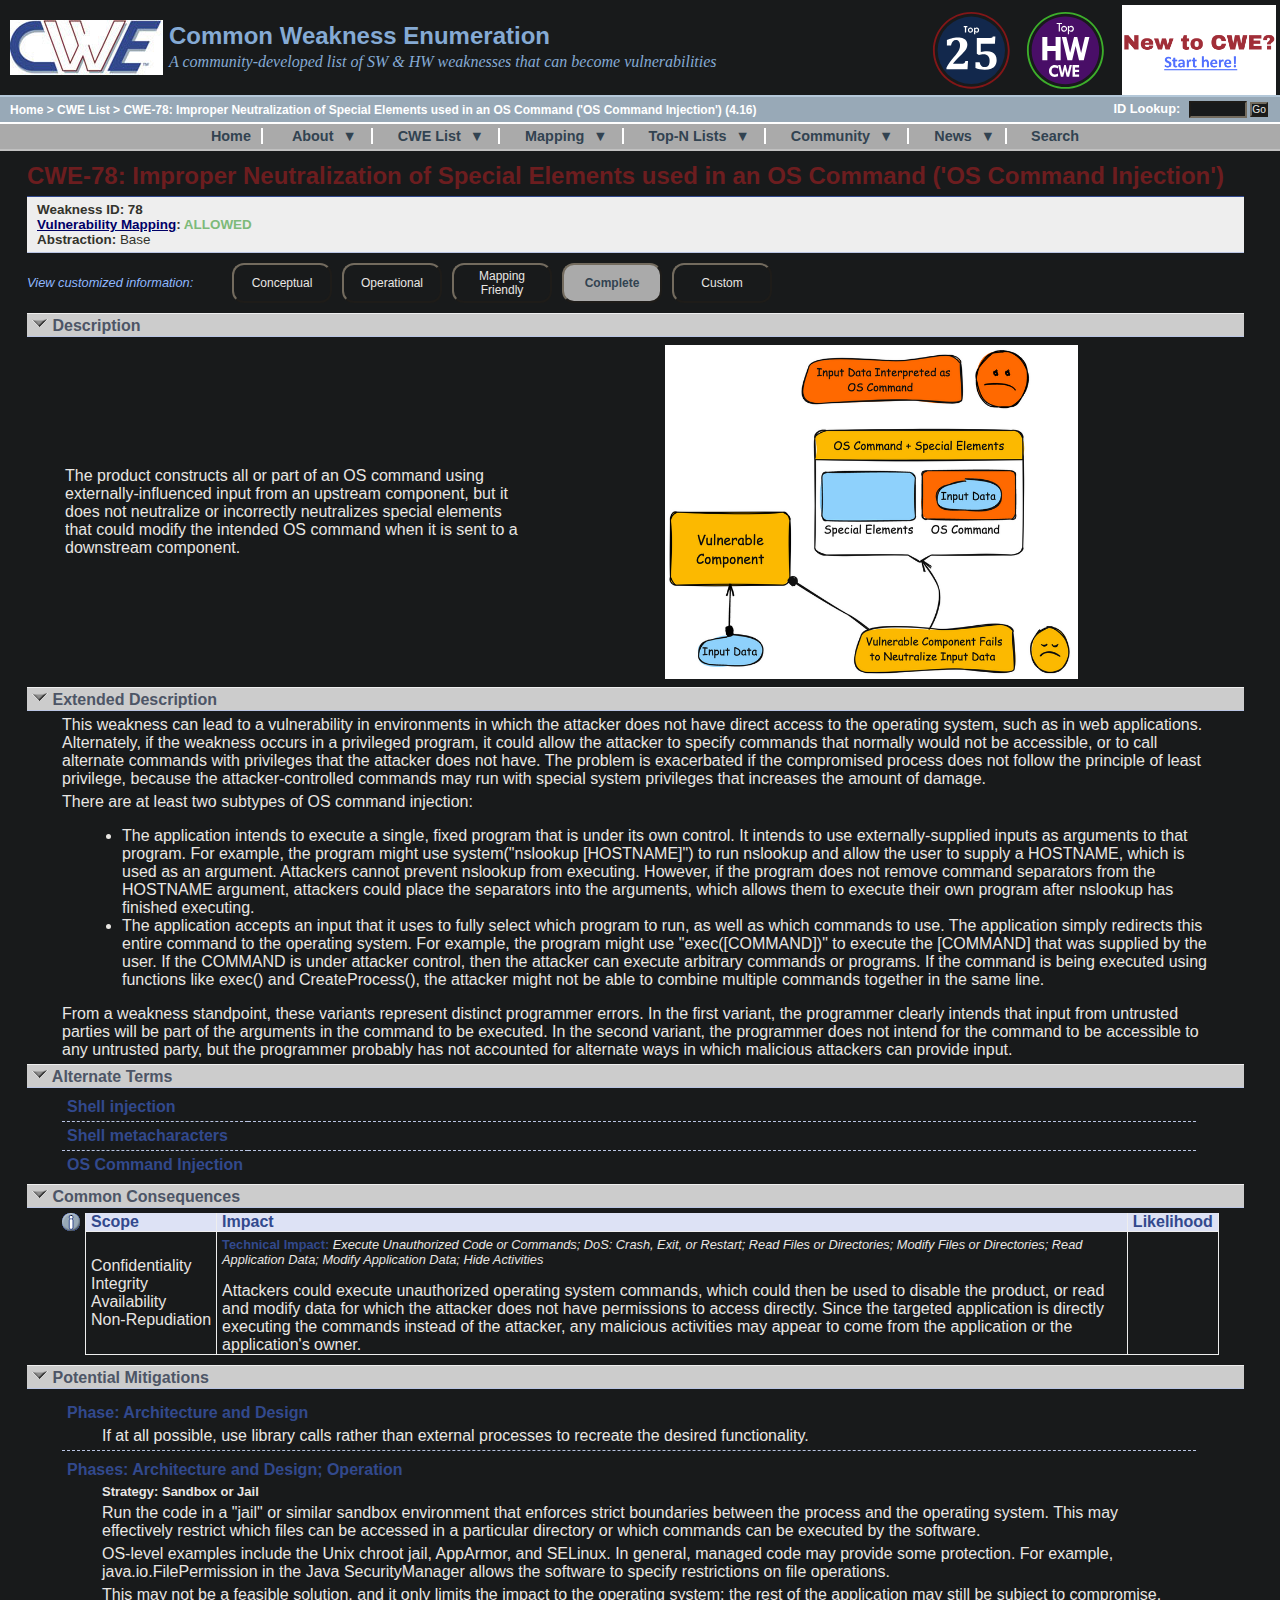
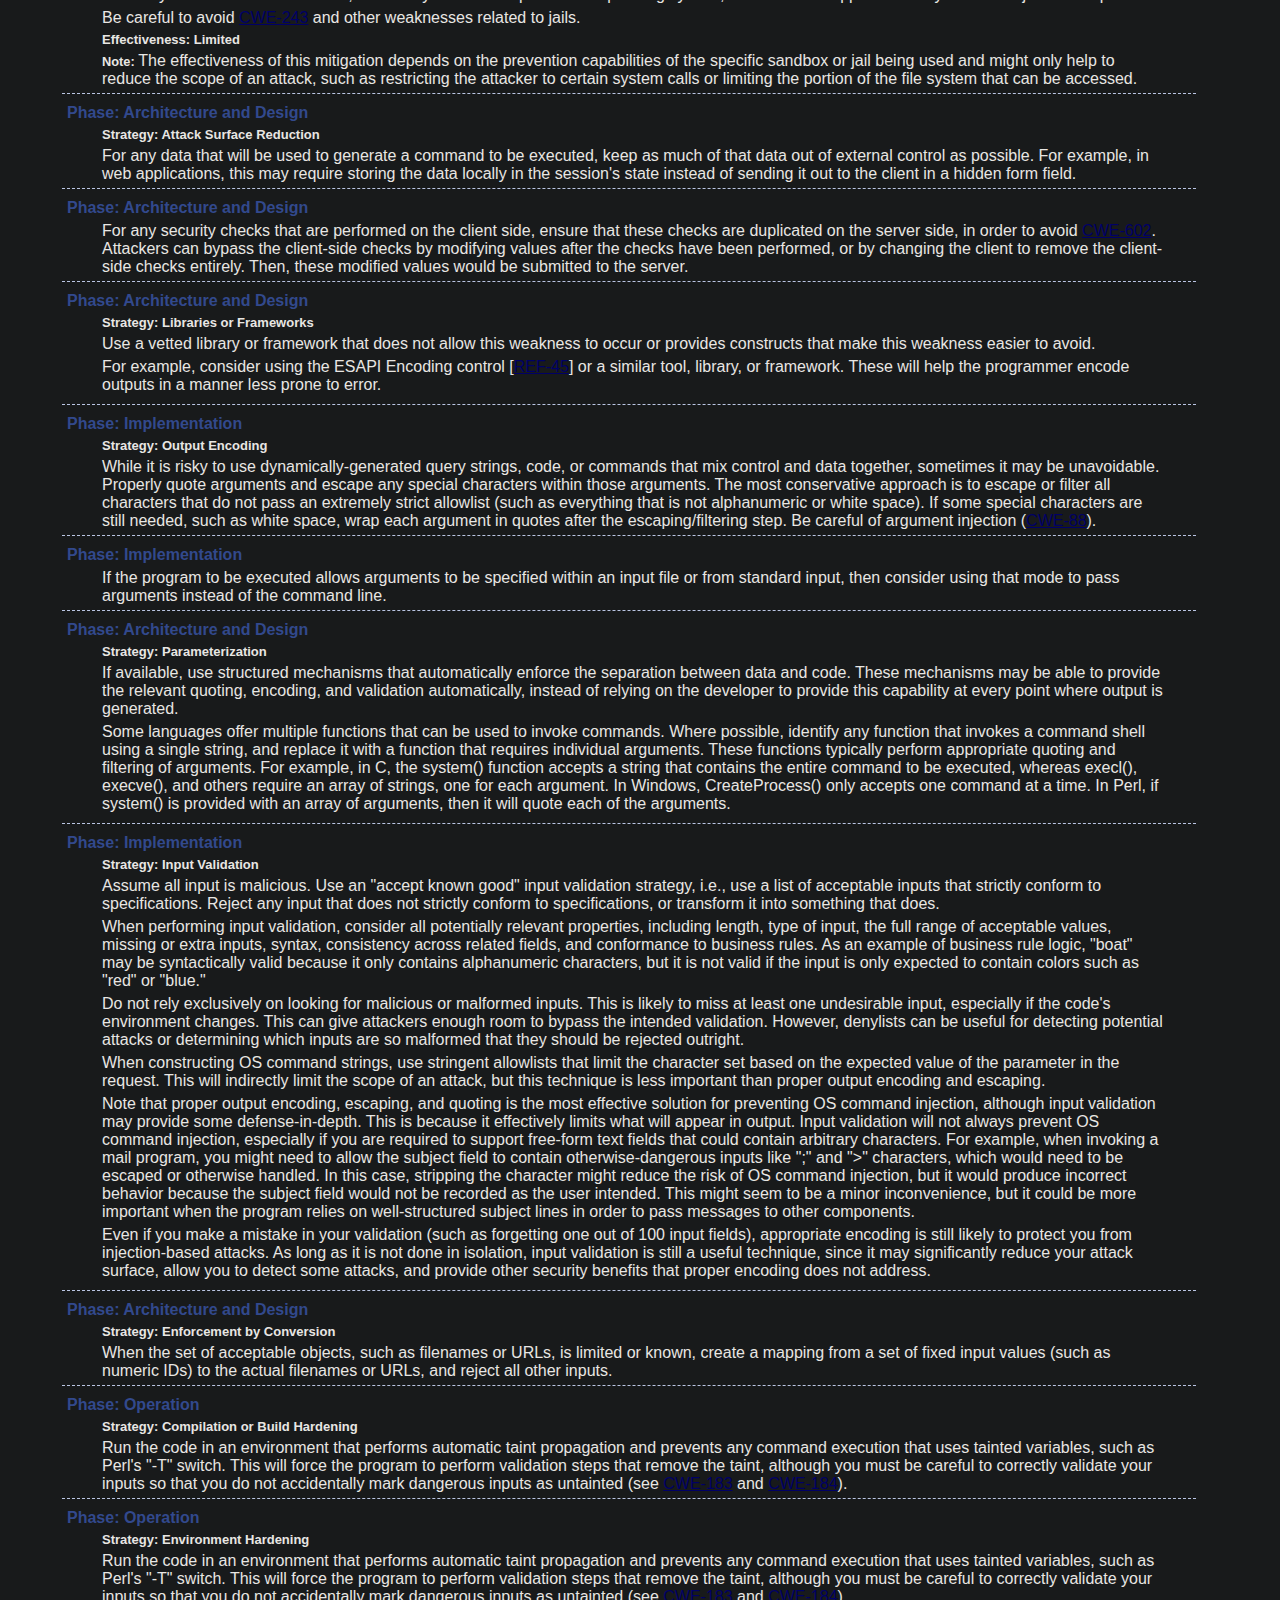
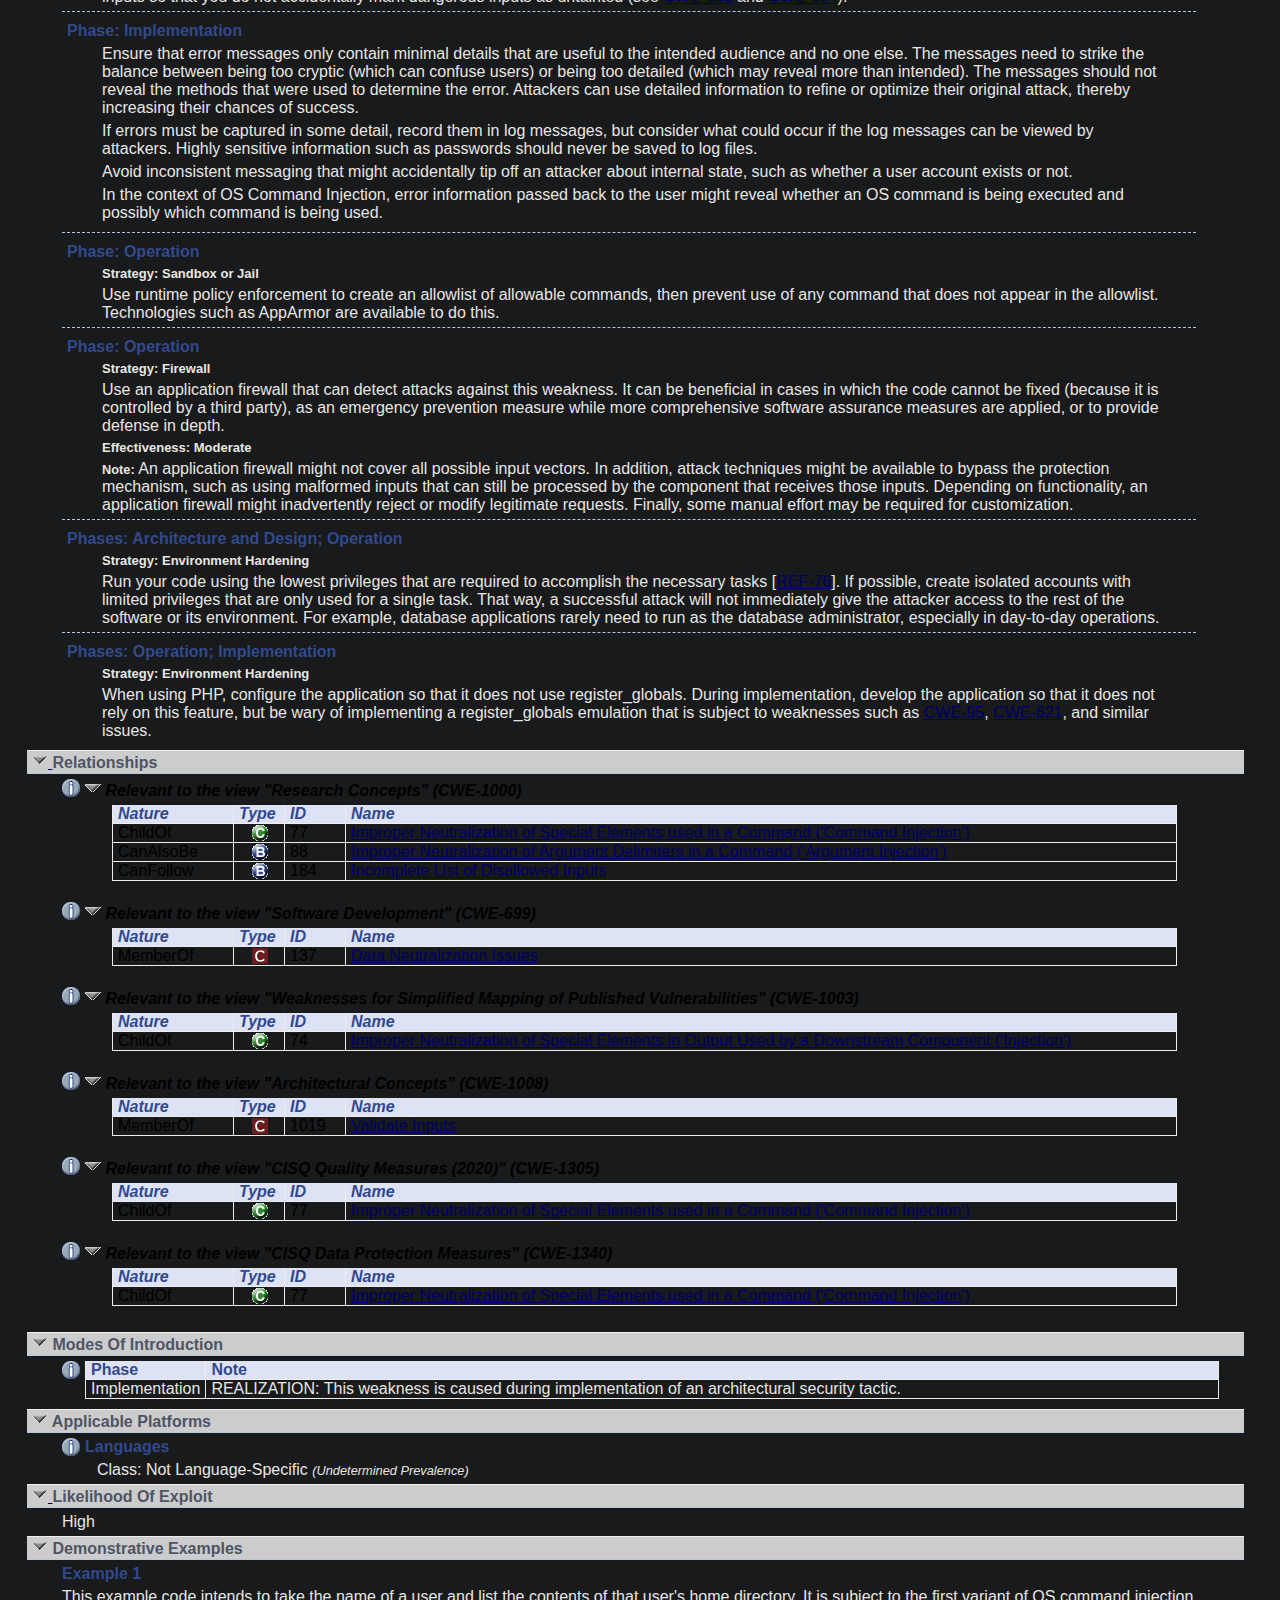
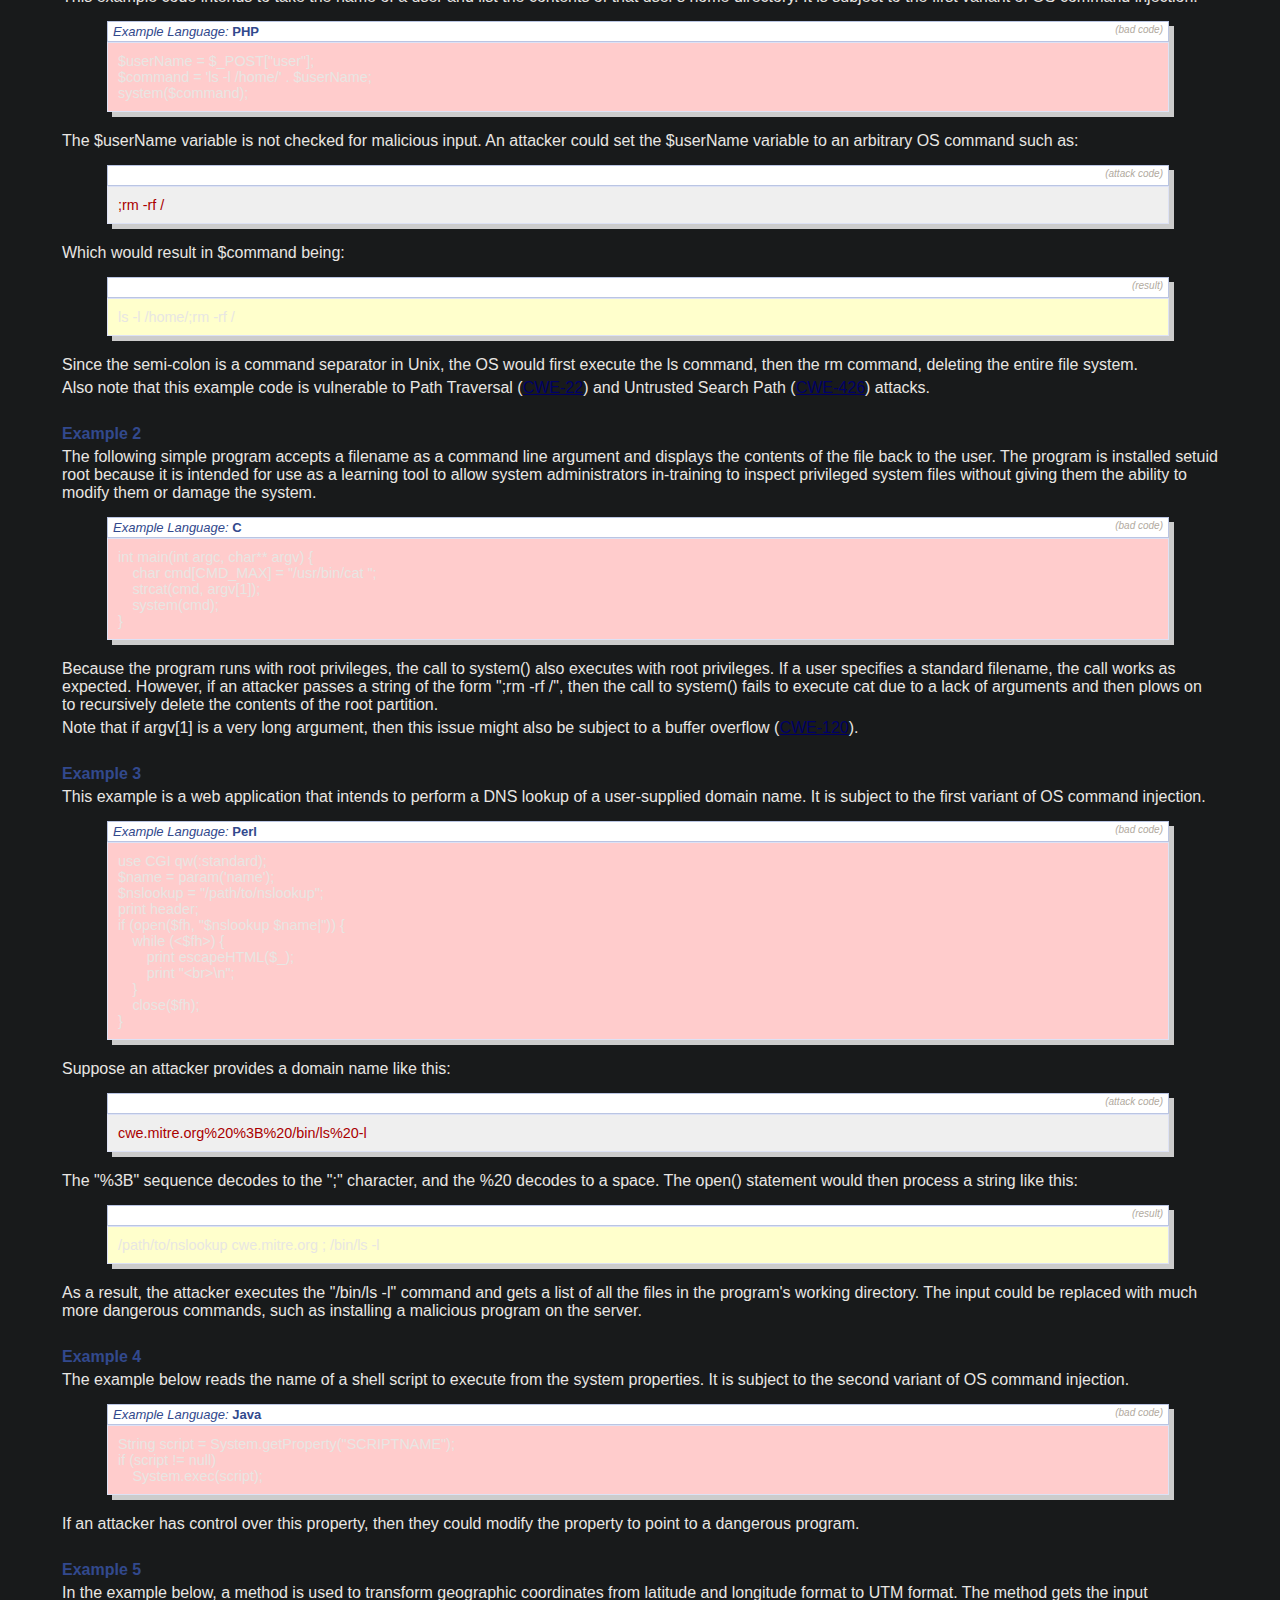
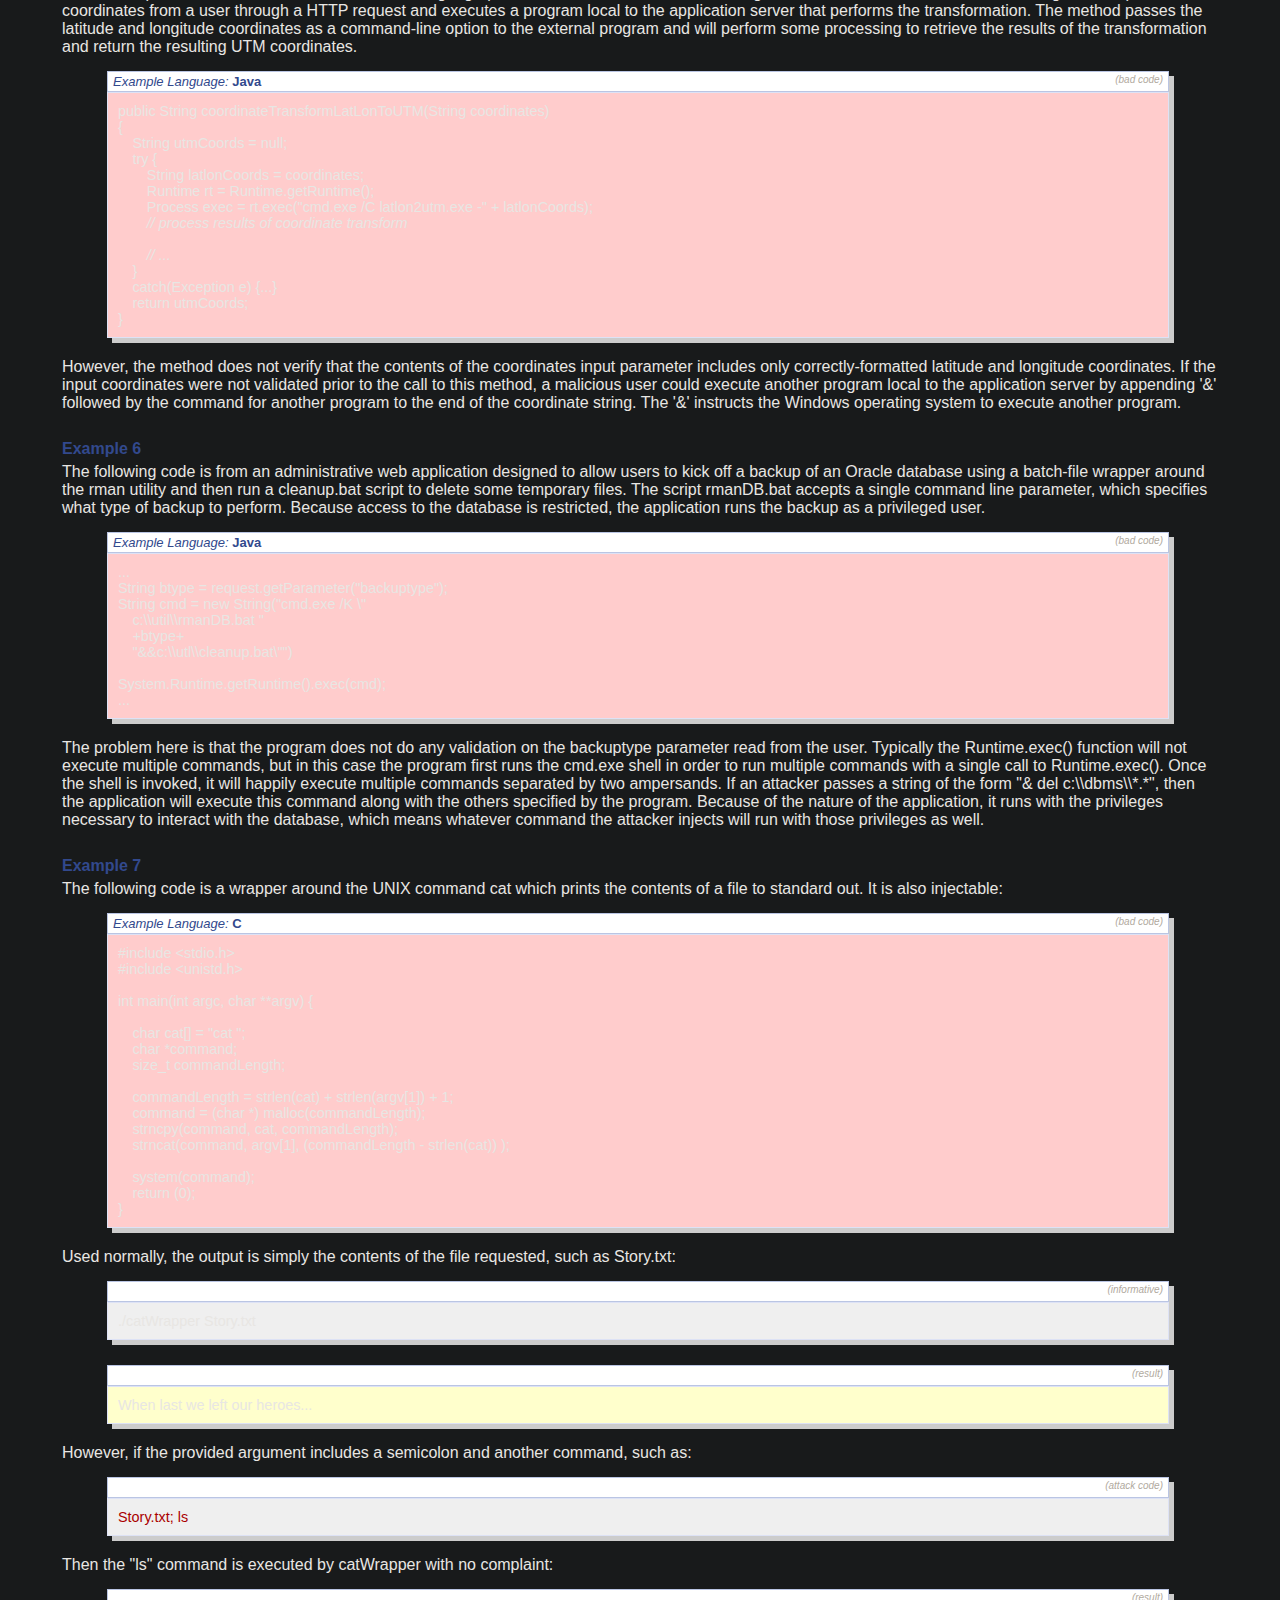
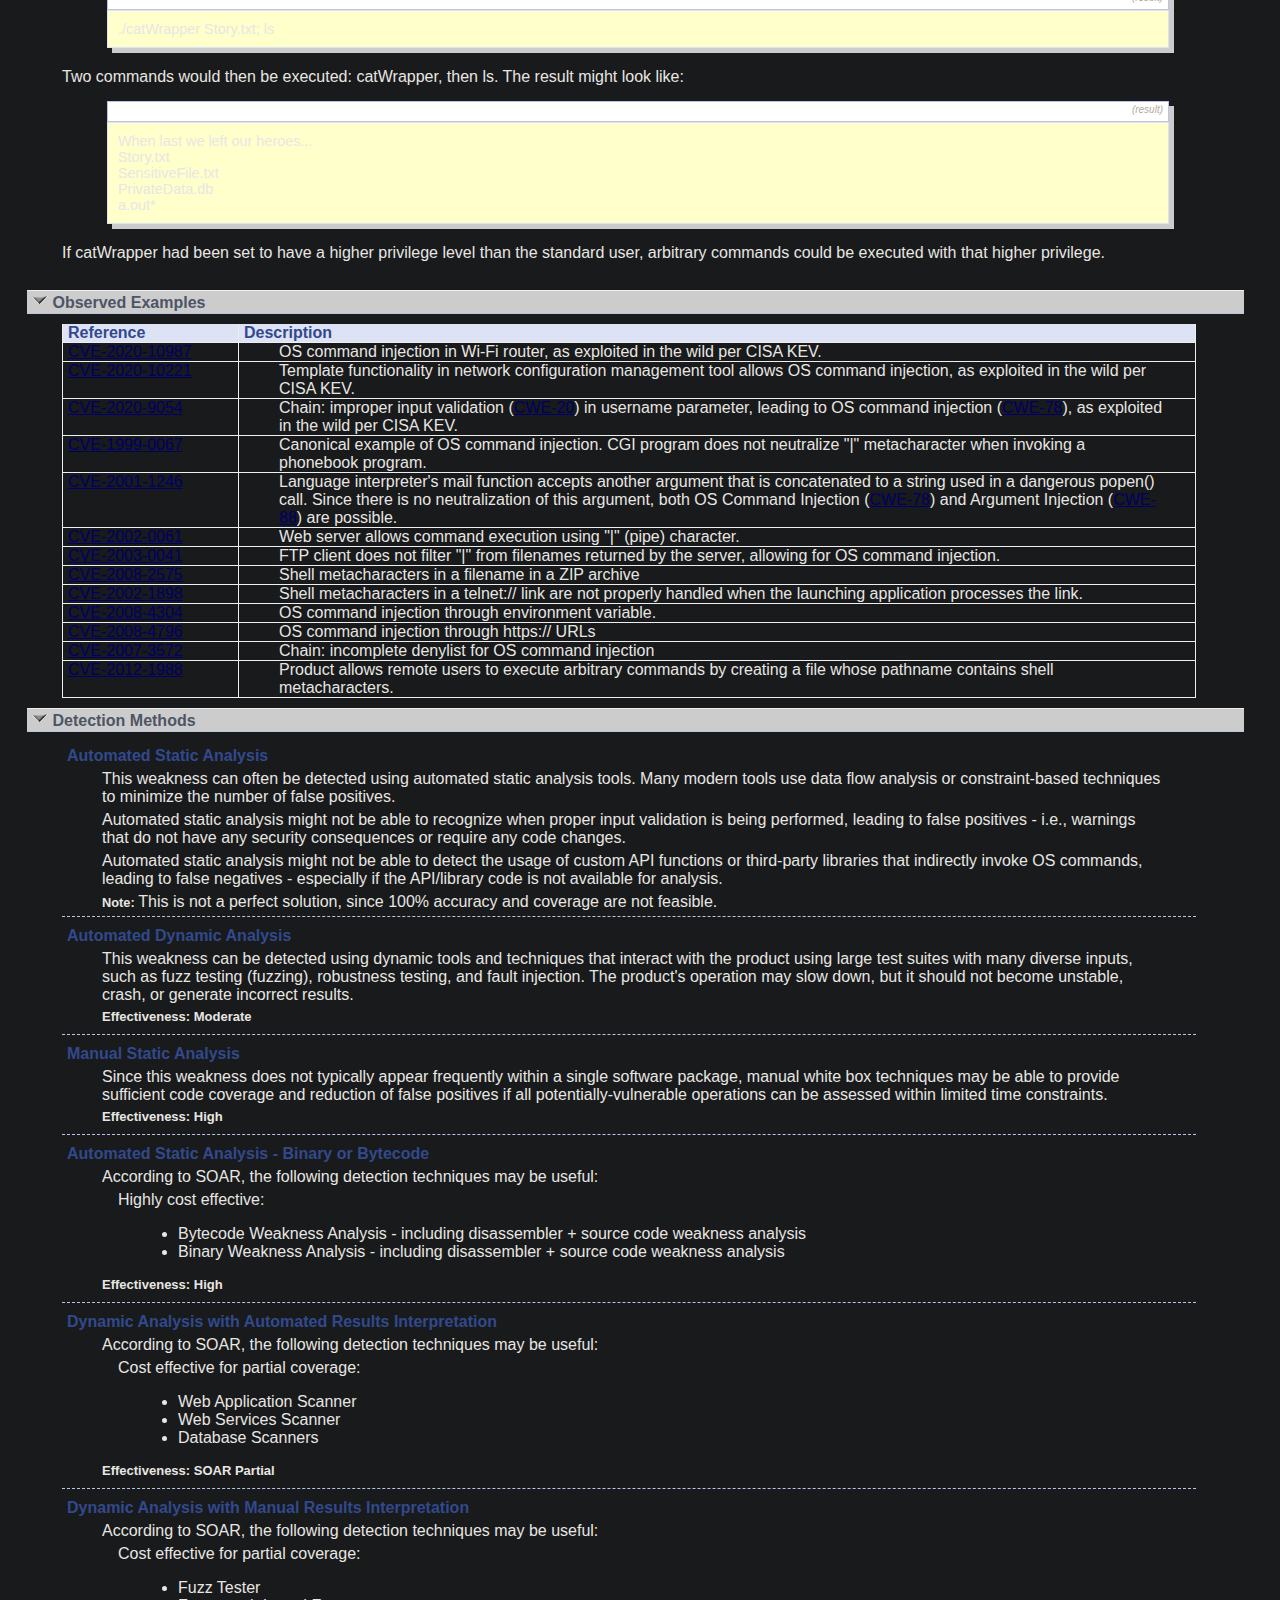
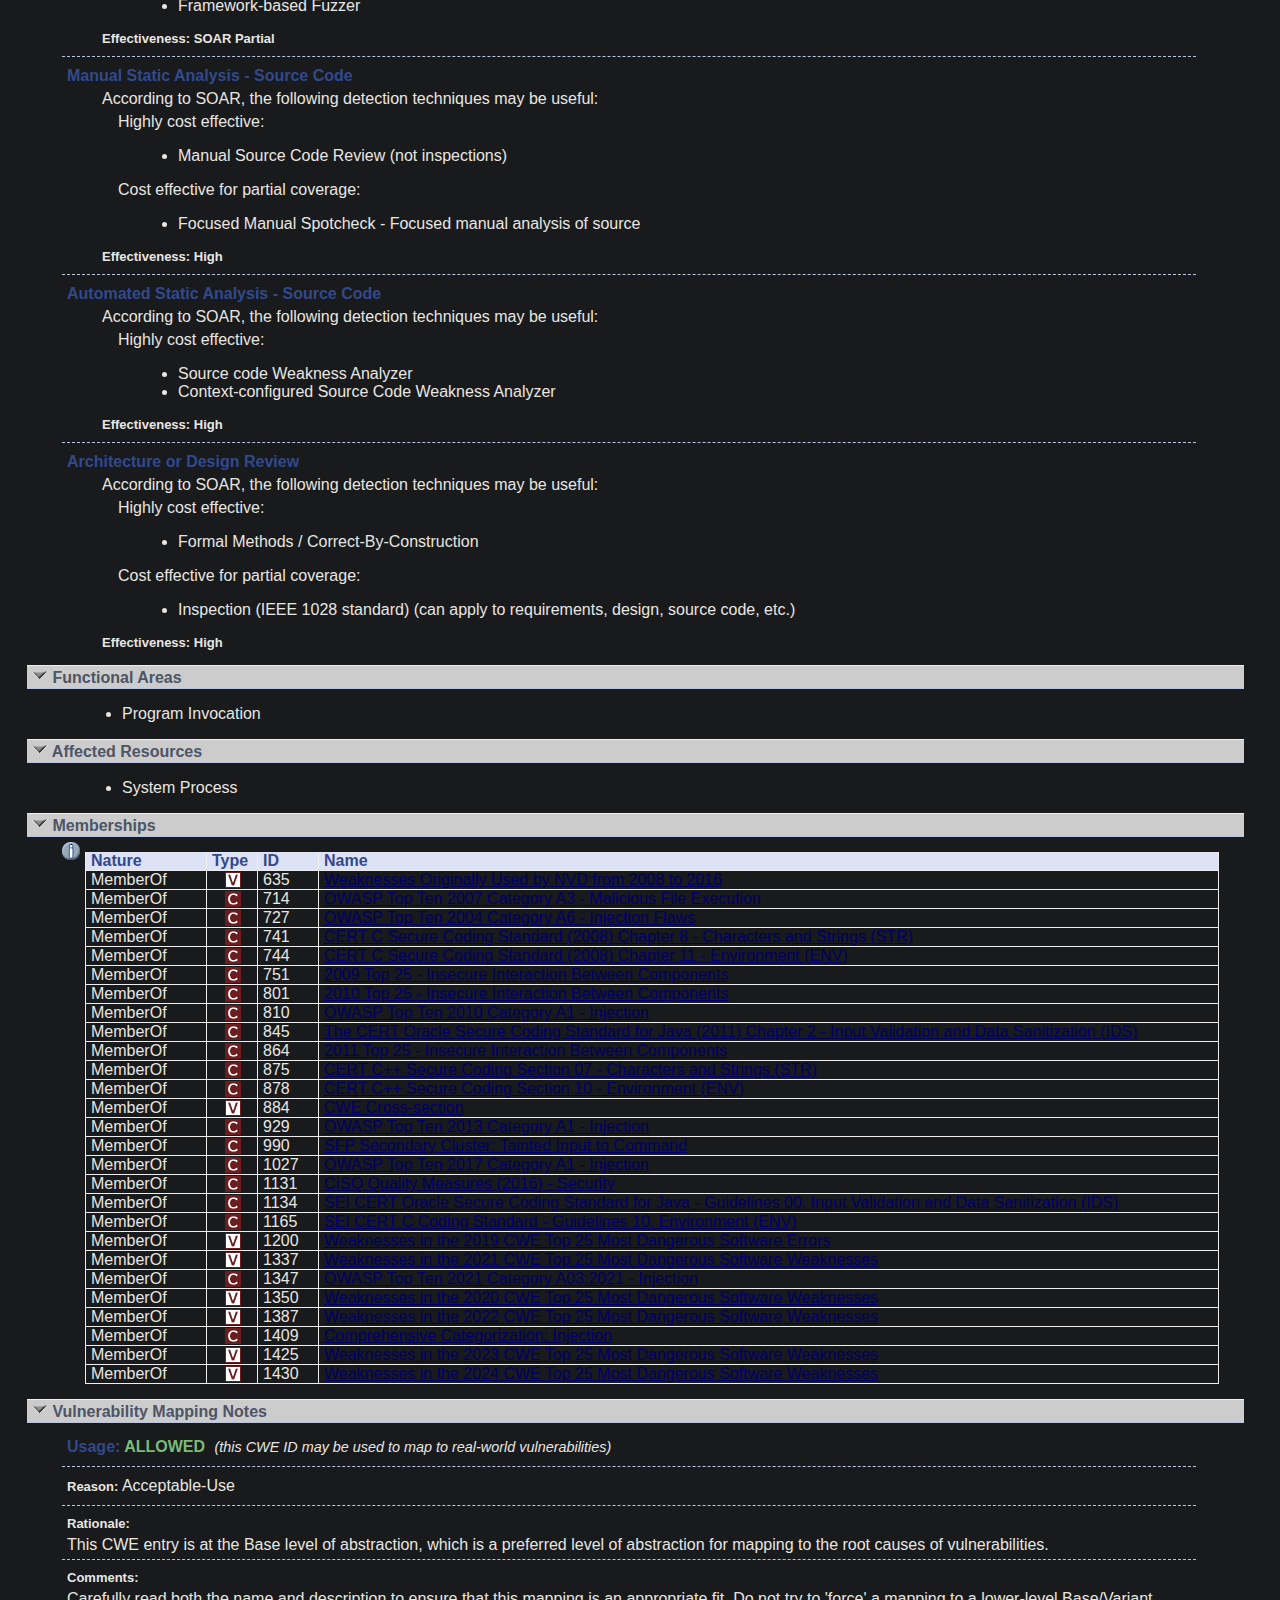
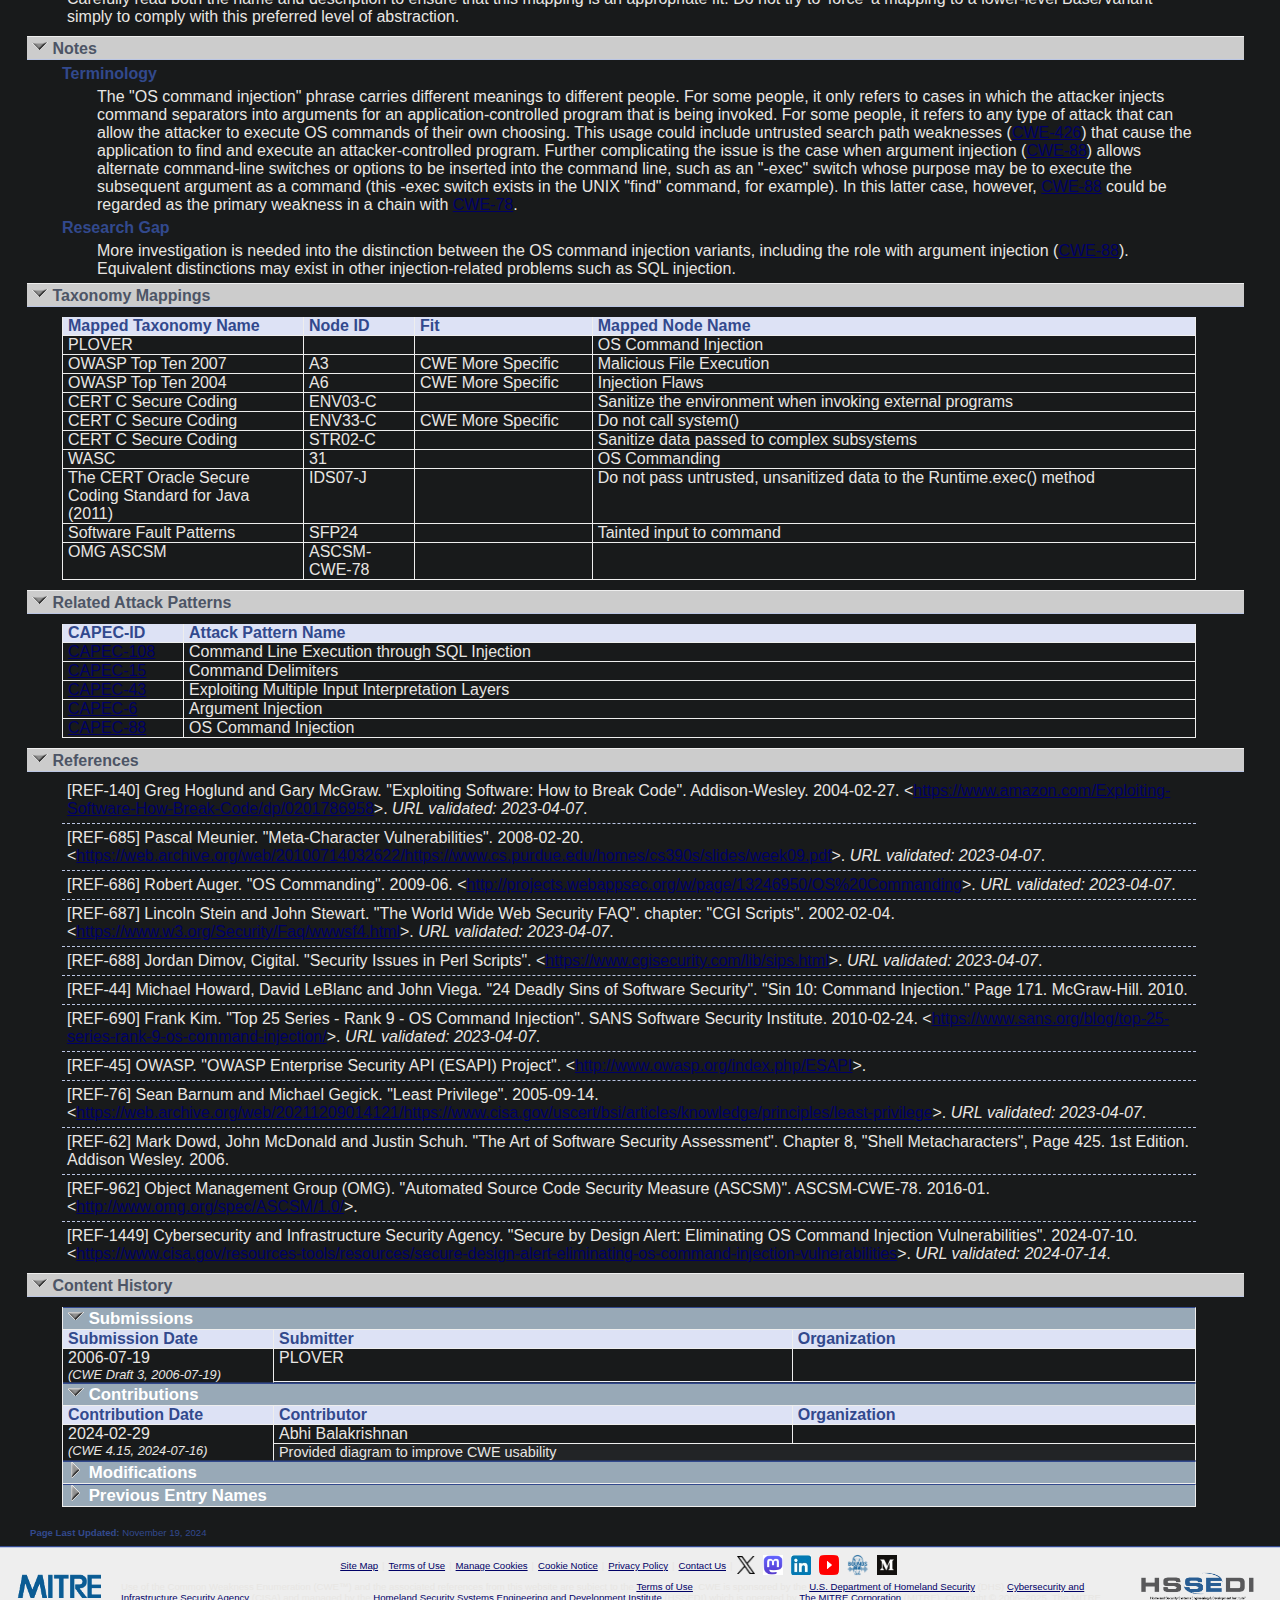
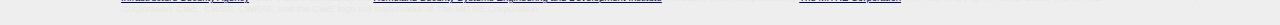
<file: CWE-78.htm>
<!DOCTYPE html PUBLIC "-//W3C//DTD XHTML 1.0 Transitional//EN" "http://www.w3.org/TR/xhtml1/DTD/xhtml1-transitional.dtd">
<!--?xml version="1.0" encoding="iso-8859-1"?-->
<html xmlns="http://www.w3.org/1999/xhtml" xml:lang="en" lang="en" data-darkreader-mode="dynamic" data-darkreader-scheme="dark" encoding="iso-8859-1" xmlns:xsi="http://www.w3.org/2001/XMLSchema-instance"><head><style class="darkreader darkreader--fallback" media="screen"></style><style class="darkreader darkreader--text" media="screen"></style><style class="darkreader darkreader--invert" media="screen">.jfk-bubble.gtx-bubble, .captcheck_answer_label > input + img, span#closed_text > img[src^="https://www.gstatic.com/images/branding/googlelogo"], span[data-href^="https://www.hcaptcha.com/"] > #icon, img.Wirisformula, a[data-testid="headerMediumLogo"]>svg, .d2l-navigation-link-image-container, .d2l-iframe-loading-container {
    filter: invert(100%) hue-rotate(180deg) contrast(90%) !important;
}</style><style class="darkreader darkreader--inline" media="screen">[data-darkreader-inline-bgcolor] {
  background-color: var(--darkreader-inline-bgcolor) !important;
}
[data-darkreader-inline-bgimage] {
  background-image: var(--darkreader-inline-bgimage) !important;
}
[data-darkreader-inline-border] {
  border-color: var(--darkreader-inline-border) !important;
}
[data-darkreader-inline-border-bottom] {
  border-bottom-color: var(--darkreader-inline-border-bottom) !important;
}
[data-darkreader-inline-border-left] {
  border-left-color: var(--darkreader-inline-border-left) !important;
}
[data-darkreader-inline-border-right] {
  border-right-color: var(--darkreader-inline-border-right) !important;
}
[data-darkreader-inline-border-top] {
  border-top-color: var(--darkreader-inline-border-top) !important;
}
[data-darkreader-inline-boxshadow] {
  box-shadow: var(--darkreader-inline-boxshadow) !important;
}
[data-darkreader-inline-color] {
  color: var(--darkreader-inline-color) !important;
}
[data-darkreader-inline-fill] {
  fill: var(--darkreader-inline-fill) !important;
}
[data-darkreader-inline-stroke] {
  stroke: var(--darkreader-inline-stroke) !important;
}
[data-darkreader-inline-outline] {
  outline-color: var(--darkreader-inline-outline) !important;
}
[data-darkreader-inline-stopcolor] {
  stop-color: var(--darkreader-inline-stopcolor) !important;
}
[data-darkreader-inline-bg] {
  background: var(--darkreader-inline-bg) !important;
}
[data-darkreader-inline-invert] {
    filter: invert(100%) hue-rotate(180deg);
}</style><style class="darkreader darkreader--variables" media="screen">:root {
   --darkreader-neutral-background: var(--darkreader-background-ffffff, #181a1b);
   --darkreader-neutral-text: var(--darkreader-text-000000, #e8e6e3);
   --darkreader-selection-background: var(--darkreader-background-0060d4, #004daa);
   --darkreader-selection-text: var(--darkreader-text-ffffff, #e8e6e3);
}</style><style class="darkreader darkreader--root-vars" media="screen"></style><style class="darkreader darkreader--user-agent" media="screen">@layer {
html {
    background-color: var(--darkreader-background-ffffff, #181a1b) !important;
}
html {
    color-scheme: dark !important;
}
iframe {
    color-scheme: dark !important;
}
html, body, input, textarea, select, button, dialog {
    background-color: var(--darkreader-background-ffffff, #181a1b);
}
html, body, input, textarea, select, button {
    border-color: var(--darkreader-border-4c4c4c, #736b5e);
    color: var(--darkreader-text-000000, #e8e6e3);
}
a {
    color: var(--darkreader-text-0040ff, #3391ff);
}
table {
    border-color: var(--darkreader-border-808080, #545b5e);
}
mark {
    color: var(--darkreader-text-000000, #e8e6e3);
}
::placeholder {
    color: var(--darkreader-text-a9a9a9, #b2aba1);
}
input:-webkit-autofill,
textarea:-webkit-autofill,
select:-webkit-autofill {
    background-color: var(--darkreader-background-faffbd, #404400) !important;
    color: var(--darkreader-text-000000, #e8e6e3) !important;
}
* {
    scrollbar-color: var(--darkreader-background-b0b0b0, #454a4d) var(--darkreader-background-f1f1f1, #202324);
}
::selection {
    background-color: var(--darkreader-background-0060d4, #004daa) !important;
    color: var(--darkreader-text-ffffff, #e8e6e3) !important;
}
::-moz-selection {
    background-color: var(--darkreader-background-0060d4, #004daa) !important;
    color: var(--darkreader-text-ffffff, #e8e6e3) !important;
}
}</style>
	<meta http-equiv="content-type" content="text/html; charset=UTF-8">
	<meta name="description" content="Common Weakness Enumeration (CWE) is a list of software weaknesses.">
	<meta http-equiv="X-UA-Compatible" content="IE=Edge">
	<link rel="shortcut icon" href="https://cwe.mitre.org/favicon.ico">
	<link href="CWE-78_fichiers/main.css" rel="stylesheet" type="text/css"><style class="darkreader darkreader--sync" media="screen"></style>
	<link href="CWE-78_fichiers/custom.css" rel="stylesheet" type="text/css"><style class="darkreader darkreader--sync" media="screen"></style>
	<!--[if IE]>
	<link rel="stylesheet" type="text/css" href="/css/ie.css?version=1.7" />
	<![endif]-->
	
	<script src="CWE-78_fichiers/custom_filter.js" language="JavaScript" type="text/javascript"></script><meta name="darkreader" content="7070a126b5b94e5f8c18284046c275cd"><style class="darkreader darkreader--override" media="screen">.vimvixen-hint {
    background-color: var(--darkreader-background-ffd76e, #684b00) !important;
    border-color: var(--darkreader-background-c59d00, #9e7e00) !important;
    color: var(--darkreader-text-302505, #d7d4cf) !important;
}
#vimvixen-console-frame {
    color-scheme: light !important;
}
::placeholder {
    opacity: 0.5 !important;
}
#edge-translate-panel-body,
.MuiTypography-body1,
.nfe-quote-text {
    color: var(--darkreader-neutral-text) !important;
}
gr-main-header {
    background-color: var(--darkreader-background-add8e6, #1b4958) !important;
}
.tou-z65h9k,
.tou-mignzq,
.tou-1b6i2ox,
.tou-lnqlqk {
    background-color: var(--darkreader-neutral-background) !important;
}
.tou-75mvi {
    background-color: var(--darkreader-background-cfecf5, #0f3a47) !important;
}
.tou-ta9e87,
.tou-1w3fhi0,
.tou-1b8t2us,
.tou-py7lfi,
.tou-1lpmd9d,
.tou-1frrtv8,
.tou-17ezmgn {
    background-color: var(--darkreader-background-f5f5f5, #1e2021) !important;
}
.tou-uknfeu {
    background-color: var(--darkreader-background-faedda, #432c09) !important;
}
.tou-6i3zyv {
    background-color: var(--darkreader-background-85c3d8, #245d70) !important;
}
div.mermaid-viewer-control-panel .btn {
    background-color: var(--darkreader-neutral-background);
    fill: var(--darkreader-neutral-text);
}
svg g rect.er {
    fill: var(--darkreader-neutral-background) !important;
}
svg g rect.er.entityBox {
    fill: var(--darkreader-neutral-background) !important;
}
svg g rect.er.attributeBoxOdd {
    fill: var(--darkreader-neutral-background) !important;
}
svg g rect.er.attributeBoxEven {
    fill: var(--darkreader-selection-background);
    fill-opacity: 0.8 !important;
}
svg rect.er.relationshipLabelBox {
    fill: var(--darkreader-neutral-background) !important;
}
svg g g.nodes rect,
svg g g.nodes polygon {
    fill: var(--darkreader-neutral-background) !important;
}
svg g rect.task {
    fill: var(--darkreader-selection-background) !important;
}
svg line.messageLine0,
svg line.messageLine1 {
    stroke: var(--darkreader-neutral-text) !important;
}
div.mermaid .actor {
    fill: var(--darkreader-neutral-background) !important;
}
mitid-authenticators-code-app > .code-app-container {
    background-color: white !important;
    padding-top: 1rem;
}
iframe#unpaywall[src$="unpaywall.html"] {
    color-scheme: light !important;
}
select option {
    background-color: var(--darkreader-neutral-background) !important;
}
body#tumblr {
    --darkreader-bg--secondary-accent: 31, 32, 34 !important;
    --darkreader-bg--white: 23, 23, 23 !important;
    --darkreader-text--black: 228, 224, 218 !important;
}
:host {
    --d2l-border-color: var(--darkreader-bg--d2l-color-gypsum) !important;
    --d2l-button-icon-background-color-hover: var(--darkreader-bg--d2l-color-gypsum) !important;
    --d2l-color-ferrite: var(--darkreader-neutral-text) !important;
    --d2l-color-sylvite: var(--darkreader-bg--d2l-color-sylvite) !important;
    --d2l-dropdown-background-color: var(--darkreader-neutral-background) !important;
    --d2l-dropdown-border-color: var(--darkreader-border--d2l-color-mica) !important;
    --d2l-input-backgroud-color: var(--darkreader-neutral-background) !important;
    --d2l-menu-border-color: var(--darkreader-bg--d2l-color-gypsum) !important;
    --d2l-tooltip-background-color: var(--darkreader-neutral-background) !important;
    --d2l-tooltip-border-color: var(--darkreader-bg--d2l-color-gypsum) !important;
}
:host([_floating]) .d2l-floating-buttons-container {
    background-color: var(--darkreader-neutral-background) !important;
    border-top-color: var(--darkreader-border--d2l-color-mica) !important;
    opacity: 0.88 !important;
}
d2l-card {
    background: var(--darkreader-neutral-background) !important;
    border-color: var(--darkreader-border--d2l-color-gypsum) !important;
}
d2l-dropdown-content > div,
d2l-menu-item {
    background-color: var(--darkreader-neutral-background) !important;
    border-radius: 10px !important;
}
d2l-empty-state-simple {
    border-color: var(--darkreader-bg--d2l-color-gypsum) !important;
}
.d2l-button-filter > ul > li > a.vui-button {
    border-color: var(--darkreader-border--d2l-color-mica) !important;
}
.d2l-label-text:has(.d2l-button-subtle-content):hover,
.d2l-label-text:has(.d2l-button-subtle-content):focus,
.d2l-label-text:has(.d2l-button-subtle-content):active {
    background-color: var(--darkreader-bg--d2l-color-gypsum) !important;
}
.d2l-navigation-centerer {
    color: inherit !important;
}
.d2l-tabs-layout {
    border-color: var(--darkreader-border--d2l-color-gypsum) !important;
}
.d2l-input,
.d2l-calendar-date,
.d2l-htmleditor-container {
    background-color: var(--darkreader-neutral-background) !important;
}
.d2l-collapsible-panel {
    border: 1px solid var(--darkreader-border--d2l-color-mica) !important;
    border-radius: 0.4rem !important;
}
.d2l-collapsible-panel-divider {
    border-bottom: 1px solid var(--darkreader-border--d2l-color-mica) !important;
}
.d2l-w2d-flex {
    border-bottom: 2px solid var(--darkreader-border--d2l-color-mica) !important;
}
.d2l-collapsible-panel scrolled,
.d2l-collapsible-panel-header,
.d2l-w2d-collection-fixed {
    background-color: var(--darkreader-neutral-background) !important;
}
.d2l-loading-spinner-bg {
    fill: var(--darkreader-bg--d2l-color-gypsum) !important;
}
.d2l-loading-spinner-bg-stroke {
    stroke: var(--darkreader-border--d2l-color-mica) !important;
}
.d2l-loading-spinner-wrapper svg path,
.d2l-loading-spinner-wrapper svg circle {
    fill: var(--darkreader-neutral-background) !important;
}
embed[type="application/pdf"] { filter: invert(100%) contrast(90%); }</style>
	<script src="CWE-78_fichiers/browserheight.js" language="JavaScript" type="text/javascript"></script>
	<script src="CWE-78_fichiers/jquery.js" language="JavaScript" type="text/javascript"></script>               	
    	<script src="CWE-78_fichiers/cwe_minimizer.js" language="JavaScript" type="text/javascript"></script>
	<script src="CWE-78_fichiers/cookie.js" language="JavaScript" type="text/javascript"></script>               	
	<script src="CWE-78_fichiers/includeglossarydef.js" language="JavaScript" type="text/javascript"></script>
	<link href="CWE-78_fichiers/print.css" rel="stylesheet" media="print" type="text/css">
	<link href="CWE-78_fichiers/complete.css" rel="stylesheet" type="text/css"><style class="darkreader darkreader--sync" media="screen"></style>
	<noscript>
	<style type="text/css">
		#script { visibility:collapse; visibility:hidden; font-size:0px; height:0px; width:0px  }
		#noscript { visibility:visible; font-size:inherit;  height:inherit; width:inherit}
	</style>
	</noscript>
	<title>CWE -

    CWE-78: Improper Neutralization of Special Elements used in an OS Command ('OS Command Injection') (4.16)
    </title>
</head>
<body onload="onloadCookie()" style="">
<a name="top" id="top"></a>
	<div id="MastHead" style="width:100%">
	
	        <div style="width:60%;float:left;padding-top:15px;padding-left:10px;padding-bottom:2px;">
	                <a href="https://cwe.mitre.org/index.html" style="color: rgb(50, 73, 141); text-decoration: none; --darkreader-inline-color: var(--darkreader-text-32498d, #85a9d4);" data-darkreader-inline-color="">
	                <img src="CWE-78_fichiers/cwe_logo.jpg" width="153" height="55" style="float: left; border: 0px; margin-right: 6px; --darkreader-inline-border-top: currentcolor; --darkreader-inline-border-right: currentcolor; --darkreader-inline-border-bottom: currentcolor; --darkreader-inline-border-left: currentcolor;" alt="CWE" data-darkreader-inline-border-top="" data-darkreader-inline-border-right="" data-darkreader-inline-border-bottom="" data-darkreader-inline-border-left="">
	                <h1 style="color: rgb(49, 74, 141); font-size: 1.5em; font-family: &quot;Verdana&quot;, sans-serif; margin: 0.1em auto; --darkreader-inline-color: var(--darkreader-text-314a8d, #85aad4);" data-darkreader-inline-color="">Common Weakness Enumeration</h1>
	                <p style="color: rgb(49, 74, 141); font-family: &quot;Times New Roman&quot;; font-style: italic; font-size: 1em; margin: 0.1em auto 0px; --darkreader-inline-color: var(--darkreader-text-314a8d, #85aad4);" data-darkreader-inline-color="">A community-developed list of SW &amp; HW weaknesses that can become vulnerabilities</p>
	                </a>
	        </div>
	<div style="float:right;padding-top:0px;text-align:right;padding-left:8px;padding-right:4px;padding-bottom:0px;"><a href="https://cwe.mitre.org/about/new_to_cwe.html" title="New to CWE click here logo"><img src="CWE-78_fichiers/new_to_cwe_click_here.png" height="90" border="0" alt="New to CWE? click here!" style="text-align:center"></a></div>
	<div style="float:right;padding-top:0px;text-align:right;padding-left:0px;padding-right:4px;padding-bottom:0px;"><a href="https://cwe.mitre.org/scoring/lists/2021_CWE_MIHW.html" title="CWE Most Important Hardware Weaknesses"> <img src="CWE-78_fichiers/mihw_logo.svg" width="90" border="0" alt="CWE Most Important Hardware Weaknesses" style="vertical-align:bottom"></a></div>
	<div style="float:right;padding-top:0px;text-align:right;padding-left:0px;padding-right:4px;padding-bottom:0px;"><a href="https://cwe.mitre.org/top25/" title="CWE Top 25"><img src="CWE-78_fichiers/cwe_top_25_logo_simple.svg" width="90" border="0" alt="CWE Top 25 Most Dangerous Weaknesses" style="vertical-align:bottom"></a></div>
	
	</div><!--End Masthead div-->


<div id="HeaderBar" class="noprint">
<table width="100%" border="0" cellpadding="0" cellspacing="0">  
	<tbody><tr> 
		<td width="100%" align="left" style="padding-left:10px; font-size:75%;"> 
                <a href="https://cwe.mitre.org/">Home</a>  &gt;  <a href="https://cwe.mitre.org/data/index.html">CWE List</a>  &gt;  

    CWE-78: Improper Neutralization of Special Elements used in an OS Command ('OS Command Injection') (4.16)
    		&nbsp;
		</td>
		<td align="right" nowrap="nowrap" style="padding-right:12px">
		<!-- Begin /includes/search_cwe_id.html -->
<div class="noprint">
  <form action="/cgi-bin/jumpmenu.cgi" align="right" style="padding:0px; margin:0px">
	ID <label for="id" style="padding-right:5px">Lookup:</label>
    <input id="id" name="id" type="text" style="width:50px; font-size:80%" maxlength="10">
	<input value="Go" style="padding: 0px; font-size:80%" type="submit">
  </form>
</div>
<!-- End /includes/search_cwe_id.html --> 
		</td>
	</tr>
</tbody></table>
</div> <!--//HeaderBar-->
<div class="yesprint">
<hr width="100%" size="1" style="clear: both; --darkreader-inline-color: var(--darkreader-text-000000, #e8e6e3);" color="#000000" data-darkreader-inline-color="">
</div>

<div class="topnav">
<ul>
<li><a href="https://cwe.mitre.org/index.html">Home</a></li>
<li>
        <div class="dropdown">
          <a href="https://cwe.mitre.org/about/index.html"><button class="dropbtn">About</button> ▼</a>
          <div class="dropdown-content">
            <a href="https://cwe.mitre.org/about/index.html">About</a>
            <a href="https://cwe.mitre.org/about/new_to_cwe.html">New to CWE</a>                
            <a href="https://cwe.mitre.org/about/user_stories.html">User Stories</a>
            <a href="https://cwe.mitre.org/about/cwe_videos.html">Videos</a>            
            <a href="https://cwe.mitre.org/about/history.html">History</a>                                                          
            <a href="https://cwe.mitre.org/about/documents.html">Documents</a>
            <a href="https://cwe.mitre.org/about/faq.html">FAQs</a>
            <a href="https://cwe.mitre.org/documents/glossary/index.html">Glossary</a> 

          </div>
        </div>
</li>
<li>
        <div class="dropdown">
          <a href="https://cwe.mitre.org/data/index.html"><button class="dropbtn">CWE List</button> ▼</a>
          <div class="dropdown-content">
            <a href="https://cwe.mitre.org/data/index.html">Latest Version</a>
            <a href="https://cwe.mitre.org/data/downloads.html">Downloads</a>
            <a href="https://github.com/CWE-CAPEC/REST-API-wg/blob/main/Quick%20Start.md" target="_blank" rel="noopener noreferrer">REST API</a>            
            <a href="https://cwe.mitre.org/data/reports.html">Reports</a>
            <a href="https://cwe.mitre.org/data/pdfs.html">Visualizations</a>
            <a href="https://cwe.mitre.org/data/archive.html">Archive</a>
          </div>
        </div>
</li>
<li>
        <div class="dropdown">
          <a href="https://cwe.mitre.org/documents/cwe_usage/guidance.html"><button class="dropbtn">Mapping</button> ▼</a>
          <div class="dropdown-content">
            <a href="https://cwe.mitre.org/documents/cwe_usage/guidance.html">Root Cause Mapping Guidance</a>
            <a href="https://cwe.mitre.org/documents/cwe_usage/quick_tips.html">Root Cause Mapping Quick Tips</a>
            <a href="https://cwe.mitre.org/documents/cwe_usage/mapping_examples.html">Root Cause Mapping Examples</a>
          </div>
        </div>
</li>
<li>
        <div class="dropdown">
          <a href="https://cwe.mitre.org/scoring/index.html#top_n_lists"><button class="dropbtn">Top-N Lists</button> ▼</a>
          <div class="dropdown-content">
            <a href="https://cwe.mitre.org/top25/">Top 25 Software</a>
            <a href="https://cwe.mitre.org/scoring/lists/2021_CWE_MIHW.html">Top Hardware</a>     
            <a href="https://cwe.mitre.org/top25/archive/2023/2023_kev_list.html">Top 10 KEV Weaknesses</a>         
          </div>
        </div>
</li>
<li>
        <div class="dropdown">
          <a href="https://cwe.mitre.org/community/index.html"><button class="dropbtn">Community</button> ▼</a>
          <div class="dropdown-content">
            <a href="https://cwe.mitre.org/community/index.html">Community</a>
            <a href="https://cwe.mitre.org/community/working_groups.html">Working Groups &amp; Special Interest Groups</a>  
            <a href="https://cwe.mitre.org/community/board.html">Board</a>
            <a href="https://cwe.mitre.org/community/board.html#boardarchives">Board Meeting Minutes</a>     
            <a href="https://cwe.mitre.org/community/registration.html">CWE Discussion List</a>
            <a target="_blank" href="https://www.mail-archive.com/cwe-research-list@mitre.org/">CWE Discussion Archives</a>
            <a href="https://cwe.mitre.org/community/submissions/overview.html">Contribute Weakness Content to CWE</a>
          </div>
        </div>
</li>
<li>
        <div class="dropdown">
          <a href="https://cwe.mitre.org/news/"><button class="dropbtn">News</button> ▼</a>
          <div class="dropdown-content">
            <a href="https://cwe.mitre.org/news/">Current News</a>
            <a href="https://x.com/CweCapec" target="_blank" rel="noopener noreferrer">X-Twitter <img src="CWE-78_fichiers/x-logo-black.png" width="12" height="12" style="position:relative; vertical-align:bottom; padding-left:3px; top:-1px" title="X-Twitter"></a>
            <a href="https://mastodon.social/@CWE_Program" target="_blank" rel="noopener noreferrer">Mastodon <img src="CWE-78_fichiers/mastodon-logo.png" width="14" height="14" style="position:relative; vertical-align:bottom; padding-left:3px; top:-1px" title="X (formerly Twitter)"></a>
            <a href="https://www.linkedin.com/showcase/cve-cwe-capec" target="_blank" rel="noopener noreferrer">LinkedIn <img src="CWE-78_fichiers/linkedin_sm.jpg" width="14" height="14" style="position:relative; vertical-align:bottom; padding-left:3px; top:-1px" title="LinkedIn"></a>
			      <a href="https://www.youtube.com/channel/UCpY9VIpRmFK4ebD6orssifA" target="_blank" rel="noopener noreferrer">YouTube <img src="CWE-78_fichiers/youtube.png" width="14" height="14" style="position:relative; vertical-align:bottom; padding-left:3px; top:-1px" alt="YouTube"></a>
            <a href="https://cwe.mitre.org/news/podcast.html">Podcast <img src="CWE-78_fichiers/out_of_bounds_read_logo.png" width="16" height="16" style="position:relative; vertical-align:bottom; padding-left:3px; top:-1px" alt="Out of Bounds Read Podcast"></a>     
			      <a href="https://medium.com/@CWE_CAPEC" target="_blank" rel="noopener noreferrer">Medium <img src="CWE-78_fichiers/medium_sm.png" width="14" height="14" style="position:relative; vertical-align:bottom; padding-left:3px; top:-1px" alt="Medium"></a>          
            <a href="https://cwe.mitre.org/news/archives/index.html">News Archive</a>
        </div> 
</div></li>

<li style="border-color: rgb(170, 170, 170); --darkreader-inline-border-top: var(--darkreader-border-aaaaaa, #484e51); --darkreader-inline-border-right: var(--darkreader-border-aaaaaa, #484e51); --darkreader-inline-border-bottom: var(--darkreader-border-aaaaaa, #484e51); --darkreader-inline-border-left: var(--darkreader-border-aaaaaa, #484e51);" data-darkreader-inline-border-top="" data-darkreader-inline-border-right="" data-darkreader-inline-border-bottom="" data-darkreader-inline-border-left=""><a href="https://cwe.mitre.org/find/index.html">Search</a></li>
</ul>

</div>

<table width="100%" border="0" cellspacing="0" cellpadding="0" id="MainPane">
  <tbody><tr>
	<!-- begin left side menu -->
    <td valign="top" rowspan="2" id="LeftPane">
	<!--include virtual="/includes/leftsidemenu.html" Removed 11212016--> 
	<script type="text/javascript">browserheight();</script><div style="height:1032px; width:1px" id="PageSpacer" class="noprint"></div>
	</td>
	<!-- end left side menu -->
    <td style="height:1px"></td>
	<!-- begin right column -->
	<td valign="top" align="center" rowspan="2" nowrap="nowrap" id="RightPane">

    	</td>
	<!-- end right side menu -->
  </tr>
  <tr>
	<!-- begin content pane -->
    <td valign="top" width="100%" id="Contentpane">
	
	<!--Glossary tags-->
	
<div id="styled_popup" name="styled_popup" style="display:none; position:fixed; top:300; height:auto; width:300px; z-index:1000">
<table width="300" cellpadding="0" cellspacing="0" border="0" style="border: 1px solid rgb(50, 73, 141); --darkreader-inline-border-top: var(--darkreader-border-32498d, #344c92); --darkreader-inline-border-right: var(--darkreader-border-32498d, #344c92); --darkreader-inline-border-bottom: var(--darkreader-border-32498d, #344c92); --darkreader-inline-border-left: var(--darkreader-border-32498d, #344c92);" data-darkreader-inline-border-top="" data-darkreader-inline-border-right="" data-darkreader-inline-border-bottom="" data-darkreader-inline-border-left="">
<tbody><tr style="background-color: rgb(50, 73, 141); color: rgb(255, 255, 255); --darkreader-inline-bgcolor: var(--darkreader-background-32498d, #283a71); --darkreader-inline-color: var(--darkreader-text-ffffff, #e8e6e3);" data-darkreader-inline-bgcolor="" data-darkreader-inline-color="">
<td width="100%" style="padding: 1px 5px; border-bottom: 1px solid rgb(0, 0, 0); --darkreader-inline-border-bottom: var(--darkreader-border-000000, #8c8273);" data-darkreader-inline-border-bottom=""><div width="100%" style="font-weight:bold;">CWE Glossary Definition</div></td>
<td nowrap="nowrap" style="padding: 1px; border-bottom: 1px solid rgb(0, 0, 0); --darkreader-inline-border-bottom: var(--darkreader-border-000000, #8c8273);" valign="top" data-darkreader-inline-border-bottom=""><a href="javascript:styledPopupClose();"><img src="CWE-78_fichiers/close.gif" border="0" alt="x"></a></td>
</tr>
<tr><td colspan="2" style="background: rgb(255, 255, 204) url(&quot;/images/layout/ylgradient.jpg&quot;); padding: 5px; --darkreader-inline-bgcolor: var(--darkreader-background-ffffcc, #3d3d00);" valign="top" data-darkreader-inline-bgcolor="">
<div id="output" style="max-height:400px; overflow-y:auto"></div>
</td></tr>
</tbody></table>
</div>

    <script src="CWE-78_fichiers/nav.js" language="JavaScript" type="text/javascript"></script>
    <noscript>
      <style>div.collapseblock { display:inline} </style>
    </noscript>
<!-- Start main content -->

<!-- Copyright (c) 2006-2024, The MITRE Corporation. CWE and the CWE logo are trademarks of The MITRE Corporation. -->
<a xmlns:xhtml="http://www.w3.org/1999/xhtml" name="78"></a>
<div style="overflow:auto;">
        <h2 style="display:inline; margin:0px 0px 2px 0px; vertical-align: text-bottom">CWE-78: Improper Neutralization of Special Elements used in an OS Command ('OS Command Injection')</h2>
        <div style="text-align:right; margin:5px 0px 0px 5px; padding-bottom:1px; white-space:nowrap;"></div>
    </div>
    <div xmlns:xhtml="http://www.w3.org/1999/xhtml" id="CWEDefinition" class="Weakness">
        <div class="title">
        <div class="status">
            <table cellpadding="0" cellspacing="0" border="0" width="100%">
                <tbody>
                    <tr>
                        <td valign="top" align="left" width="33%" nowrap="nowrap">
                            <div style="font-weight:bold">
                                Weakness ID: 78
                                
                            </div><span>

                            
                                <span style="font-weight:bold">
                                    <a href="#Vulnerability_Mapping_Notes_78">Vulnerability Mapping</a>:<span class="tool">
                                        <span style="color: rgb(78, 143, 74); --darkreader-inline-color: var(--darkreader-text-4e8f4a, #7dba79);" data-darkreader-inline-color="">ALLOWED</span>
                                        <span class="tip">This CWE ID may be used to map to real-world vulnerabilities</span>
                                    </span>
                                    
                                </span>
                                <br>
                            
                            
                                <span class="tool">Abstraction:
                                    <span style="font-weight:normal">Base</span>
                                    <span class="tip">Base - a weakness 
that is still mostly independent of a resource or technology, but with 
sufficient details to provide specific methods for detection and 
prevention. Base level weaknesses typically describe issues in terms of 2
 or 3 of the following dimensions: behavior, property, technology, 
language, and resource.</span>
                                </span>
                            
                            

                            </span>

                        </td>
                    </tr>
                </tbody>
            </table>
        </div>
    </div>


    <div id="Filter_Menu" style="padding-bottom:10px;">
    <div style="min-width:580px;display:inline-flex;" class="filterButtonList">
	<div style="font-size: 80%; color: rgb(0, 0, 102); font-style: italic; display: inline; height: 40px; line-height: 40px; min-width: 200px; --darkreader-inline-color: var(--darkreader-text-000066, #8fb8ff);" data-darkreader-inline-color="">View customized information: </div>
	<span class="tool">
		<button id="ConceptualButton" type="button" onclick="selectButtonSkin('conceptual');">Conceptual</button>
		<span class="filter-tip">For users who are interested in more notional
 aspects of a weakness. Example: educators, technical writers, and 
project/program managers.</span>
	</span>
	<span class="tool">
		<button id="OperationalButton" type="button" onclick="selectButtonSkin('operational');">Operational</button>
        	<span class="filter-tip">For users who are concerned with the 
practical application and details about the nature of a weakness and how
 to prevent it from happening. Example: tool developers, security 
researchers, pen-testers, incident response analysts.</span>
	</span>
	<span class="tool">
		<button id="MappingFriendlyButton" type="button" onclick="selectButtonSkin('mappingfriendly');">Mapping Friendly</button>
        	<span class="filter-tip">For users who are mapping an issue to 
CWE/CAPEC IDs, i.e., finding the most appropriate CWE for a specific 
issue (e.g., a CVE record).  Example: tool developers, security 
researchers.</span>
	</span>
	<span class="tool">
		<button id="CompleteButton" type="button" onclick="selectButtonSkin('complete');">Complete</button>	
        	<span class="filter-tip">For users who wish to see all available information for the CWE/CAPEC entry.</span>
	</span>
	<span class="tool">
		<button id="CustomButton" type="button" onclick="openCustomFilterModal();">Custom</button>
        	<span class="filter-tip">For users who want to customize what details are displayed.</span>
	</span>
</div>

<!-- The Modal -->
<div id="customFilterModal" class="custom-filter-modal">
  <!-- Modal content -->
  <div class="custom-filter-modal-content">
    <span class="close" onclick="cancelCustomFilter();">×</span>
    <br>
    <h2 id="customFilterHeader" class="custom-filter-header">Edit Custom Filter</h2>
    <div id="customFilterCategories" class="custom-filter-categories">
        <button class="modalFilterButton" onclick="selectCategory('conceptual')" title="For users who are interested in more notional aspects of a weakness. Example: educators, technical writers, and project/program managers.">Conceptual</button>
        <button class="modalFilterButton" onclick="selectCategory('operational')" title="For users who are concerned with the practical application and details about the nature of a weakness and how to prevent it from happening. Example: tool developers, security researchers, pen-testers, incident response analysts.">Operational</button>
        <button class="modalFilterButton" onclick="selectCategory('mappingfriendly')" title="For users who are mapping an issue to CWE/CAPEC IDs, i.e., finding the most appropriate CWE for a specific issue (e.g., a CVE record).  Example: tool developers, security researchers.">Mapping Friendly</button>
        <button class="modalFilterButton" onclick="selectCategory('complete')" title="For users who wish to see all available information for the CWE/CAPEC entry">Select All</button>
    </div>
    <div id="customFilterMainBox" class="custom-filter-main-box">
        <div id="customFilterLeftBox">
        </div>
        <div id="customFilterRightBox">
        </div>
    </div>
    <br>
    <div id="customFilterButtons" class="custom-filter-buttons">
        <button class="modalFilterButton" onclick="defaultCustomFilter()" title="Reset the selected elements to the current custom filter setting.">Reset</button>
	<button class="modalFilterButton" onclick="clearCustomFilter();" title="Clear all the selected elements so that nothing is selected.">Clear</button>
        <button class="modalFilterButton" onclick="submitCustomFilter();" title="Submit your changes for the custom filter">Submit</button>
        <button class="modalFilterButton" onclick="cancelCustomFilter();" title="Cancel all changes made to the custom filter">Cancel</button>
    </div>
  </div>

</div>

<style>
div.filterButtonList button {
	height:25px;
	border-radius:10px;
	width: 150px; 
	margin-left:15px;
	margin-right:15px;
}

/* The Modal (background) */
.custom-filter-modal {
  display: none; /* Hidden by default */
  position: fixed; /* Stay in place */
  z-index: 1; /* Sit on top */
  padding-top: 100px; /* Location of the box */
  left: 0;
  top: 0;
  width: 100%; /* Full width */
  height: 100%; /* Full height */
  overflow: auto; /* Enable scroll if needed */
  background-color: rgb(0,0,0); /* Fallback color */
  background-color: rgba(0,0,0,0.4); /* Black w/ opacity */
  z-index: 9999;
}

/* Modal Content */
.custom-filter-modal-content {
  background-color: #fefefe;
  margin: auto;
  padding: 20px;
  border: 1px solid #888;
  width: 800px;
  min-width: 800px;
  border-radius: 25px;	
}

/* The Close Button */
.close {
  color: #aaaaaa;
  float: right;
  font-size: 28px;
  font-weight: bold;
}

.close:hover,
.close:focus {
  color: #000;
  text-decoration: none;
  cursor: pointer;
}

.custom-filter-header, 
.custom-filter-categories,
.custom-filter-main-box,
.custom-filter-buttons {
    padding: 0px;
    display: flex;
    align-items: center;
    justify-content: center;
}

#customFilterLeftBox {
    float: left;
    width: 250px;
    min-width: 250px;
    padding: 10px;
    display: inline-block;
}

#customFilterRightBox {
    float: right;
    width: 250px;
    min-width: 250px;
    padding: 10px;
    display: inline-block;
}

.modalFilterButton {
        height:25px !important;
        border-radius:12px !important;
        width: 150px !important;
        margin-left:10px !important;
        margin-right:10px !important;
}
</style><style class="darkreader darkreader--sync" media="screen"></style>

<script> 

// When the user clicks anywhere outside of the modal, close it
var modal = document.getElementById("customFilterModal");
window.onclick = function(event) {
  if (event.target == document.getElementById("customFilterModal")) {
	modal.style.display = "none";
	document.getElementById("customFilterLeftBox").innerHTML = "";
        document.getElementById("customFilterRightBox").innerHTML = "";
  }
}
</script>

    </div>





    
    
        
        
    

    
    
<div id="Description">
    <div class="heading" id="Description_78">
        <span>
            <a href="javascript:toggleblocksOC('78_Description');">
                <img id="ocimg_78_Description" src="CWE-78_fichiers/head_more.gif" border="0" alt="+"></a>
        </span>Description
    </div>
    <div name="oc_78_Description" id="oc_78_Description" class="expandblock">
        <div class="detail">
            <div class="indent"><table>
                <tbody>
                    <tr>
                        <td style="width:40%">The product constructs all
 or part of an OS command using externally-influenced input from an 
upstream component, but it does not neutralize or incorrectly 
neutralizes special elements that could modify the intended OS command 
when it is sent to a downstream component.</td>
                        <td style="width:60%">
                            <a class="cweimg" href="https://cwe.mitre.org/data/images/CWE-78-Diagram.png" target="_blank" rel="noopener noreferrer">
                                <img src="CWE-78_fichiers/CWE-78-Diagram.png" alt="Diagram for CWE-78">
                            </a>
                        </td>
                    </tr>
                </tbody>
            </table></div>
        </div>
    </div>
</div>

    

    
    
<div id="Extended_Description">
    <div class="heading" id="Extended_Description_78">
        <span>
            <a href="javascript:toggleblocksOC('78_Extended_Description');">
                <img id="ocimg_78_Extended_Description" src="CWE-78_fichiers/head_more.gif" border="0" alt="+"></a>
        </span>Extended Description
    </div>
    <div name="oc_78_Extended_Description" id="oc_78_Extended_Description" class="expandblock">
        <div class="detail">
            <div class="indent">
                
		   <p>This weakness can lead to a vulnerability in environments in 
which the attacker does not have direct access to the operating system, 
such as in web applications. Alternately, if the weakness occurs in a 
privileged program, it could allow the attacker to specify commands that
 normally would not be accessible, or to call alternate commands with 
privileges that the attacker does not have. The problem is exacerbated 
if the compromised process does not follow the principle of least 
privilege, because the attacker-controlled commands may run with special
 system privileges that increases the amount of damage.</p>
            <p>There are at least two subtypes of OS command injection:</p>
               <ul>
				 <li>The application intends to execute a single, fixed program that
 is under its own control. It intends to use externally-supplied inputs 
as arguments to that program. For example, the program might use 
system("nslookup [HOSTNAME]") to run nslookup and allow the user to 
supply a HOSTNAME, which is used as an argument. Attackers cannot 
prevent nslookup from executing. However, if the program does not remove
 command separators from the HOSTNAME argument, attackers could place 
the separators into the arguments, which allows them to execute their 
own program after nslookup has finished executing.</li>
				 <li>The application accepts an input that it uses to fully select 
which program to run, as well as which commands to use. The application 
simply redirects this entire command to the operating system. For 
example, the program might use "exec([COMMAND])" to execute the 
[COMMAND] that was supplied by the user. If the COMMAND is under 
attacker control, then the attacker can execute arbitrary commands or 
programs. If the command is being executed using functions like exec() 
and CreateProcess(), the attacker might not be able to combine multiple 
commands together in the same line.</li>
               </ul>
            <p>From a weakness standpoint, these variants represent 
distinct programmer errors. In the first variant, the programmer clearly
 intends that input from untrusted parties will be part of the arguments
 in the command to be executed. In the second variant, the programmer 
does not intend for the command to be accessible to any untrusted party,
 but the programmer probably has not accounted for alternate ways in 
which malicious attackers can provide input.</p>
         
            </div>
        </div>
    </div>
</div>

    

    
    
<div id="Alternate_Terms">
    <div class="heading" id="Alternate_Terms_78">
        <span>
            <a href="javascript:toggleblocksOC('78_Alternate_Terms');">
                <img id="ocimg_78_Alternate_Terms" src="CWE-78_fichiers/head_more.gif" border="0" alt="+"></a>
        </span>Alternate Terms
    </div>
    <div name="oc_78_Alternate_Terms" id="oc_78_Alternate_Terms" class="expandblock">
        <div class="detail">
            <div class="indent">
                <div id="Grouped">
                    <table width="98%" cellpadding="0" cellspacing="0" border="0" class="Detail">
                            
                                
                                <tbody><tr>
                                    <th valign="top" nowrap="nowrap">
                                        Shell injection
                                    </th>
                                    <td valign="top" width="100%">
                                        
                                    </td>  
                                </tr>
                                
                                <tr>
                                    <th valign="top" nowrap="nowrap">
                                        Shell metacharacters
                                    </th>
                                    <td valign="top" width="100%">
                                        
                                    </td>  
                                </tr>
                                
                                <tr>
                                    <th valign="top" nowrap="nowrap">
                                        OS Command Injection
                                    </th>
                                    <td valign="top" width="100%">
                                        
                                    </td>  
                                </tr>
                                
                                                  
                    </tbody></table>
                </div>
            </div>
        </div>
    </div>
</div>

    

    
    
<div id="Common_Consequences">
    <div class="heading" id="Common_Consequences_78"><span><a href="javascript:toggleblocksOC('78_Common_Consequences');"><img id="ocimg_78_Common_Consequences" src="CWE-78_fichiers/head_more.gif" border="0" alt="+"></a>
        </span>Common Consequences</div>
    <div name="oc_78_Common_Consequences" id="oc_78_Common_Consequences" class="expandblock">
        <div class="tabledetail">
            <div class="indent"><span class="section tool"><img src="CWE-78_fichiers/dictionary.gif" alt="Section Help"><span class="tip">This table specifies different individual consequences
                        associated with the weakness. The Scope identifies the application security area that is
                        violated, while the Impact describes the negative technical impact that arises if an
                        adversary succeeds in exploiting this weakness. The Likelihood provides information about
                        how likely the specific consequence is expected to be seen relative to the other
                        consequences in the list. For example, there may be high likelihood that a weakness will be
                        exploited to achieve a certain impact, but a low likelihood that it will be exploited to
                        achieve a different impact.</span></span>
                <table width="98%" cellpadding="0" cellspacing="0" border="0" id="Detail">
                    <tbody><tr>
                        <th valign="middle" width="135px" nowrap="nowrap">Scope</th>
                        <th valign="middle">Impact</th>
                        <th valign="middle" width="100px" nowrap="nowrap">Likelihood</th>
                    </tr>    
                            
                        
                        <tr>
                            
                            
                            <td valign="middle" nowrap="nowrap">Confidentiality<br>Integrity<br>Availability<br>Non-Repudiation</td>
                            
                            <td valign="middle" width="100%">
                                <div style="padding-top:5px">
                                    <p class="smaller" style="font-weight:normal">
                                        
                                        
                                        <span class="subheading">Technical Impact: </span><i>Execute
 Unauthorized Code or Commands; DoS: Crash, Exit, or Restart; Read Files
 or Directories; Modify Files or Directories; Read Application Data; 
Modify Application Data; Hide Activities</i>
                                        
                                    </p>
                                </div>
                                <div style="padding-top:5px">Attackers 
could execute unauthorized operating system commands, which could then 
be used to disable the product, or read and modify data for which the 
attacker does not have permissions to access directly. Since the 
targeted application is directly executing the commands instead of the 
attacker, any malicious activities may appear to come from the 
application or the application's owner.</div>    
                            </td>
                            <td valign="middle" nowrap="nowrap"></td>
                        </tr>
                        
                                   
                </tbody></table>
            </div>
        </div>
    </div>
</div>

    

    
    
<div id="Potential_Mitigations">
    <div class="heading" id="Potential_Mitigations_78"><span><a href="javascript:toggleblocksOC('78_Potential_Mitigations');"><img id="ocimg_78_Potential_Mitigations" src="CWE-78_fichiers/head_more.gif" border="0" alt="+"></a>
        </span>Potential Mitigations</div>
    <div name="oc_78_Potential_Mitigations" id="oc_78_Potential_Mitigations" class="expandblock">
        <div class="detail">
            <div class="indent">
                <div id="Grouped">
                    <table width="98%" cellpadding="0" cellspacing="0" border="0" class="Detail">
                        
                            
                                <tbody><tr>
                                    <td valign="top">
                                        
                                            
                                            <p class="subheading">Phase: Architecture and Design</p>
                                            
                                        
                                                          
                                        <div class="indent">If at all possible, use library calls rather than external processes to recreate the desired functionality.</div>
                                        
                                        
                                    </td>
                                </tr>
                            
                                <tr>
                                    <td valign="top">
                                        
                                            
                                            <p class="subheading">Phases: Architecture and Design; Operation</p>
                                            
                                        
                                        
                                            <div class="indent">
                                                <p class="suboptheading">Strategy: Sandbox or Jail</p>
                                            </div>
                                                          
                                        <div class="indent">
                  <p>Run the code in a "jail" or similar sandbox 
environment that enforces strict boundaries between the process and the 
operating system. This may effectively restrict which files can be 
accessed in a particular directory or which commands can be executed by 
the software.</p>
                  <p>OS-level examples include the Unix chroot jail, 
AppArmor, and SELinux. In general, managed code may provide some 
protection. For example, java.io.FilePermission in the Java 
SecurityManager allows the software to specify restrictions on file 
operations.</p>
                  <p>This may not be a feasible solution, and it only 
limits the impact to the operating system; the rest of the application 
may still be subject to compromise.</p>
                  <p>Be careful to avoid <a href="https://cwe.mitre.org/data/definitions/243.html">CWE-243</a> and other weaknesses related to jails.</p>
               </div>
                                        
                                            <div class="indent">
                                                <p class="suboptheading">Effectiveness: Limited</p>
                                            </div>
                                        
                                        
                                            <div class="indent"><b><span class="smaller">Note: </span></b>
                                            The effectiveness of this 
mitigation depends on the prevention capabilities of the specific 
sandbox or jail being used and might only help to reduce the scope of an
 attack, such as restricting the attacker to certain system calls or 
limiting the portion of the file system that can be accessed.
                                        
                                    </div></td>
                                </tr>
                            
                                <tr>
                                    <td valign="top">
                                        
                                            
                                            <p class="subheading">Phase: Architecture and Design</p>
                                            
                                        
                                        
                                            <div class="indent">
                                                <p class="suboptheading">Strategy: Attack Surface Reduction</p>
                                            </div>
                                                          
                                        <div class="indent">For any data
 that will be used to generate a command to be executed, keep as much of
 that data out of external control as possible. For example, in web 
applications, this may require storing the data locally in the session's
 state instead of sending it out to the client in a hidden form field.</div>
                                        
                                        
                                    </td>
                                </tr>
                            
                                <tr>
                                    <td valign="top">
                                        
                                            
                                            <p class="subheading">Phase: Architecture and Design</p>
                                            
                                        
                                                          
                                        <div class="indent">For any 
security checks that are performed on the client side, ensure that these
 checks are duplicated on the server side, in order to avoid <a href="https://cwe.mitre.org/data/definitions/602.html">CWE-602</a>.
 Attackers can bypass the client-side checks by modifying values after 
the checks have been performed, or by changing the client to remove the 
client-side checks entirely. Then, these modified values would be 
submitted to the server.</div>
                                        
                                        
                                    </td>
                                </tr>
                            
                                <tr>
                                    <td valign="top">
                                        
                                            
                                            <p class="subheading">Phase: Architecture and Design</p>
                                            
                                        
                                        
                                            <div class="indent">
                                                <p class="suboptheading">Strategy: Libraries or Frameworks</p>
                                            </div>
                                                          
                                        <div class="indent">
                  <p>Use a vetted library or framework that does not 
allow this weakness to occur or provides constructs that make this 
weakness easier to avoid.</p>
                  <p>For example, consider using the ESAPI Encoding control [<a href="#REF-45_78">REF-45</a>] or a similar tool, library, or framework. These will help the programmer encode outputs in a manner less prone to error.</p>
               </div>
                                        
                                        
                                    </td>
                                </tr>
                            
                                <tr>
                                    <td valign="top">
                                        
                                            
                                            <p class="subheading">Phase: Implementation</p>
                                            
                                        
                                        
                                            <div class="indent">
                                                <p class="suboptheading">Strategy: Output Encoding</p>
                                            </div>
                                                          
                                        <div class="indent">While it is 
risky to use dynamically-generated query strings, code, or commands that
 mix control and data together, sometimes it may be unavoidable. 
Properly quote arguments and escape any special characters within those 
arguments. The most conservative approach is to escape or filter all 
characters that do not pass an extremely strict allowlist (such as 
everything that is not alphanumeric or white space). If some special 
characters are still needed, such as white space, wrap each argument in 
quotes after the escaping/filtering step. Be careful of argument 
injection (<a href="https://cwe.mitre.org/data/definitions/88.html">CWE-88</a>).</div>
                                        
                                        
                                    </td>
                                </tr>
                            
                                <tr>
                                    <td valign="top">
                                        
                                            
                                            <p class="subheading">Phase: Implementation</p>
                                            
                                        
                                                          
                                        <div class="indent">If the 
program to be executed allows arguments to be specified within an input 
file or from standard input, then consider using that mode to pass 
arguments instead of the command line.</div>
                                        
                                        
                                    </td>
                                </tr>
                            
                                <tr>
                                    <td valign="top">
                                        
                                            
                                            <p class="subheading">Phase: Architecture and Design</p>
                                            
                                        
                                        
                                            <div class="indent">
                                                <p class="suboptheading">Strategy: Parameterization</p>
                                            </div>
                                                          
                                        <div class="indent">
                  <p>If available, use structured mechanisms that 
automatically enforce the separation between data and code. These 
mechanisms may be able to provide the relevant quoting, encoding, and 
validation automatically, instead of relying on the developer to provide
 this capability at every point where output is generated.</p>
                  <p>Some languages offer multiple functions that can be
 used to invoke commands. Where possible, identify any function that 
invokes a command shell using a single string, and replace it with a 
function that requires individual arguments. These functions typically 
perform appropriate quoting and filtering of arguments. For example, in 
C, the system() function accepts a string that contains the entire 
command to be executed, whereas execl(), execve(), and others require an
 array of strings, one for each argument. In Windows, CreateProcess() 
only accepts one command at a time. In Perl, if system() is provided 
with an array of arguments, then it will quote each of the arguments.</p>
               </div>
                                        
                                        
                                    </td>
                                </tr>
                            
                                <tr>
                                    <td valign="top">
                                        
                                            
                                            <p class="subheading">Phase: Implementation</p>
                                            
                                        
                                        
                                            <div class="indent">
                                                <p class="suboptheading">Strategy: Input Validation</p>
                                            </div>
                                                          
                                        <div class="indent">
                  <p>Assume all input is malicious. Use an "accept known
 good" input validation strategy, i.e., use a list of acceptable inputs 
that strictly conform to specifications. Reject any input that does not 
strictly conform to specifications, or transform it into something that 
does.</p>
                  <p>When performing input validation, consider all 
potentially relevant properties, including length, type of input, the 
full range of acceptable values, missing or extra inputs, syntax, 
consistency across related fields, and conformance to business rules. As
 an example of business rule logic, "boat" may be syntactically valid 
because it only contains alphanumeric characters, but it is not valid if
 the input is only expected to contain colors such as "red" or "blue."</p>
                  <p>Do not rely exclusively on looking for malicious or
 malformed inputs.  This is likely to miss at least one undesirable 
input, especially if the code's environment changes. This can give 
attackers enough room to bypass the intended validation. However, 
denylists can be useful for detecting potential attacks or determining 
which inputs are so malformed that they should be rejected outright.</p>
                  <p>When constructing OS command strings, use stringent
 allowlists that limit the character set based on the expected value of 
the parameter in the request. This will indirectly limit the scope of an
 attack, but this technique is less important than proper output 
encoding and escaping.</p>
                  <p>Note that proper output encoding, escaping, and 
quoting is the most effective solution for preventing OS command 
injection, although input validation may provide some defense-in-depth. 
This is because it effectively limits what will appear in output. Input 
validation will not always prevent OS command injection, especially if 
you are required to support free-form text fields that could contain 
arbitrary characters. For example, when invoking a mail program, you 
might need to allow the subject field to contain otherwise-dangerous 
inputs like ";" and "&gt;" characters, which would need to be escaped or
 otherwise handled. In this case, stripping the character might reduce 
the risk of OS command injection, but it would produce incorrect 
behavior because the subject field would not be recorded as the user 
intended. This might seem to be a minor inconvenience, but it could be 
more important when the program relies on well-structured subject lines 
in order to pass messages to other components.</p>
                  <p>Even if you make a mistake in your validation (such
 as forgetting one out of 100 input fields), appropriate encoding is 
still likely to protect you from injection-based attacks. As long as it 
is not done in isolation, input validation is still a useful technique, 
since it may significantly reduce your attack surface, allow you to 
detect some attacks, and provide other security benefits that proper 
encoding does not address.</p>
               </div>
                                        
                                        
                                    </td>
                                </tr>
                            
                                <tr>
                                    <td valign="top">
                                        
                                            
                                            <p class="subheading">Phase: Architecture and Design</p>
                                            
                                        
                                        
                                            <div class="indent">
                                                <p class="suboptheading">Strategy: Enforcement by Conversion</p>
                                            </div>
                                                          
                                        <div class="indent">When the set
 of acceptable objects, such as filenames or URLs, is limited or known, 
create a mapping from a set of fixed input values (such as numeric IDs) 
to the actual filenames or URLs, and reject all other inputs.</div>
                                        
                                        
                                    </td>
                                </tr>
                            
                                <tr>
                                    <td valign="top">
                                        
                                            
                                            <p class="subheading">Phase: Operation</p>
                                            
                                        
                                        
                                            <div class="indent">
                                                <p class="suboptheading">Strategy: Compilation or Build Hardening</p>
                                            </div>
                                                          
                                        <div class="indent">Run the code
 in an environment that performs automatic taint propagation and 
prevents any command execution that uses tainted variables, such as 
Perl's "-T" switch. This will force the program to perform validation 
steps that remove the taint, although you must be careful to correctly 
validate your inputs so that you do not accidentally mark dangerous 
inputs as untainted (see <a href="https://cwe.mitre.org/data/definitions/183.html">CWE-183</a> and <a href="https://cwe.mitre.org/data/definitions/184.html">CWE-184</a>).</div>
                                        
                                        
                                    </td>
                                </tr>
                            
                                <tr>
                                    <td valign="top">
                                        
                                            
                                            <p class="subheading">Phase: Operation</p>
                                            
                                        
                                        
                                            <div class="indent">
                                                <p class="suboptheading">Strategy: Environment Hardening</p>
                                            </div>
                                                          
                                        <div class="indent">Run the code
 in an environment that performs automatic taint propagation and 
prevents any command execution that uses tainted variables, such as 
Perl's "-T" switch. This will force the program to perform validation 
steps that remove the taint, although you must be careful to correctly 
validate your inputs so that you do not accidentally mark dangerous 
inputs as untainted (see <a href="https://cwe.mitre.org/data/definitions/183.html">CWE-183</a> and <a href="https://cwe.mitre.org/data/definitions/184.html">CWE-184</a>).</div>
                                        
                                        
                                    </td>
                                </tr>
                            
                                <tr>
                                    <td valign="top">
                                        
                                            
                                            <p class="subheading">Phase: Implementation</p>
                                            
                                        
                                                          
                                        <div class="indent">
                  <p>Ensure that error messages only contain minimal 
details that are useful to the intended audience and no one else. The 
messages need to strike the balance between being too cryptic (which can
 confuse users) or being too detailed (which may reveal more than 
intended). The messages should not reveal the methods that were used to 
determine the error. Attackers can use detailed information to refine or
 optimize their original attack, thereby increasing their chances of 
success.</p>
                  <p>If errors must be captured in some detail, record 
them in log messages, but consider what could occur if the log messages 
can be viewed by attackers. Highly sensitive information such as 
passwords should never be saved to log files.</p>
		  <p>Avoid inconsistent messaging that might accidentally tip off an 
attacker about internal state, such as whether a user account exists or 
not.</p>
                  <p>In the context of OS Command Injection, error 
information passed back to the user might reveal whether an OS command 
is being executed and possibly which command is being used.</p>
               </div>
                                        
                                        
                                    </td>
                                </tr>
                            
                                <tr>
                                    <td valign="top">
                                        
                                            
                                            <p class="subheading">Phase: Operation</p>
                                            
                                        
                                        
                                            <div class="indent">
                                                <p class="suboptheading">Strategy: Sandbox or Jail</p>
                                            </div>
                                                          
                                        <div class="indent">Use runtime 
policy enforcement to create an allowlist of allowable commands, then 
prevent use of any command that does not appear in the allowlist. 
Technologies such as AppArmor are available to do this.</div>
                                        
                                        
                                    </td>
                                </tr>
                            
                                <tr>
                                    <td valign="top">
                                        
                                            
                                            <p class="subheading">Phase: Operation</p>
                                            
                                        
                                        
                                            <div class="indent">
                                                <p class="suboptheading">Strategy: Firewall</p>
                                            </div>
                                                          
                                        <div class="indent">Use an 
application firewall that can detect attacks against this weakness. It 
can be beneficial in cases in which the code cannot be fixed (because it
 is controlled by a third party), as an emergency prevention measure 
while more comprehensive software assurance measures are applied, or to 
provide defense in depth.</div>
                                        
                                            <div class="indent">
                                                <p class="suboptheading">Effectiveness: Moderate</p>
                                            </div>
                                        
                                        
                                            <div class="indent"><b><span class="smaller">Note: </span></b>
                                            An application firewall 
might not cover all possible input vectors. In addition, attack 
techniques might be available to bypass the protection mechanism, such 
as using malformed inputs that can still be processed by the component 
that receives those inputs. Depending on functionality, an application 
firewall might inadvertently reject or modify legitimate requests. 
Finally, some manual effort may be required for customization.
                                        
                                    </div></td>
                                </tr>
                            
                                <tr>
                                    <td valign="top">
                                        
                                            
                                            <p class="subheading">Phases: Architecture and Design; Operation</p>
                                            
                                        
                                        
                                            <div class="indent">
                                                <p class="suboptheading">Strategy: Environment Hardening</p>
                                            </div>
                                                          
                                        <div class="indent">Run your code using the lowest privileges that are required to accomplish the necessary tasks [<a href="#REF-76_78">REF-76</a>].
 If possible, create isolated accounts with limited privileges that are 
only used for a single task. That way, a successful attack will not 
immediately give the attacker access to the rest of the software or its 
environment. For example, database applications rarely need to run as 
the database administrator, especially in day-to-day operations.</div>
                                        
                                        
                                    </td>
                                </tr>
                            
                                <tr>
                                    <td valign="top">
                                        
                                            
                                            <p class="subheading">Phases: Operation; Implementation</p>
                                            
                                        
                                        
                                            <div class="indent">
                                                <p class="suboptheading">Strategy: Environment Hardening</p>
                                            </div>
                                                          
                                        <div class="indent">When using 
PHP, configure the application so that it does not use register_globals.
 During implementation, develop the application so that it does not rely
 on this feature, but be wary of implementing a register_globals 
emulation that is subject to weaknesses such as <a href="https://cwe.mitre.org/data/definitions/95.html">CWE-95</a>, <a href="https://cwe.mitre.org/data/definitions/621.html">CWE-621</a>, and similar issues.</div>
                                        
                                        
                                    </td>
                                </tr>
                            
                        
                    </tbody></table>
                </div>
            </div>
        </div>
    </div>
</div>

    

    
        
        
    

    
        






    
        
    
    
    

    
    
    

    
    
    

    
        
    
    
    

    
        
    
    
    

    
        
    
    
    

    
        
    
    
    

    
        
    
    
    


<div id="Relationships">
    <div class="heading" id="Relationships_78">
        <span>
            <a href="javascript:toggleblocksOC('78_Relationships');">
                <img id="ocimg_78_Relationships" src="CWE-78_fichiers/head_more.gif" border="0" alt="+">
            </a>
        </span>
        Relationships
    </div>
    <div name="oc_78_Relationships" id="oc_78_Relationships" class="expandblock"> 
        <div class="detail">
            <div class="indent">
                
                    
                    <span class="section tool">
                        <img src="CWE-78_fichiers/dictionary.gif" alt="Section Help">
                        <span class="tip">This table shows the weaknesses and high level categories that are related to this
                            weakness. These relationships are defined as ChildOf, ParentOf, MemberOf and give insight to
                            similar items that may exist at higher and lower levels of abstraction. In addition,
                            relationships such as PeerOf and CanAlsoBe are defined to show similar weaknesses that the user
                            may want to explore.</span>
                    </span>
                    <div id="relevant_table">
                        <div class="reltable">
                            <span><a href="javascript:toggleblocksOC('78_1000_relevant_table');">
                                <img id="ocimg_78_1000_relevant_table" src="CWE-78_fichiers/head_more.gif" border="0" alt="+"></a>
                            </span>Relevant to the view "Research Concepts" (CWE-1000)
                            <div name="oc_78_1000_relevant_table" id="oc_78_1000_relevant_table" class="expandblock">
                                <div class="tabledetail">
                                    <div class="indent">
                                        <div xmlns:saxon="http://saxon.sf.net/" xmlns:xalan="http://xml.apache.org/xalan" class="tabledetail">
                                            <table width="98%" cellpadding="0" cellspacing="0" border="0" id="Detail">
                                                <tbody><tr>
                                                    <th valign="top" width="110px">Nature</th>
                                                    <th valign="top" width="40px">Type</th>
                                                    <th valign="top" width="50px">ID</th>
                                                    <th valign="top">Name</th>
                                                </tr>
                                                </tbody><tbody>
                                                    
                                                    
                                                    
                                                        
                                                             
                                                    <tr class="primary Weakness">
                                                        <td valign="top">ChildOf</td> 
                                                        <td valign="top" nowrap="nowrap" class="right" align="center" style="padding-top:1px">
                                                            <span class="tool"><img src="CWE-78_fichiers/class.gif" alt="Class" class="icon">
                                                                <span class="tip">Class
 - a weakness that is described in a very abstract fashion, typically 
independent of any specific language or technology. More specific than a
 Pillar Weakness, but more general than a Base Weakness. Class level 
weaknesses typically describe issues in terms of 1 or 2 of the following
 dimensions: behavior, property, and resource.</span>
                                                            </span>
                                                        </td>
                                                        <td valign="top">
                                                            77
                                                        </td>
                                                        <td valign="top">
                                                            
                                                            <a href="https://cwe.mitre.org/data/definitions/77.html" target="_blank" rel="noopener noreferrer">Improper Neutralization of Special Elements used in a Command ('Command Injection')</a>
                                                            
                                                        </td>
                                                    </tr>
                                                    
                                                    
                                                    
                                                        
                                                             
                                                    <tr class="primary Weakness">
                                                        <td valign="top">CanAlsoBe</td> 
                                                        <td valign="top" nowrap="nowrap" class="right" align="center" style="padding-top:1px">
                                                            <span class="tool"><img src="CWE-78_fichiers/base.gif" alt="Base" class="icon">
                                                                <span class="tip">Base
 - a weakness that is still mostly independent of a resource or 
technology, but with sufficient details to provide specific methods for 
detection and prevention. Base level weaknesses typically describe 
issues in terms of 2 or 3 of the following dimensions: behavior, 
property, technology, language, and resource.</span>
                                                            </span>
                                                        </td>
                                                        <td valign="top">
                                                            88
                                                        </td>
                                                        <td valign="top">
                                                            
                                                            <a href="https://cwe.mitre.org/data/definitions/88.html" target="_blank" rel="noopener noreferrer">Improper Neutralization of Argument Delimiters in a Command ('Argument Injection')</a>
                                                            
                                                        </td>
                                                    </tr>
                                                    
                                                    
                                                    
                                                        
                                                             
                                                    <tr class="primary Weakness">
                                                        <td valign="top">CanFollow</td> 
                                                        <td valign="top" nowrap="nowrap" class="right" align="center" style="padding-top:1px">
                                                            <span class="tool"><img src="CWE-78_fichiers/base.gif" alt="Base" class="icon">
                                                                <span class="tip">Base
 - a weakness that is still mostly independent of a resource or 
technology, but with sufficient details to provide specific methods for 
detection and prevention. Base level weaknesses typically describe 
issues in terms of 2 or 3 of the following dimensions: behavior, 
property, technology, language, and resource.</span>
                                                            </span>
                                                        </td>
                                                        <td valign="top">
                                                            184
                                                        </td>
                                                        <td valign="top">
                                                            
                                                            <a href="https://cwe.mitre.org/data/definitions/184.html" target="_blank" rel="noopener noreferrer">Incomplete List of Disallowed Inputs</a>
                                                            
                                                        </td>
                                                    </tr>
                                                    
                                                </tbody>
                                            </table>
                                        </div>
                                    </div>
                                </div>
                            </div>
                        </div>
                    </div>
                
                    
                    <span class="section tool">
                        <img src="CWE-78_fichiers/dictionary.gif" alt="Section Help">
                        <span class="tip">This table shows the weaknesses and high level categories that are related to this
                            weakness. These relationships are defined as ChildOf, ParentOf, MemberOf and give insight to
                            similar items that may exist at higher and lower levels of abstraction. In addition,
                            relationships such as PeerOf and CanAlsoBe are defined to show similar weaknesses that the user
                            may want to explore.</span>
                    </span>
                    <div id="relevant_table">
                        <div class="reltable">
                            <span><a href="javascript:toggleblocksOC('78_699_relevant_table');">
                                <img id="ocimg_78_699_relevant_table" src="CWE-78_fichiers/head_more.gif" border="0" alt="+"></a>
                            </span>Relevant to the view "Software Development" (CWE-699)
                            <div name="oc_78_699_relevant_table" id="oc_78_699_relevant_table" class="expandblock">
                                <div class="tabledetail">
                                    <div class="indent">
                                        <div xmlns:saxon="http://saxon.sf.net/" xmlns:xalan="http://xml.apache.org/xalan" class="tabledetail">
                                            <table width="98%" cellpadding="0" cellspacing="0" border="0" id="Detail">
                                                <tbody><tr>
                                                    <th valign="top" width="110px">Nature</th>
                                                    <th valign="top" width="40px">Type</th>
                                                    <th valign="top" width="50px">ID</th>
                                                    <th valign="top">Name</th>
                                                </tr>
                                                </tbody><tbody>
                                                    
                                                    
                                                    
                                                        
                                                             
                                                    <tr class="primary Category">
                                                        <td valign="top">MemberOf</td> 
                                                        <td valign="top" nowrap="nowrap" class="right" align="center" style="padding-top:1px">
                                                            <span class="tool"><img src="CWE-78_fichiers/category.gif" alt="Category" class="icon">
                                                                <span class="tip">Category - a CWE entry that contains a set of other entries that share a common characteristic.</span>
                                                            </span>
                                                        </td>
                                                        <td valign="top">
                                                            137
                                                        </td>
                                                        <td valign="top">
                                                            
                                                            <a href="https://cwe.mitre.org/data/definitions/137.html" target="_blank" rel="noopener noreferrer">Data Neutralization Issues</a>
                                                            
                                                        </td>
                                                    </tr>
                                                    
                                                </tbody>
                                            </table>
                                        </div>
                                    </div>
                                </div>
                            </div>
                        </div>
                    </div>
                
                    
                    <span class="section tool">
                        <img src="CWE-78_fichiers/dictionary.gif" alt="Section Help">
                        <span class="tip">This table shows the weaknesses and high level categories that are related to this
                            weakness. These relationships are defined as ChildOf, ParentOf, MemberOf and give insight to
                            similar items that may exist at higher and lower levels of abstraction. In addition,
                            relationships such as PeerOf and CanAlsoBe are defined to show similar weaknesses that the user
                            may want to explore.</span>
                    </span>
                    <div id="relevant_table">
                        <div class="reltable">
                            <span><a href="javascript:toggleblocksOC('78_1003_relevant_table');">
                                <img id="ocimg_78_1003_relevant_table" src="CWE-78_fichiers/head_more.gif" border="0" alt="+"></a>
                            </span>Relevant to the view "Weaknesses for Simplified Mapping of Published Vulnerabilities" (CWE-1003)
                            <div name="oc_78_1003_relevant_table" id="oc_78_1003_relevant_table" class="expandblock">
                                <div class="tabledetail">
                                    <div class="indent">
                                        <div xmlns:saxon="http://saxon.sf.net/" xmlns:xalan="http://xml.apache.org/xalan" class="tabledetail">
                                            <table width="98%" cellpadding="0" cellspacing="0" border="0" id="Detail">
                                                <tbody><tr>
                                                    <th valign="top" width="110px">Nature</th>
                                                    <th valign="top" width="40px">Type</th>
                                                    <th valign="top" width="50px">ID</th>
                                                    <th valign="top">Name</th>
                                                </tr>
                                                </tbody><tbody>
                                                    
                                                    
                                                    
                                                        
                                                             
                                                    <tr class="primary Weakness">
                                                        <td valign="top">ChildOf</td> 
                                                        <td valign="top" nowrap="nowrap" class="right" align="center" style="padding-top:1px">
                                                            <span class="tool"><img src="CWE-78_fichiers/class.gif" alt="Class" class="icon">
                                                                <span class="tip">Class
 - a weakness that is described in a very abstract fashion, typically 
independent of any specific language or technology. More specific than a
 Pillar Weakness, but more general than a Base Weakness. Class level 
weaknesses typically describe issues in terms of 1 or 2 of the following
 dimensions: behavior, property, and resource.</span>
                                                            </span>
                                                        </td>
                                                        <td valign="top">
                                                            74
                                                        </td>
                                                        <td valign="top">
                                                            
                                                            <a href="https://cwe.mitre.org/data/definitions/74.html" target="_blank" rel="noopener noreferrer">Improper Neutralization of Special Elements in Output Used by a Downstream Component ('Injection')</a>
                                                            
                                                        </td>
                                                    </tr>
                                                    
                                                </tbody>
                                            </table>
                                        </div>
                                    </div>
                                </div>
                            </div>
                        </div>
                    </div>
                
                    
                    <span class="section tool">
                        <img src="CWE-78_fichiers/dictionary.gif" alt="Section Help">
                        <span class="tip">This table shows the weaknesses and high level categories that are related to this
                            weakness. These relationships are defined as ChildOf, ParentOf, MemberOf and give insight to
                            similar items that may exist at higher and lower levels of abstraction. In addition,
                            relationships such as PeerOf and CanAlsoBe are defined to show similar weaknesses that the user
                            may want to explore.</span>
                    </span>
                    <div id="relevant_table">
                        <div class="reltable">
                            <span><a href="javascript:toggleblocksOC('78_1008_relevant_table');">
                                <img id="ocimg_78_1008_relevant_table" src="CWE-78_fichiers/head_more.gif" border="0" alt="+"></a>
                            </span>Relevant to the view "Architectural Concepts" (CWE-1008)
                            <div name="oc_78_1008_relevant_table" id="oc_78_1008_relevant_table" class="expandblock">
                                <div class="tabledetail">
                                    <div class="indent">
                                        <div xmlns:saxon="http://saxon.sf.net/" xmlns:xalan="http://xml.apache.org/xalan" class="tabledetail">
                                            <table width="98%" cellpadding="0" cellspacing="0" border="0" id="Detail">
                                                <tbody><tr>
                                                    <th valign="top" width="110px">Nature</th>
                                                    <th valign="top" width="40px">Type</th>
                                                    <th valign="top" width="50px">ID</th>
                                                    <th valign="top">Name</th>
                                                </tr>
                                                </tbody><tbody>
                                                    
                                                    
                                                    
                                                        
                                                             
                                                    <tr class="primary Category">
                                                        <td valign="top">MemberOf</td> 
                                                        <td valign="top" nowrap="nowrap" class="right" align="center" style="padding-top:1px">
                                                            <span class="tool"><img src="CWE-78_fichiers/category.gif" alt="Category" class="icon">
                                                                <span class="tip">Category - a CWE entry that contains a set of other entries that share a common characteristic.</span>
                                                            </span>
                                                        </td>
                                                        <td valign="top">
                                                            1019
                                                        </td>
                                                        <td valign="top">
                                                            
                                                            <a href="https://cwe.mitre.org/data/definitions/1019.html" target="_blank" rel="noopener noreferrer">Validate Inputs</a>
                                                            
                                                        </td>
                                                    </tr>
                                                    
                                                </tbody>
                                            </table>
                                        </div>
                                    </div>
                                </div>
                            </div>
                        </div>
                    </div>
                
                    
                    <span class="section tool">
                        <img src="CWE-78_fichiers/dictionary.gif" alt="Section Help">
                        <span class="tip">This table shows the weaknesses and high level categories that are related to this
                            weakness. These relationships are defined as ChildOf, ParentOf, MemberOf and give insight to
                            similar items that may exist at higher and lower levels of abstraction. In addition,
                            relationships such as PeerOf and CanAlsoBe are defined to show similar weaknesses that the user
                            may want to explore.</span>
                    </span>
                    <div id="relevant_table">
                        <div class="reltable">
                            <span><a href="javascript:toggleblocksOC('78_1305_relevant_table');">
                                <img id="ocimg_78_1305_relevant_table" src="CWE-78_fichiers/head_more.gif" border="0" alt="+"></a>
                            </span>Relevant to the view "CISQ Quality Measures (2020)" (CWE-1305)
                            <div name="oc_78_1305_relevant_table" id="oc_78_1305_relevant_table" class="expandblock">
                                <div class="tabledetail">
                                    <div class="indent">
                                        <div xmlns:saxon="http://saxon.sf.net/" xmlns:xalan="http://xml.apache.org/xalan" class="tabledetail">
                                            <table width="98%" cellpadding="0" cellspacing="0" border="0" id="Detail">
                                                <tbody><tr>
                                                    <th valign="top" width="110px">Nature</th>
                                                    <th valign="top" width="40px">Type</th>
                                                    <th valign="top" width="50px">ID</th>
                                                    <th valign="top">Name</th>
                                                </tr>
                                                </tbody><tbody>
                                                    
                                                    
                                                    
                                                        
                                                             
                                                    <tr class="primary Weakness">
                                                        <td valign="top">ChildOf</td> 
                                                        <td valign="top" nowrap="nowrap" class="right" align="center" style="padding-top:1px">
                                                            <span class="tool"><img src="CWE-78_fichiers/class.gif" alt="Class" class="icon">
                                                                <span class="tip">Class
 - a weakness that is described in a very abstract fashion, typically 
independent of any specific language or technology. More specific than a
 Pillar Weakness, but more general than a Base Weakness. Class level 
weaknesses typically describe issues in terms of 1 or 2 of the following
 dimensions: behavior, property, and resource.</span>
                                                            </span>
                                                        </td>
                                                        <td valign="top">
                                                            77
                                                        </td>
                                                        <td valign="top">
                                                            
                                                            <a href="https://cwe.mitre.org/data/definitions/77.html" target="_blank" rel="noopener noreferrer">Improper Neutralization of Special Elements used in a Command ('Command Injection')</a>
                                                            
                                                        </td>
                                                    </tr>
                                                    
                                                </tbody>
                                            </table>
                                        </div>
                                    </div>
                                </div>
                            </div>
                        </div>
                    </div>
                
                    
                    <span class="section tool">
                        <img src="CWE-78_fichiers/dictionary.gif" alt="Section Help">
                        <span class="tip">This table shows the weaknesses and high level categories that are related to this
                            weakness. These relationships are defined as ChildOf, ParentOf, MemberOf and give insight to
                            similar items that may exist at higher and lower levels of abstraction. In addition,
                            relationships such as PeerOf and CanAlsoBe are defined to show similar weaknesses that the user
                            may want to explore.</span>
                    </span>
                    <div id="relevant_table">
                        <div class="reltable">
                            <span><a href="javascript:toggleblocksOC('78_1340_relevant_table');">
                                <img id="ocimg_78_1340_relevant_table" src="CWE-78_fichiers/head_more.gif" border="0" alt="+"></a>
                            </span>Relevant to the view "CISQ Data Protection Measures" (CWE-1340)
                            <div name="oc_78_1340_relevant_table" id="oc_78_1340_relevant_table" class="expandblock">
                                <div class="tabledetail">
                                    <div class="indent">
                                        <div xmlns:saxon="http://saxon.sf.net/" xmlns:xalan="http://xml.apache.org/xalan" class="tabledetail">
                                            <table width="98%" cellpadding="0" cellspacing="0" border="0" id="Detail">
                                                <tbody><tr>
                                                    <th valign="top" width="110px">Nature</th>
                                                    <th valign="top" width="40px">Type</th>
                                                    <th valign="top" width="50px">ID</th>
                                                    <th valign="top">Name</th>
                                                </tr>
                                                </tbody><tbody>
                                                    
                                                    
                                                    
                                                        
                                                             
                                                    <tr class="primary Weakness">
                                                        <td valign="top">ChildOf</td> 
                                                        <td valign="top" nowrap="nowrap" class="right" align="center" style="padding-top:1px">
                                                            <span class="tool"><img src="CWE-78_fichiers/class.gif" alt="Class" class="icon">
                                                                <span class="tip">Class
 - a weakness that is described in a very abstract fashion, typically 
independent of any specific language or technology. More specific than a
 Pillar Weakness, but more general than a Base Weakness. Class level 
weaknesses typically describe issues in terms of 1 or 2 of the following
 dimensions: behavior, property, and resource.</span>
                                                            </span>
                                                        </td>
                                                        <td valign="top">
                                                            77
                                                        </td>
                                                        <td valign="top">
                                                            
                                                            <a href="https://cwe.mitre.org/data/definitions/77.html" target="_blank" rel="noopener noreferrer">Improper Neutralization of Special Elements used in a Command ('Command Injection')</a>
                                                            
                                                        </td>
                                                    </tr>
                                                    
                                                </tbody>
                                            </table>
                                        </div>
                                    </div>
                                </div>
                            </div>
                        </div>
                    </div>
                
            </div>
        </div>
    </div>
</div>

    

    

    
    
<div id="Modes_Of_Introduction">
    <div class="heading" id="Modes_Of_Introduction_78"><span><a href="javascript:toggleblocksOC('78_Modes_Of_Introduction');"><img id="ocimg_78_Modes_Of_Introduction" src="CWE-78_fichiers/head_more.gif" border="0" alt="+"></a>
        </span>Modes
        Of Introduction</div>
    <div name="oc_78_Modes_Of_Introduction" id="oc_78_Modes_Of_Introduction" class="expandblock">
        <div class="tabledetail">
            <div class="indent"><span class="section tool"><img src="CWE-78_fichiers/dictionary.gif" alt="Section Help"><span class="tip">The different Modes of Introduction provide information
                        about how and when this
                        weakness may be introduced. The Phase identifies a point in the life cycle at which
                        introduction
                        may occur, while the Note provides a typical scenario related to introduction during the
                        given
                        phase.</span></span>
                <table width="98%" cellpadding="0" cellspacing="0" border="0" id="Detail">
                    <tbody><tr>
                        <th valign="middle" width="110px">Phase</th>
                        <th valign="middle">Note</th>
                    </tr>
                        
                            
                            <tr>
                                <td valign="middle" nowrap="nowrap">Implementation</td>
                                <td valign="middle" width="100%">REALIZATION: This weakness is caused during implementation of an architectural security tactic.</td>
                            </tr>
                            
                        
                </tbody></table>
            </div>
        </div>
    </div>
</div>

    

    
    

<div id="Applicable_Platforms">
    <div class="heading" id="Applicable_Platforms_78"><span><a href="javascript:toggleblocksOC('78_Applicable_Platforms');"><img id="ocimg_78_Applicable_Platforms" src="CWE-78_fichiers/head_more.gif" border="0" alt="+"></a>
        </span>Applicable Platforms</div>
    <div name="oc_78_Applicable_Platforms" id="oc_78_Applicable_Platforms" class="expandblock">
        <div class="detail">
            <div class="indent"><span class="section tool"><img src="CWE-78_fichiers/dictionary.gif" alt="Section Help"><span class="tip">This listing shows possible areas for which the given
                        weakness could appear. These
                        may be for specific named Languages, Operating Systems, Architectures, Paradigms,
                        Technologies,
                        or a class of such platforms. The platform is listed along with how frequently the given
                        weakness appears for that instance.</span></span>
                
                    <p class="subheading">Languages</p>
                    
                        <div class="indent">
                            <p>  Class: Not Language-Specific
                                
                                
                                <span class="smaller" style="font-style:italic">(Undetermined Prevalence)</span>
                                
                            </p>
                        </div>
                    
                
                
            
                
            </div>
        </div>
    </div>
</div>

    

    
    <div id="Likelihood_Of_Exploit">
    <div class="heading" id="Likelihood_Of_Exploit_78">
        <span>
            <a href="javascript:toggleblocksOC('78_Likelihood_Of_Exploit');">
                <img id="ocimg_78_Likelihood_Of_Exploit" src="CWE-78_fichiers/head_more.gif" border="0" alt="+">
            </a>
        </span>Likelihood Of Exploit
    </div>
    <div name="oc_78_Likelihood_Of_Exploit" id="oc_78_Likelihood_Of_Exploit" class="expandblock">
        <div class="detail">
            <div class="indent">High</div>
        </div>
    </div>
</div>

    

    
    

<div id="Demonstrative_Examples">
    <div class="heading" id="Demonstrative_Examples_78"><span><a href="javascript:toggleblocksOC('78_Demonstrative_Examples');"><img id="ocimg_78_Demonstrative_Examples" src="CWE-78_fichiers/head_more.gif" border="0" alt="+"></a>
        </span>Demonstrative Examples</div>
    <div name="oc_78_Demonstrative_Examples" id="oc_78_Demonstrative_Examples" class="expandblock">
        <div class="detail">
            <div class="indent">
            
                <p class="subheading">Example 1</p>
                
                <p>This example code intends to take the name of a user 
and list the contents of that user's home directory. It is subject to 
the first variant of OS command injection.</p>
                
                
                
                
                
                
                <div class="indent Bad">
                    <div id="ExampleCode" style="clear:both; padding-top:5px; padding-bottom:5px;">
                        <div class="shadow">
                            <div class="CodeHead">
                                <div style="float: right; font-style: italic; font-size: 10px; color: rgb(152, 169, 183); --darkreader-inline-color: var(--darkreader-text-98a9b7, #b1aaa0);" data-darkreader-inline-color="">(bad code)</div>
                                <div class="optheading smaller">
                                    
                                    <span style="font-weight:normal; font-style:italic">Example Language: </span>PHP&nbsp;
                                    
                                </div>
                            </div>
                            <div class="top">
                                
                  <div>$userName = $_POST["user"];<br>$command = 'ls -l /home/' . $userName;<br>system($command);</div>
               
                            </div>
                        </div>
                    </div>
                </div>
                
                
                
                
                
                
                <p>The $userName variable is not checked for malicious 
input. An attacker could set the $userName variable to an arbitrary OS 
command such as:</p> 
                
                
                
                
                <div class="indent Attack">
                    <div id="ExampleCode" style="clear:both; padding-top:5px; padding-bottom:5px;">
                        <div class="shadow">
                            <div class="CodeHead">
                                <div style="float: right; font-style: italic; font-size: 10px; color: rgb(152, 169, 183); --darkreader-inline-color: var(--darkreader-text-98a9b7, #b1aaa0);" data-darkreader-inline-color="">(attack code)</div>
                                <div class="optheading smaller">
                                    
                                    &nbsp;
                                    
                                </div>
                            </div>
                            <div class="top">
                                
                  <div>;rm -rf /</div>
               
                            </div>
                        </div>
                    </div>
                </div>
                
                
                
                
                
                
                <p>Which would result in $command being:</p> 
                
                
                
                
                <div class="indent Result">
                    <div id="ExampleCode" style="clear:both; padding-top:5px; padding-bottom:5px;">
                        <div class="shadow">
                            <div class="CodeHead">
                                <div style="float: right; font-style: italic; font-size: 10px; color: rgb(152, 169, 183); --darkreader-inline-color: var(--darkreader-text-98a9b7, #b1aaa0);" data-darkreader-inline-color="">(result)</div>
                                <div class="optheading smaller">
                                    
                                    &nbsp;
                                    
                                </div>
                            </div>
                            <div class="top">
                                
                  <div>ls -l /home/;rm -rf /</div>
               
                            </div>
                        </div>
                    </div>
                </div>
                
                
                
                
                
                
                <p>Since the semi-colon is a command separator in Unix, 
the OS would first execute the ls command, then the rm command, deleting
 the entire file system.</p> 
                
                
                
                
                <p>Also note that this example code is vulnerable to Path Traversal (<a href="https://cwe.mitre.org/data/definitions/22.html">CWE-22</a>) and Untrusted Search Path (<a href="https://cwe.mitre.org/data/definitions/426.html">CWE-426</a>) attacks.</p> 
                
                
                <br>
            
                <p class="subheading">Example 2</p>
                
                <p>The following simple program accepts a filename as a 
command line argument and displays the contents of the file back to the 
user. The program is installed setuid root because it is intended for 
use as a learning tool to allow system administrators in-training to 
inspect privileged system files without giving them the ability to 
modify them or damage the system.</p>
                
                
                
                
                
                
                <div class="indent Bad">
                    <div id="ExampleCode" style="clear:both; padding-top:5px; padding-bottom:5px;">
                        <div class="shadow">
                            <div class="CodeHead">
                                <div style="float: right; font-style: italic; font-size: 10px; color: rgb(152, 169, 183); --darkreader-inline-color: var(--darkreader-text-98a9b7, #b1aaa0);" data-darkreader-inline-color="">(bad code)</div>
                                <div class="optheading smaller">
                                    
                                    <span style="font-weight:normal; font-style:italic">Example Language: </span>C&nbsp;
                                    
                                </div>
                            </div>
                            <div class="top">
                                
                  <div>int main(int argc, char** argv) {<div style="margin-left:1em;">char cmd[CMD_MAX] = "/usr/bin/cat ";<br>strcat(cmd, argv[1]);<br>system(cmd);</div>}</div>
               
                            </div>
                        </div>
                    </div>
                </div>
                
                
                
                
                
                
                <p>Because the program runs with root privileges, the 
call to system() also executes with root privileges. If a user specifies
 a standard filename, the call works as expected. However, if an 
attacker passes a string of the form ";rm -rf /", then the call to 
system() fails to execute cat due to a lack of arguments and then plows 
on to recursively delete the contents of the root partition.</p> 
                
                
                
                
                <p>Note that if argv[1] is a very long argument, then this issue might also be subject to a buffer overflow (<a href="https://cwe.mitre.org/data/definitions/120.html">CWE-120</a>).</p> 
                
                
                <br>
            
                <p class="subheading">Example 3</p>
                
                <p>This example is a web application that intends to 
perform a DNS lookup of a user-supplied domain name. It is subject to 
the first variant of OS command injection.</p>
                
                
                
                
                
                
                <div class="indent Bad">
                    <div id="ExampleCode" style="clear:both; padding-top:5px; padding-bottom:5px;">
                        <div class="shadow">
                            <div class="CodeHead">
                                <div style="float: right; font-style: italic; font-size: 10px; color: rgb(152, 169, 183); --darkreader-inline-color: var(--darkreader-text-98a9b7, #b1aaa0);" data-darkreader-inline-color="">(bad code)</div>
                                <div class="optheading smaller">
                                    
                                    <span style="font-weight:normal; font-style:italic">Example Language: </span>Perl&nbsp;
                                    
                                </div>
                            </div>
                            <div class="top">
                                
                  <div>use CGI qw(:standard);<br>$name = param('name');<br>$nslookup = "/path/to/nslookup";<br>print header;<br>if (open($fh, "$nslookup $name|")) {<div style="margin-left:1em;">while (&lt;$fh&gt;) {<div style="margin-left:1em;">print escapeHTML($_);<br>print "&lt;br&gt;\n";</div>}<br>close($fh);</div>}</div>
               
                            </div>
                        </div>
                    </div>
                </div>
                
                
                
                
                
                
                <p>Suppose an attacker provides a domain name like this:</p> 
                
                
                
                
                <div class="indent Attack">
                    <div id="ExampleCode" style="clear:both; padding-top:5px; padding-bottom:5px;">
                        <div class="shadow">
                            <div class="CodeHead">
                                <div style="float: right; font-style: italic; font-size: 10px; color: rgb(152, 169, 183); --darkreader-inline-color: var(--darkreader-text-98a9b7, #b1aaa0);" data-darkreader-inline-color="">(attack code)</div>
                                <div class="optheading smaller">
                                    
                                    &nbsp;
                                    
                                </div>
                            </div>
                            <div class="top">
                                
                  <div>cwe.mitre.org%20%3B%20/bin/ls%20-l</div>
               
                            </div>
                        </div>
                    </div>
                </div>
                
                
                
                
                
                
                <p>The "%3B" sequence decodes to the ";" character, and 
the %20 decodes to a space. The open() statement would then process a 
string like this:</p> 
                
                
                
                
                <div class="indent Result">
                    <div id="ExampleCode" style="clear:both; padding-top:5px; padding-bottom:5px;">
                        <div class="shadow">
                            <div class="CodeHead">
                                <div style="float: right; font-style: italic; font-size: 10px; color: rgb(152, 169, 183); --darkreader-inline-color: var(--darkreader-text-98a9b7, #b1aaa0);" data-darkreader-inline-color="">(result)</div>
                                <div class="optheading smaller">
                                    
                                    &nbsp;
                                    
                                </div>
                            </div>
                            <div class="top">
                                
                  <div>/path/to/nslookup cwe.mitre.org ; /bin/ls -l</div>
               
                            </div>
                        </div>
                    </div>
                </div>
                
                
                
                
                
                
                <p>As a result, the attacker executes the "/bin/ls -l" 
command and gets a list of all the files in the program's working 
directory. The input could be replaced with much more dangerous 
commands, such as installing a malicious program on the server.</p> 
                
                
                <br>
            
                <p class="subheading">Example 4</p>
                
                <p>The example below reads the name of a shell script to
 execute from the system properties. It is subject to the second variant
 of OS command injection.</p>
                
                
                
                
                
                
                <div class="indent Bad">
                    <div id="ExampleCode" style="clear:both; padding-top:5px; padding-bottom:5px;">
                        <div class="shadow">
                            <div class="CodeHead">
                                <div style="float: right; font-style: italic; font-size: 10px; color: rgb(152, 169, 183); --darkreader-inline-color: var(--darkreader-text-98a9b7, #b1aaa0);" data-darkreader-inline-color="">(bad code)</div>
                                <div class="optheading smaller">
                                    
                                    <span style="font-weight:normal; font-style:italic">Example Language: </span>Java&nbsp;
                                    
                                </div>
                            </div>
                            <div class="top">
                                
                  <div>String script = System.getProperty("SCRIPTNAME");<br>if (script != null)<div style="margin-left:1em;">System.exec(script);</div>
                  </div>
               
                            </div>
                        </div>
                    </div>
                </div>
                
                
                
                
                
                
                <p>If an attacker has control over this property, then they could modify the property to point to a dangerous program.</p> 
                
                
                <br>
            
                <p class="subheading">Example 5</p>
                
                <p>In the example below, a method is used to transform 
geographic coordinates from latitude and longitude format to UTM format.
 The method gets the input coordinates from a user through a HTTP 
request and executes a program local to the application server that 
performs the transformation. The method passes the latitude and 
longitude coordinates as a command-line option to the external program 
and will perform some processing to retrieve the results of the 
transformation and return the resulting UTM coordinates.</p>
                
                
                
                
                
                
                <div class="indent Bad">
                    <div id="ExampleCode" style="clear:both; padding-top:5px; padding-bottom:5px;">
                        <div class="shadow">
                            <div class="CodeHead">
                                <div style="float: right; font-style: italic; font-size: 10px; color: rgb(152, 169, 183); --darkreader-inline-color: var(--darkreader-text-98a9b7, #b1aaa0);" data-darkreader-inline-color="">(bad code)</div>
                                <div class="optheading smaller">
                                    
                                    <span style="font-weight:normal; font-style:italic">Example Language: </span>Java&nbsp;
                                    
                                </div>
                            </div>
                            <div class="top">
                                
                  <div>public String coordinateTransformLatLonToUTM(String coordinates)<br>{<div style="margin-left:1em;">
                        <div>String utmCoords = null;<br>try {<div style="margin-left:1em;">
                              <div>String latlonCoords = coordinates;<br>Runtime rt = Runtime.getRuntime();<br>Process exec = rt.exec("cmd.exe /C latlon2utm.exe -" + latlonCoords);<br>
                                 <i>// process results of coordinate transform</i>
                                 <br>
                                 <br>
                                 <i>// ...</i>
                                 <br>
                              </div>
                           </div>}<br>catch(Exception e) {...}<br>return utmCoords;</div>
                     </div>}</div>
               
                            </div>
                        </div>
                    </div>
                </div>
                
                
                
                
                
                
                <p>However, the method does not verify that the contents
 of the coordinates input parameter includes only correctly-formatted 
latitude and longitude coordinates. If the input coordinates were not 
validated prior to the call to this method, a malicious user could 
execute another program local to the application server by appending 
'&amp;' followed by the command for another program to the end of the 
coordinate string. The '&amp;' instructs the Windows operating system to
 execute another program.</p> 
                
                
                <br>
            
                <p class="subheading">Example 6</p>
                
                <p>The following code is from an administrative web 
application designed to allow users to kick off a backup of an Oracle 
database using a batch-file wrapper around the rman utility and then run
 a cleanup.bat script to delete some temporary files. The script 
rmanDB.bat accepts a single command line parameter, which specifies what
 type of backup to perform. Because access to the database is 
restricted, the application runs the backup as a privileged user.</p>
                
                
                
                
                
                
                <div class="indent Bad">
                    <div id="ExampleCode" style="clear:both; padding-top:5px; padding-bottom:5px;">
                        <div class="shadow">
                            <div class="CodeHead">
                                <div style="float: right; font-style: italic; font-size: 10px; color: rgb(152, 169, 183); --darkreader-inline-color: var(--darkreader-text-98a9b7, #b1aaa0);" data-darkreader-inline-color="">(bad code)</div>
                                <div class="optheading smaller">
                                    
                                    <span style="font-weight:normal; font-style:italic">Example Language: </span>Java&nbsp;
                                    
                                </div>
                            </div>
                            <div class="top">
                                
                  <div>...<br>String btype = request.getParameter("backuptype");<br>String cmd = new String("cmd.exe /K \"<div style="margin-left:1em;">c:\\util\\rmanDB.bat "<br>+btype+<br>"&amp;&amp;c:\\utl\\cleanup.bat\"")</div>
                     <br>System.Runtime.getRuntime().exec(cmd);<br>...</div>
               
                            </div>
                        </div>
                    </div>
                </div>
                
                
                
                
                
                
                <p>The problem here is that the program does not do any 
validation on the backuptype parameter read from the user. Typically the
 Runtime.exec() function will not execute multiple commands, but in this
 case the program first runs the cmd.exe shell in order to run multiple 
commands with a single call to Runtime.exec(). Once the shell is 
invoked, it will happily execute multiple commands separated by two 
ampersands. If an attacker passes a string of the form "&amp; del 
c:\\dbms\\*.*", then the application will execute this command along 
with the others specified by the program. Because of the nature of the 
application, it runs with the privileges necessary to interact with the 
database, which means whatever command the attacker injects will run 
with those privileges as well.</p> 
                
                
                <br>
            
                <p class="subheading">Example 7</p>
                
                <p>The following code is a wrapper around the UNIX 
command cat which prints the contents of a file to standard out. It is 
also injectable:</p>
                
                
                
                
                
                
                <div class="indent Bad">
                    <div id="ExampleCode" style="clear:both; padding-top:5px; padding-bottom:5px;">
                        <div class="shadow">
                            <div class="CodeHead">
                                <div style="float: right; font-style: italic; font-size: 10px; color: rgb(152, 169, 183); --darkreader-inline-color: var(--darkreader-text-98a9b7, #b1aaa0);" data-darkreader-inline-color="">(bad code)</div>
                                <div class="optheading smaller">
                                    
                                    <span style="font-weight:normal; font-style:italic">Example Language: </span>C&nbsp;
                                    
                                </div>
                            </div>
                            <div class="top">
                                
                  <div>#include &lt;stdio.h&gt;<br>#include &lt;unistd.h&gt;<br>
                     <br>int main(int argc, char **argv) {<div style="margin-left:1em;">
                        <div>
                           <br>char cat[] = "cat ";<br>char *command;<br>size_t commandLength;<br>
                           <br>commandLength = strlen(cat) + strlen(argv[1]) + 1;<br>command = (char *) malloc(commandLength);<br>strncpy(command, cat, commandLength);<br>strncat(command, argv[1], (commandLength - strlen(cat)) );<br>
                           <br>system(command);<br>return (0);</div>
                     </div>}</div>
               
                            </div>
                        </div>
                    </div>
                </div>
                
                
                
                
                
                
                <p>Used normally, the output is simply the contents of the file requested, such as Story.txt:</p> 
                
                
                
                
                <div class="indent Informative">
                    <div id="ExampleCode" style="clear:both; padding-top:5px; padding-bottom:5px;">
                        <div class="shadow">
                            <div class="CodeHead">
                                <div style="float: right; font-style: italic; font-size: 10px; color: rgb(152, 169, 183); --darkreader-inline-color: var(--darkreader-text-98a9b7, #b1aaa0);" data-darkreader-inline-color="">(informative)</div>
                                <div class="optheading smaller">
                                    
                                    &nbsp;
                                    
                                </div>
                            </div>
                            <div class="top">
                                
                  <div>./catWrapper Story.txt</div>
               
                            </div>
                        </div>
                    </div>
                </div>
                
                
                
                
                
                
                <div class="indent Result">
                    <div id="ExampleCode" style="clear:both; padding-top:5px; padding-bottom:5px;">
                        <div class="shadow">
                            <div class="CodeHead">
                                <div style="float: right; font-style: italic; font-size: 10px; color: rgb(152, 169, 183); --darkreader-inline-color: var(--darkreader-text-98a9b7, #b1aaa0);" data-darkreader-inline-color="">(result)</div>
                                <div class="optheading smaller">
                                    
                                    &nbsp;
                                    
                                </div>
                            </div>
                            <div class="top">
                                
				 <div>
				 When last we left our heroes...
				 </div>
			   
                            </div>
                        </div>
                    </div>
                </div>
                
                
                
                
                
                
                <p>However, if the provided argument includes a semicolon and another command, such as:</p> 
                
                
                
                
                <div class="indent Attack">
                    <div id="ExampleCode" style="clear:both; padding-top:5px; padding-bottom:5px;">
                        <div class="shadow">
                            <div class="CodeHead">
                                <div style="float: right; font-style: italic; font-size: 10px; color: rgb(152, 169, 183); --darkreader-inline-color: var(--darkreader-text-98a9b7, #b1aaa0);" data-darkreader-inline-color="">(attack code)</div>
                                <div class="optheading smaller">
                                    
                                    &nbsp;
                                    
                                </div>
                            </div>
                            <div class="top">
                                
				 <div>Story.txt; ls</div>
			   
                            </div>
                        </div>
                    </div>
                </div>
                
                
                
                
                
                
                <p>Then the "ls" command is executed by catWrapper with no complaint:</p> 
                
                
                
                
                <div class="indent Result">
                    <div id="ExampleCode" style="clear:both; padding-top:5px; padding-bottom:5px;">
                        <div class="shadow">
                            <div class="CodeHead">
                                <div style="float: right; font-style: italic; font-size: 10px; color: rgb(152, 169, 183); --darkreader-inline-color: var(--darkreader-text-98a9b7, #b1aaa0);" data-darkreader-inline-color="">(result)</div>
                                <div class="optheading smaller">
                                    
                                    &nbsp;
                                    
                                </div>
                            </div>
                            <div class="top">
                                
				 <div>./catWrapper Story.txt; ls</div>
			   
                            </div>
                        </div>
                    </div>
                </div>
                
                
                
                
                
                
                <p>Two commands would then be executed: catWrapper, then ls. The result might look like:</p> 
                
                
                
                
                <div class="indent Result">
                    <div id="ExampleCode" style="clear:both; padding-top:5px; padding-bottom:5px;">
                        <div class="shadow">
                            <div class="CodeHead">
                                <div style="float: right; font-style: italic; font-size: 10px; color: rgb(152, 169, 183); --darkreader-inline-color: var(--darkreader-text-98a9b7, #b1aaa0);" data-darkreader-inline-color="">(result)</div>
                                <div class="optheading smaller">
                                    
                                    &nbsp;
                                    
                                </div>
                            </div>
                            <div class="top">
                                
                  <div>When last we left our heroes...<br>
				  Story.txt<br>
				  SensitiveFile.txt<br>
				  PrivateData.db<br>
				  a.out*</div>
               
                            </div>
                        </div>
                    </div>
                </div>
                
                
                
                
                
                
                <p>If catWrapper had been set to have a higher privilege
 level than the standard user, arbitrary commands could be executed with
 that higher privilege.</p> 
                
                
                <br>
            
            </div>
        </div>
    </div>
</div>

    

    
    
<div id="Observed_Examples">
    <div class="heading" id="Observed_Examples_78"><span><a href="javascript:toggleblocksOC('78_Observed_Examples');"><img id="ocimg_78_Observed_Examples" src="CWE-78_fichiers/head_more.gif" border="0" alt="+"></a> </span>Observed
        Examples</div>
    <div name="oc_78_Observed_Examples" id="oc_78_Observed_Examples" class="expandblock">
        <div class="tabledetail">
            <div class="indent">
                <div style="margin-top: 10px">
                    <table width="98%" cellpadding="0" cellspacing="0" border="0" class="Detail">
                        <tbody><tr>
                            <th valign="top" width="165px" nowrap="nowrap">Reference</th>
                            <th valign="top">Description</th>
                        </tr>
                        
                            
                            <tr>
                                <td valign="top">
                                    <div>
                                        
                                        <a href="https://www.cve.org/CVERecord?id=CVE-2020-10987" target="_blank" rel="noopener noreferrer">CVE-2020-10987</a>
                                        
                                    </div>
                                </td>
                                <td valign="top">
                                    <div class="indent">OS command injection in Wi-Fi router, as exploited in the wild per CISA KEV.</div>
                                </td>
                            </tr>
                            
                            <tr>
                                <td valign="top">
                                    <div>
                                        
                                        <a href="https://www.cve.org/CVERecord?id=CVE-2020-10221" target="_blank" rel="noopener noreferrer">CVE-2020-10221</a>
                                        
                                    </div>
                                </td>
                                <td valign="top">
                                    <div class="indent">Template 
functionality in network configuration management tool allows OS command
 injection, as exploited in the wild per CISA KEV.</div>
                                </td>
                            </tr>
                            
                            <tr>
                                <td valign="top">
                                    <div>
                                        
                                        <a href="https://www.cve.org/CVERecord?id=CVE-2020-9054" target="_blank" rel="noopener noreferrer">CVE-2020-9054</a>
                                        
                                    </div>
                                </td>
                                <td valign="top">
                                    <div class="indent">Chain: improper input validation (<a href="https://cwe.mitre.org/data/definitions/20.html">CWE-20</a>) in username parameter, leading to OS command injection (<a href="https://cwe.mitre.org/data/definitions/78.html">CWE-78</a>), as exploited in the wild per CISA KEV.</div>
                                </td>
                            </tr>
                            
                            <tr>
                                <td valign="top">
                                    <div>
                                        
                                        <a href="https://www.cve.org/CVERecord?id=CVE-1999-0067" target="_blank" rel="noopener noreferrer">CVE-1999-0067</a>
                                        
                                    </div>
                                </td>
                                <td valign="top">
                                    <div class="indent">Canonical example of OS command injection. CGI program does not neutralize "|" metacharacter when invoking a phonebook program.</div>
                                </td>
                            </tr>
                            
                            <tr>
                                <td valign="top">
                                    <div>
                                        
                                        <a href="https://www.cve.org/CVERecord?id=CVE-2001-1246" target="_blank" rel="noopener noreferrer">CVE-2001-1246</a>
                                        
                                    </div>
                                </td>
                                <td valign="top">
                                    <div class="indent">Language 
interpreter's mail function accepts another argument that is 
concatenated to a string used in a dangerous popen() call. Since there 
is no neutralization of this argument, both OS Command Injection (<a href="https://cwe.mitre.org/data/definitions/78.html">CWE-78</a>) and Argument Injection (<a href="https://cwe.mitre.org/data/definitions/88.html">CWE-88</a>) are possible.</div>
                                </td>
                            </tr>
                            
                            <tr>
                                <td valign="top">
                                    <div>
                                        
                                        <a href="https://www.cve.org/CVERecord?id=CVE-2002-0061" target="_blank" rel="noopener noreferrer">CVE-2002-0061</a>
                                        
                                    </div>
                                </td>
                                <td valign="top">
                                    <div class="indent">Web server allows command execution using "|" (pipe) character.</div>
                                </td>
                            </tr>
                            
                            <tr>
                                <td valign="top">
                                    <div>
                                        
                                        <a href="https://www.cve.org/CVERecord?id=CVE-2003-0041" target="_blank" rel="noopener noreferrer">CVE-2003-0041</a>
                                        
                                    </div>
                                </td>
                                <td valign="top">
                                    <div class="indent">FTP client does not filter "|" from filenames returned by the server, allowing for OS command injection.</div>
                                </td>
                            </tr>
                            
                            <tr>
                                <td valign="top">
                                    <div>
                                        
                                        <a href="https://www.cve.org/CVERecord?id=CVE-2008-2575" target="_blank" rel="noopener noreferrer">CVE-2008-2575</a>
                                        
                                    </div>
                                </td>
                                <td valign="top">
                                    <div class="indent">Shell metacharacters in a filename in a ZIP archive</div>
                                </td>
                            </tr>
                            
                            <tr>
                                <td valign="top">
                                    <div>
                                        
                                        <a href="https://www.cve.org/CVERecord?id=CVE-2002-1898" target="_blank" rel="noopener noreferrer">CVE-2002-1898</a>
                                        
                                    </div>
                                </td>
                                <td valign="top">
                                    <div class="indent">Shell metacharacters in a telnet:// link are not properly handled when the launching application processes the link.</div>
                                </td>
                            </tr>
                            
                            <tr>
                                <td valign="top">
                                    <div>
                                        
                                        <a href="https://www.cve.org/CVERecord?id=CVE-2008-4304" target="_blank" rel="noopener noreferrer">CVE-2008-4304</a>
                                        
                                    </div>
                                </td>
                                <td valign="top">
                                    <div class="indent">OS command injection through environment variable.</div>
                                </td>
                            </tr>
                            
                            <tr>
                                <td valign="top">
                                    <div>
                                        
                                        <a href="https://www.cve.org/CVERecord?id=CVE-2008-4796" target="_blank" rel="noopener noreferrer">CVE-2008-4796</a>
                                        
                                    </div>
                                </td>
                                <td valign="top">
                                    <div class="indent">OS command injection through https:// URLs</div>
                                </td>
                            </tr>
                            
                            <tr>
                                <td valign="top">
                                    <div>
                                        
                                        <a href="https://www.cve.org/CVERecord?id=CVE-2007-3572" target="_blank" rel="noopener noreferrer">CVE-2007-3572</a>
                                        
                                    </div>
                                </td>
                                <td valign="top">
                                    <div class="indent">Chain: incomplete denylist for OS command injection</div>
                                </td>
                            </tr>
                            
                            <tr>
                                <td valign="top">
                                    <div>
                                        
                                        <a href="https://www.cve.org/CVERecord?id=CVE-2012-1988" target="_blank" rel="noopener noreferrer">CVE-2012-1988</a>
                                        
                                    </div>
                                </td>
                                <td valign="top">
                                    <div class="indent">Product allows remote users to execute arbitrary commands by creating a file whose pathname contains shell metacharacters.</div>
                                </td>
                            </tr>
                            
                        
                    </tbody></table>
                </div>
            </div>
        </div>
    </div>
</div>

    

    

    
    
<div id="Detection_Methods">
    <div class="heading" id="Detection_Methods_78"><span><a href="javascript:toggleblocksOC('78_Detection_Methods');"><img id="ocimg_78_Detection_Methods" src="CWE-78_fichiers/head_more.gif" border="0" alt="+"></a> </span>Detection
        Methods</div>
    <div name="oc_78_Detection_Methods" id="oc_78_Detection_Methods" class="expandblock">
        <div class="detail">
            <div class="indent">
                <div id="Grouped">
                    <table width="98%" cellpadding="0" cellspacing="0" border="0" class="Detail">     
                        
                            
                            <tbody><tr>
                                <td valign="top">
                                    <p class="subheading">Automated Static Analysis</p>
                                    <div class="indent">
                  <p>This weakness can often be detected using automated
 static analysis tools. Many modern tools use data flow analysis or 
constraint-based techniques to minimize the number of false positives.</p>
                  <p>Automated static analysis might not be able to 
recognize when proper input validation is being performed, leading to 
false positives - i.e., warnings that do not have any security 
consequences or require any code changes.</p>
                  <p>Automated static analysis might not be able to 
detect the usage of custom API functions or third-party libraries that 
indirectly invoke OS commands, leading to false negatives - especially 
if the API/library code is not available for analysis.</p>
               </div>
                                    <div class="indent">
                                        
                                    </div>
                                    
                                        <div class="indent"><b><span class="smaller">Note: </span></b>This is not a perfect solution, since 100% accuracy and coverage are not feasible.</div>
                                    
                                </td>
                            </tr>
                            
                            <tr>
                                <td valign="top">
                                    <p class="subheading">Automated Dynamic Analysis</p>
                                    <div class="indent">This weakness 
can be detected using dynamic tools and techniques that interact with 
the product using large test suites with many diverse inputs, such as 
fuzz testing (fuzzing), robustness testing, and fault injection. The 
product's operation may slow down, but it should not become unstable, 
crash, or generate incorrect results.</div>
                                    <div class="indent">
                                        
                                        <p class="suboptheading">Effectiveness: Moderate</p>
                                        
                                    </div>
                                    
                                </td>
                            </tr>
                            
                            <tr>
                                <td valign="top">
                                    <p class="subheading">Manual Static Analysis</p>
                                    <div class="indent">Since this 
weakness does not typically appear frequently within a single software 
package, manual white box techniques may be able to provide sufficient 
code coverage and reduction of false positives if all 
potentially-vulnerable operations can be assessed within limited time 
constraints.</div>
                                    <div class="indent">
                                        
                                        <p class="suboptheading">Effectiveness: High</p>
                                        
                                    </div>
                                    
                                </td>
                            </tr>
                            
                            <tr>
                                <td valign="top">
                                    <p class="subheading">Automated Static Analysis - Binary or Bytecode</p>
                                    <div class="indent">
                  <p>According to SOAR, the following detection techniques may be useful:</p>
                  <div style="margin-left:1em;">
                     <div>Highly cost effective:</div>
                        <ul>
                           <li>Bytecode Weakness Analysis - including disassembler + source code weakness analysis</li>
                           <li>Binary Weakness Analysis - including disassembler + source code weakness analysis</li>
                        </ul>
                  </div>
               </div>
                                    <div class="indent">
                                        
                                        <p class="suboptheading">Effectiveness: High</p>
                                        
                                    </div>
                                    
                                </td>
                            </tr>
                            
                            <tr>
                                <td valign="top">
                                    <p class="subheading">Dynamic Analysis with Automated Results Interpretation</p>
                                    <div class="indent">
                  <p>According to SOAR, the following detection techniques may be useful:</p>
                  <div style="margin-left:1em;">
                     <div>Cost effective for partial coverage:</div>
                        <ul>
                           <li>Web Application Scanner</li>
                           <li>Web Services Scanner</li>
                           <li>Database Scanners</li>
                        </ul>
                  </div>
               </div>
                                    <div class="indent">
                                        
                                        <p class="suboptheading">Effectiveness: SOAR Partial</p>
                                        
                                    </div>
                                    
                                </td>
                            </tr>
                            
                            <tr>
                                <td valign="top">
                                    <p class="subheading">Dynamic Analysis with Manual Results Interpretation</p>
                                    <div class="indent">
                  <p>According to SOAR, the following detection techniques may be useful:</p>
                  <div style="margin-left:1em;">
                     <div>Cost effective for partial coverage:</div>
                        <ul>
                           <li>Fuzz Tester</li>
                           <li>Framework-based Fuzzer</li>
                        </ul>
                  </div>
               </div>
                                    <div class="indent">
                                        
                                        <p class="suboptheading">Effectiveness: SOAR Partial</p>
                                        
                                    </div>
                                    
                                </td>
                            </tr>
                            
                            <tr>
                                <td valign="top">
                                    <p class="subheading">Manual Static Analysis - Source Code</p>
                                    <div class="indent">
                  <p>According to SOAR, the following detection techniques may be useful:</p>
                  <div style="margin-left:1em;">
                     <div>Highly cost effective:</div>
                        <ul>
                           <li>Manual Source Code Review (not inspections)</li>
                        </ul>
                     <div>Cost effective for partial coverage:</div>
                        <ul>
                           <li>Focused Manual Spotcheck - Focused manual analysis of source</li>
                        </ul>
                  </div>
               </div>
                                    <div class="indent">
                                        
                                        <p class="suboptheading">Effectiveness: High</p>
                                        
                                    </div>
                                    
                                </td>
                            </tr>
                            
                            <tr>
                                <td valign="top">
                                    <p class="subheading">Automated Static Analysis - Source Code</p>
                                    <div class="indent">
                  <p>According to SOAR, the following detection techniques may be useful:</p>
                  <div style="margin-left:1em;">
                     <div>Highly cost effective:</div>
                        <ul>
                           <li>Source code Weakness Analyzer</li>
                           <li>Context-configured Source Code Weakness Analyzer</li>
                        </ul>
                  </div>
               </div>
                                    <div class="indent">
                                        
                                        <p class="suboptheading">Effectiveness: High</p>
                                        
                                    </div>
                                    
                                </td>
                            </tr>
                            
                            <tr>
                                <td valign="top">
                                    <p class="subheading">Architecture or Design Review</p>
                                    <div class="indent">
                  <p>According to SOAR, the following detection techniques may be useful:</p>
                  <div style="margin-left:1em;">
                     <div>Highly cost effective:</div>
                        <ul>
                           <li>Formal Methods / Correct-By-Construction</li>
                        </ul>
                     <div>Cost effective for partial coverage:</div>
                        <ul>
                           <li>Inspection (IEEE 1028 standard) (can apply to requirements, design, source code, etc.)</li>
                        </ul>
                  </div>
               </div>
                                    <div class="indent">
                                        
                                        <p class="suboptheading">Effectiveness: High</p>
                                        
                                    </div>
                                    
                                </td>
                            </tr>
                            
                        
                    </tbody></table>
                </div>
            </div>
        </div>
    </div>
</div>

    

    
    <div id="Functional_Areas">
    <div class="heading" id="Functional_Areas_78"><span><a href="javascript:toggleblocksOC('78_Functional_Areas');"><img id="ocimg_78_Functional_Areas" src="CWE-78_fichiers/head_more.gif" border="0" alt="+"></a>
        </span>Functional Areas</div>
    <div name="oc_78_Functional_Areas" id="oc_78_Functional_Areas" class="expandblock">
        <div class="detail">
            <div class="indent">
                <ul>
                    
                        <li>Program Invocation</li>
                    
                </ul>
            </div>
        </div>
    </div>
</div>

    

    
    <div id="Affected_Resources">
    <div class="heading" id="Affected_Resources_78"><span><a href="javascript:toggleblocksOC('78_Affected_Resources');"><img id="ocimg_78_Affected_Resources" src="CWE-78_fichiers/head_more.gif" border="0" alt="+"></a>
        </span>Affected Resources</div>
    <div name="oc_78_Affected_Resources" id="oc_78_Affected_Resources" class="expandblock">
        <div class="detail">
            <div class="indent">
                <ul>
                    
                        <li>System Process</li>
                    
                </ul>
            </div>
        </div>
    </div>
</div>

    

    
    



<div id="Memberships">
    <div class="heading" id="Memberships_78"><span><a href="javascript:toggleblocksOC('78_Memberships');"><img id="ocimg_78_Memberships" src="CWE-78_fichiers/head_more.gif" border="0" alt="+"></a> </span>Memberships
    </div>
    <div name="oc_78_Memberships" id="oc_78_Memberships" class="expandblock">
        <div class="detail">
            <div class="indent">
                   <span class="section tool"><img src="CWE-78_fichiers/dictionary.gif" alt="Section Help"><span class="tip">This MemberOf Relationships table shows additional CWE Categories and Views that
                                reference this weakness as a member. This information is often useful in understanding where a
                                weakness fits within the context of external information sources.</span></span>
                        <div xmlns:saxon="http://saxon.sf.net/" xmlns:xalan="http://xml.apache.org/xalan" class="tabledetail" style="padding-top:10px">
                        <table width="98%" cellpadding="0" cellspacing="0" border="0" id="Detail">
                            <tbody><tr>
                                <th valign="top" width="110px">Nature</th>
                                <th valign="top" width="40px">Type</th>
                                <th valign="top" width="50px">ID</th>
                                <th valign="top">Name</th>
                            </tr>
                            </tbody><tbody>
                            
                                
                                
                                          
                                         
                                <tr class="primary View">
                                    <td valign="top">MemberOf</td>
                                    <td valign="top" nowrap="nowrap" class="right" align="center" style="padding-top:1px"><span class="tool"><img src="CWE-78_fichiers/view.gif" alt="View" class="icon"><span class="tip">View
 - a subset of CWE entries that provides a way of examining CWE content.
 The two main view structures are Slices (flat lists) and Graphs 
(containing relationships between entries).</span></span></td>
                                    <td valign="top">635</td>
                                    <td valign="top">
                                        
                                        <a href="https://cwe.mitre.org/data/definitions/635.html" target="_blank" rel="noopener noreferrer">Weaknesses Originally Used by NVD from 2008 to 2016</a>
                                        
                                    </td>
                                </tr>
                            
                                
                                
                                    
                                         
                                <tr class="primary Category">
                                    <td valign="top">MemberOf</td>
                                    <td valign="top" nowrap="nowrap" class="right" align="center" style="padding-top:1px"><span class="tool"><img src="CWE-78_fichiers/category.gif" alt="Category" class="icon"><span class="tip">Category - a CWE entry that contains a set of other entries that share a common characteristic.</span></span></td>
                                    <td valign="top">714</td>
                                    <td valign="top">
                                        
                                        <a href="https://cwe.mitre.org/data/definitions/714.html" target="_blank" rel="noopener noreferrer">OWASP Top Ten 2007 Category A3 - Malicious File Execution</a>
                                        
                                    </td>
                                </tr>
                            
                                
                                
                                    
                                         
                                <tr class="primary Category">
                                    <td valign="top">MemberOf</td>
                                    <td valign="top" nowrap="nowrap" class="right" align="center" style="padding-top:1px"><span class="tool"><img src="CWE-78_fichiers/category.gif" alt="Category" class="icon"><span class="tip">Category - a CWE entry that contains a set of other entries that share a common characteristic.</span></span></td>
                                    <td valign="top">727</td>
                                    <td valign="top">
                                        
                                        <a href="https://cwe.mitre.org/data/definitions/727.html" target="_blank" rel="noopener noreferrer">OWASP Top Ten 2004 Category A6 - Injection Flaws</a>
                                        
                                    </td>
                                </tr>
                            
                                
                                
                                    
                                         
                                <tr class="primary Category">
                                    <td valign="top">MemberOf</td>
                                    <td valign="top" nowrap="nowrap" class="right" align="center" style="padding-top:1px"><span class="tool"><img src="CWE-78_fichiers/category.gif" alt="Category" class="icon"><span class="tip">Category - a CWE entry that contains a set of other entries that share a common characteristic.</span></span></td>
                                    <td valign="top">741</td>
                                    <td valign="top">
                                        
                                        <a href="https://cwe.mitre.org/data/definitions/741.html" target="_blank" rel="noopener noreferrer">CERT C Secure Coding Standard (2008) Chapter 8 - Characters and Strings (STR)</a>
                                        
                                    </td>
                                </tr>
                            
                                
                                
                                    
                                         
                                <tr class="primary Category">
                                    <td valign="top">MemberOf</td>
                                    <td valign="top" nowrap="nowrap" class="right" align="center" style="padding-top:1px"><span class="tool"><img src="CWE-78_fichiers/category.gif" alt="Category" class="icon"><span class="tip">Category - a CWE entry that contains a set of other entries that share a common characteristic.</span></span></td>
                                    <td valign="top">744</td>
                                    <td valign="top">
                                        
                                        <a href="https://cwe.mitre.org/data/definitions/744.html" target="_blank" rel="noopener noreferrer">CERT C Secure Coding Standard (2008) Chapter 11 - Environment (ENV)</a>
                                        
                                    </td>
                                </tr>
                            
                                
                                
                                    
                                         
                                <tr class="primary Category">
                                    <td valign="top">MemberOf</td>
                                    <td valign="top" nowrap="nowrap" class="right" align="center" style="padding-top:1px"><span class="tool"><img src="CWE-78_fichiers/category.gif" alt="Category" class="icon"><span class="tip">Category - a CWE entry that contains a set of other entries that share a common characteristic.</span></span></td>
                                    <td valign="top">751</td>
                                    <td valign="top">
                                        
                                        <a href="https://cwe.mitre.org/data/definitions/751.html" target="_blank" rel="noopener noreferrer">2009 Top 25 - Insecure Interaction Between Components</a>
                                        
                                    </td>
                                </tr>
                            
                                
                                
                                    
                                         
                                <tr class="primary Category">
                                    <td valign="top">MemberOf</td>
                                    <td valign="top" nowrap="nowrap" class="right" align="center" style="padding-top:1px"><span class="tool"><img src="CWE-78_fichiers/category.gif" alt="Category" class="icon"><span class="tip">Category - a CWE entry that contains a set of other entries that share a common characteristic.</span></span></td>
                                    <td valign="top">801</td>
                                    <td valign="top">
                                        
                                        <a href="https://cwe.mitre.org/data/definitions/801.html" target="_blank" rel="noopener noreferrer">2010 Top 25 - Insecure Interaction Between Components</a>
                                        
                                    </td>
                                </tr>
                            
                                
                                
                                    
                                         
                                <tr class="primary Category">
                                    <td valign="top">MemberOf</td>
                                    <td valign="top" nowrap="nowrap" class="right" align="center" style="padding-top:1px"><span class="tool"><img src="CWE-78_fichiers/category.gif" alt="Category" class="icon"><span class="tip">Category - a CWE entry that contains a set of other entries that share a common characteristic.</span></span></td>
                                    <td valign="top">810</td>
                                    <td valign="top">
                                        
                                        <a href="https://cwe.mitre.org/data/definitions/810.html" target="_blank" rel="noopener noreferrer">OWASP Top Ten 2010 Category A1 - Injection</a>
                                        
                                    </td>
                                </tr>
                            
                                
                                
                                    
                                         
                                <tr class="primary Category">
                                    <td valign="top">MemberOf</td>
                                    <td valign="top" nowrap="nowrap" class="right" align="center" style="padding-top:1px"><span class="tool"><img src="CWE-78_fichiers/category.gif" alt="Category" class="icon"><span class="tip">Category - a CWE entry that contains a set of other entries that share a common characteristic.</span></span></td>
                                    <td valign="top">845</td>
                                    <td valign="top">
                                        
                                        <a href="https://cwe.mitre.org/data/definitions/845.html" target="_blank" rel="noopener noreferrer">The CERT Oracle Secure Coding Standard for Java (2011) Chapter 2 - Input Validation and Data Sanitization (IDS)</a>
                                        
                                    </td>
                                </tr>
                            
                                
                                
                                    
                                         
                                <tr class="primary Category">
                                    <td valign="top">MemberOf</td>
                                    <td valign="top" nowrap="nowrap" class="right" align="center" style="padding-top:1px"><span class="tool"><img src="CWE-78_fichiers/category.gif" alt="Category" class="icon"><span class="tip">Category - a CWE entry that contains a set of other entries that share a common characteristic.</span></span></td>
                                    <td valign="top">864</td>
                                    <td valign="top">
                                        
                                        <a href="https://cwe.mitre.org/data/definitions/864.html" target="_blank" rel="noopener noreferrer">2011 Top 25 - Insecure Interaction Between Components</a>
                                        
                                    </td>
                                </tr>
                            
                                
                                
                                    
                                         
                                <tr class="primary Category">
                                    <td valign="top">MemberOf</td>
                                    <td valign="top" nowrap="nowrap" class="right" align="center" style="padding-top:1px"><span class="tool"><img src="CWE-78_fichiers/category.gif" alt="Category" class="icon"><span class="tip">Category - a CWE entry that contains a set of other entries that share a common characteristic.</span></span></td>
                                    <td valign="top">875</td>
                                    <td valign="top">
                                        
                                        <a href="https://cwe.mitre.org/data/definitions/875.html" target="_blank" rel="noopener noreferrer">CERT C++ Secure Coding Section 07 - Characters and Strings (STR)</a>
                                        
                                    </td>
                                </tr>
                            
                                
                                
                                    
                                         
                                <tr class="primary Category">
                                    <td valign="top">MemberOf</td>
                                    <td valign="top" nowrap="nowrap" class="right" align="center" style="padding-top:1px"><span class="tool"><img src="CWE-78_fichiers/category.gif" alt="Category" class="icon"><span class="tip">Category - a CWE entry that contains a set of other entries that share a common characteristic.</span></span></td>
                                    <td valign="top">878</td>
                                    <td valign="top">
                                        
                                        <a href="https://cwe.mitre.org/data/definitions/878.html" target="_blank" rel="noopener noreferrer">CERT C++ Secure Coding Section 10 - Environment (ENV)</a>
                                        
                                    </td>
                                </tr>
                            
                                
                                
                                          
                                         
                                <tr class="primary View">
                                    <td valign="top">MemberOf</td>
                                    <td valign="top" nowrap="nowrap" class="right" align="center" style="padding-top:1px"><span class="tool"><img src="CWE-78_fichiers/view.gif" alt="View" class="icon"><span class="tip">View
 - a subset of CWE entries that provides a way of examining CWE content.
 The two main view structures are Slices (flat lists) and Graphs 
(containing relationships between entries).</span></span></td>
                                    <td valign="top">884</td>
                                    <td valign="top">
                                        
                                        <a href="https://cwe.mitre.org/data/definitions/884.html" target="_blank" rel="noopener noreferrer">CWE Cross-section</a>
                                        
                                    </td>
                                </tr>
                            
                                
                                
                                    
                                         
                                <tr class="primary Category">
                                    <td valign="top">MemberOf</td>
                                    <td valign="top" nowrap="nowrap" class="right" align="center" style="padding-top:1px"><span class="tool"><img src="CWE-78_fichiers/category.gif" alt="Category" class="icon"><span class="tip">Category - a CWE entry that contains a set of other entries that share a common characteristic.</span></span></td>
                                    <td valign="top">929</td>
                                    <td valign="top">
                                        
                                        <a href="https://cwe.mitre.org/data/definitions/929.html" target="_blank" rel="noopener noreferrer">OWASP Top Ten 2013 Category A1 - Injection</a>
                                        
                                    </td>
                                </tr>
                            
                                
                                
                                    
                                         
                                <tr class="primary Category">
                                    <td valign="top">MemberOf</td>
                                    <td valign="top" nowrap="nowrap" class="right" align="center" style="padding-top:1px"><span class="tool"><img src="CWE-78_fichiers/category.gif" alt="Category" class="icon"><span class="tip">Category - a CWE entry that contains a set of other entries that share a common characteristic.</span></span></td>
                                    <td valign="top">990</td>
                                    <td valign="top">
                                        
                                        <a href="https://cwe.mitre.org/data/definitions/990.html" target="_blank" rel="noopener noreferrer">SFP Secondary Cluster: Tainted Input to Command</a>
                                        
                                    </td>
                                </tr>
                            
                                
                                
                                    
                                         
                                <tr class="primary Category">
                                    <td valign="top">MemberOf</td>
                                    <td valign="top" nowrap="nowrap" class="right" align="center" style="padding-top:1px"><span class="tool"><img src="CWE-78_fichiers/category.gif" alt="Category" class="icon"><span class="tip">Category - a CWE entry that contains a set of other entries that share a common characteristic.</span></span></td>
                                    <td valign="top">1027</td>
                                    <td valign="top">
                                        
                                        <a href="https://cwe.mitre.org/data/definitions/1027.html" target="_blank" rel="noopener noreferrer">OWASP Top Ten 2017 Category A1 - Injection</a>
                                        
                                    </td>
                                </tr>
                            
                                
                                
                                    
                                         
                                <tr class="primary Category">
                                    <td valign="top">MemberOf</td>
                                    <td valign="top" nowrap="nowrap" class="right" align="center" style="padding-top:1px"><span class="tool"><img src="CWE-78_fichiers/category.gif" alt="Category" class="icon"><span class="tip">Category - a CWE entry that contains a set of other entries that share a common characteristic.</span></span></td>
                                    <td valign="top">1131</td>
                                    <td valign="top">
                                        
                                        <a href="https://cwe.mitre.org/data/definitions/1131.html" target="_blank" rel="noopener noreferrer">CISQ Quality Measures (2016) - Security</a>
                                        
                                    </td>
                                </tr>
                            
                                
                                
                                    
                                         
                                <tr class="primary Category">
                                    <td valign="top">MemberOf</td>
                                    <td valign="top" nowrap="nowrap" class="right" align="center" style="padding-top:1px"><span class="tool"><img src="CWE-78_fichiers/category.gif" alt="Category" class="icon"><span class="tip">Category - a CWE entry that contains a set of other entries that share a common characteristic.</span></span></td>
                                    <td valign="top">1134</td>
                                    <td valign="top">
                                        
                                        <a href="https://cwe.mitre.org/data/definitions/1134.html" target="_blank" rel="noopener noreferrer">SEI CERT Oracle Secure Coding Standard for Java - Guidelines 00. Input Validation and Data Sanitization (IDS)</a>
                                        
                                    </td>
                                </tr>
                            
                                
                                
                                    
                                         
                                <tr class="primary Category">
                                    <td valign="top">MemberOf</td>
                                    <td valign="top" nowrap="nowrap" class="right" align="center" style="padding-top:1px"><span class="tool"><img src="CWE-78_fichiers/category.gif" alt="Category" class="icon"><span class="tip">Category - a CWE entry that contains a set of other entries that share a common characteristic.</span></span></td>
                                    <td valign="top">1165</td>
                                    <td valign="top">
                                        
                                        <a href="https://cwe.mitre.org/data/definitions/1165.html" target="_blank" rel="noopener noreferrer">SEI CERT C Coding Standard - Guidelines 10. Environment (ENV)</a>
                                        
                                    </td>
                                </tr>
                            
                                
                                
                                          
                                         
                                <tr class="primary View">
                                    <td valign="top">MemberOf</td>
                                    <td valign="top" nowrap="nowrap" class="right" align="center" style="padding-top:1px"><span class="tool"><img src="CWE-78_fichiers/view.gif" alt="View" class="icon"><span class="tip">View
 - a subset of CWE entries that provides a way of examining CWE content.
 The two main view structures are Slices (flat lists) and Graphs 
(containing relationships between entries).</span></span></td>
                                    <td valign="top">1200</td>
                                    <td valign="top">
                                        
                                        <a href="https://cwe.mitre.org/data/definitions/1200.html" target="_blank" rel="noopener noreferrer">Weaknesses in the 2019 CWE Top 25 Most Dangerous Software Errors</a>
                                        
                                    </td>
                                </tr>
                            
                                
                                
                                          
                                         
                                <tr class="primary View">
                                    <td valign="top">MemberOf</td>
                                    <td valign="top" nowrap="nowrap" class="right" align="center" style="padding-top:1px"><span class="tool"><img src="CWE-78_fichiers/view.gif" alt="View" class="icon"><span class="tip">View
 - a subset of CWE entries that provides a way of examining CWE content.
 The two main view structures are Slices (flat lists) and Graphs 
(containing relationships between entries).</span></span></td>
                                    <td valign="top">1337</td>
                                    <td valign="top">
                                        
                                        <a href="https://cwe.mitre.org/data/definitions/1337.html" target="_blank" rel="noopener noreferrer">Weaknesses in the 2021 CWE Top 25 Most Dangerous Software Weaknesses</a>
                                        
                                    </td>
                                </tr>
                            
                                
                                
                                    
                                         
                                <tr class="primary Category">
                                    <td valign="top">MemberOf</td>
                                    <td valign="top" nowrap="nowrap" class="right" align="center" style="padding-top:1px"><span class="tool"><img src="CWE-78_fichiers/category.gif" alt="Category" class="icon"><span class="tip">Category - a CWE entry that contains a set of other entries that share a common characteristic.</span></span></td>
                                    <td valign="top">1347</td>
                                    <td valign="top">
                                        
                                        <a href="https://cwe.mitre.org/data/definitions/1347.html" target="_blank" rel="noopener noreferrer">OWASP Top Ten 2021 Category A03:2021 - Injection</a>
                                        
                                    </td>
                                </tr>
                            
                                
                                
                                          
                                         
                                <tr class="primary View">
                                    <td valign="top">MemberOf</td>
                                    <td valign="top" nowrap="nowrap" class="right" align="center" style="padding-top:1px"><span class="tool"><img src="CWE-78_fichiers/view.gif" alt="View" class="icon"><span class="tip">View
 - a subset of CWE entries that provides a way of examining CWE content.
 The two main view structures are Slices (flat lists) and Graphs 
(containing relationships between entries).</span></span></td>
                                    <td valign="top">1350</td>
                                    <td valign="top">
                                        
                                        <a href="https://cwe.mitre.org/data/definitions/1350.html" target="_blank" rel="noopener noreferrer">Weaknesses in the 2020 CWE Top 25 Most Dangerous Software Weaknesses</a>
                                        
                                    </td>
                                </tr>
                            
                                
                                
                                          
                                         
                                <tr class="primary View">
                                    <td valign="top">MemberOf</td>
                                    <td valign="top" nowrap="nowrap" class="right" align="center" style="padding-top:1px"><span class="tool"><img src="CWE-78_fichiers/view.gif" alt="View" class="icon"><span class="tip">View
 - a subset of CWE entries that provides a way of examining CWE content.
 The two main view structures are Slices (flat lists) and Graphs 
(containing relationships between entries).</span></span></td>
                                    <td valign="top">1387</td>
                                    <td valign="top">
                                        
                                        <a href="https://cwe.mitre.org/data/definitions/1387.html" target="_blank" rel="noopener noreferrer">Weaknesses in the 2022 CWE Top 25 Most Dangerous Software Weaknesses</a>
                                        
                                    </td>
                                </tr>
                            
                                
                                
                                    
                                         
                                <tr class="primary Category">
                                    <td valign="top">MemberOf</td>
                                    <td valign="top" nowrap="nowrap" class="right" align="center" style="padding-top:1px"><span class="tool"><img src="CWE-78_fichiers/category.gif" alt="Category" class="icon"><span class="tip">Category - a CWE entry that contains a set of other entries that share a common characteristic.</span></span></td>
                                    <td valign="top">1409</td>
                                    <td valign="top">
                                        
                                        <a href="https://cwe.mitre.org/data/definitions/1409.html" target="_blank" rel="noopener noreferrer">Comprehensive Categorization: Injection</a>
                                        
                                    </td>
                                </tr>
                            
                                
                                
                                          
                                         
                                <tr class="primary View">
                                    <td valign="top">MemberOf</td>
                                    <td valign="top" nowrap="nowrap" class="right" align="center" style="padding-top:1px"><span class="tool"><img src="CWE-78_fichiers/view.gif" alt="View" class="icon"><span class="tip">View
 - a subset of CWE entries that provides a way of examining CWE content.
 The two main view structures are Slices (flat lists) and Graphs 
(containing relationships between entries).</span></span></td>
                                    <td valign="top">1425</td>
                                    <td valign="top">
                                        
                                        <a href="https://cwe.mitre.org/data/definitions/1425.html" target="_blank" rel="noopener noreferrer">Weaknesses in the 2023 CWE Top 25 Most Dangerous Software Weaknesses</a>
                                        
                                    </td>
                                </tr>
                            
                                
                                
                                          
                                         
                                <tr class="primary View">
                                    <td valign="top">MemberOf</td>
                                    <td valign="top" nowrap="nowrap" class="right" align="center" style="padding-top:1px"><span class="tool"><img src="CWE-78_fichiers/view.gif" alt="View" class="icon"><span class="tip">View
 - a subset of CWE entries that provides a way of examining CWE content.
 The two main view structures are Slices (flat lists) and Graphs 
(containing relationships between entries).</span></span></td>
                                    <td valign="top">1430</td>
                                    <td valign="top">
                                        
                                        <a href="https://cwe.mitre.org/data/definitions/1430.html" target="_blank" rel="noopener noreferrer">Weaknesses in the 2024 CWE Top 25 Most Dangerous Software Weaknesses</a>
                                        
                                    </td>
                                </tr>
                            
                        </tbody>
                    </table>
                </div>
            </div>
        </div>
    </div>
</div>

    

    
    

<div id="Vulnerability_Mapping_Notes">
    <div class="heading" id="Vulnerability_Mapping_Notes_78"><span><a href="javascript:toggleblocksOC('78_Vulnerability_Mapping_Notes');"><img id="ocimg_78_Vulnerability_Mapping_Notes" src="CWE-78_fichiers/head_more.gif" border="0" alt="+"></a>
        </span>Vulnerability Mapping Notes</div>
    <div name="oc_78_Vulnerability_Mapping_Notes" id="oc_78_Vulnerability_Mapping_Notes" class="expandblock">
        <div class="detail">
            <div class="indent">
                <div id="Grouped">
                    <table width="98%" cellpadding="0" cellspacing="0" border="0" class="Detail">
                        <tbody><tr>
                            <td>
                                <p class="subheading" style="display:inline-block;">
    Usage:
    <span style="color: rgb(78, 143, 74); --darkreader-inline-color: var(--darkreader-text-4e8f4a, #7dba79);" data-darkreader-inline-color="">
        ALLOWED
    </span>
</p>
<div style="font-size:90%; font-style:italic; padding:5px;display:inline-block;">
    (this CWE ID may be used to map to real-world vulnerabilities)
</div>

                            </td>
                        </tr>
                        <tr>
                            <td valign="top" width="100%">
                                <p>
                                    
                                        
                                        
                                            <span class="suboptheading">Reason: </span>
                                            
                                                
                                                    Acceptable-Use
                                                
                                            
                                        
                                    
                                </p>
                            </td>
                        </tr>
                        <tr>
                            <td>
                                <p class="suboptheading"> Rationale: </p>
                                This CWE entry is at the Base level of 
abstraction, which is a preferred level of abstraction for mapping to 
the root causes of vulnerabilities.
                            </td>
                        </tr>
                        <tr>
                            <td>
                                <p class="suboptheading"> Comments: </p>Carefully
 read both the name and description to ensure that this mapping is an 
appropriate fit. Do not try to 'force' a mapping to a lower-level 
Base/Variant simply to comply with this preferred level of abstraction.
                            </td>
                        </tr>
                        
                    </tbody></table>
                </div>
            </div>
        </div>
    </div>
</div>

    

    
    
<div id="Notes">
    <div class="heading" id="Notes_78"><span><a href="javascript:toggleblocksOC('78_Notes');"><img id="ocimg_78_Notes" src="CWE-78_fichiers/head_more.gif" border="0" alt="+"></a> </span>Notes</div>
    <div name="oc_78_Notes" id="oc_78_Notes" class="expandblock">
        <div class="detail">
            <div class="indent">
            
                
                
                    
                    
                
                    
                                      
                        <div class="Terminology_Note">
                            <p class="subheading">Terminology</p>   
                            <div class="indent">
                                The "OS command injection" phrase 
carries different meanings to different people. For some people, it only
 refers to cases in which the attacker injects command separators into 
arguments for an application-controlled program that is being invoked. 
For some people, it refers to any type of attack that can allow the 
attacker to execute OS commands of their own choosing. This usage could 
include untrusted search path weaknesses (<a href="https://cwe.mitre.org/data/definitions/426.html">CWE-426</a>)
 that cause the application to find and execute an attacker-controlled 
program. Further complicating the issue is the case when argument 
injection (<a href="https://cwe.mitre.org/data/definitions/88.html">CWE-88</a>)
 allows alternate command-line switches or options to be inserted into 
the command line, such as an "-exec" switch whose purpose may be to 
execute the subsequent argument as a command (this -exec switch exists 
in the UNIX "find" command, for example). In this latter case, however, <a href="https://cwe.mitre.org/data/definitions/88.html">CWE-88</a> could be regarded as the primary weakness in a chain with <a href="https://cwe.mitre.org/data/definitions/78.html">CWE-78</a>.
                            </div>
                        </div>                     
                    
                
                    
                    
                
                    
                    
                
                    
                                      
                        <div class="Research_Gap_Note">
                            <p class="subheading">Research Gap</p>   
                            <div class="indent">
                                More investigation is needed into the 
distinction between the OS command injection variants, including the 
role with argument injection (<a href="https://cwe.mitre.org/data/definitions/88.html">CWE-88</a>). Equivalent distinctions may exist in other injection-related problems such as SQL injection.
                            </div>
                        </div>                     
                    
                
                    
                    
                
                    
                    
                        
            
            </div>
        </div>
    </div>
</div>

    

    
    <div id="Taxonomy_Mappings">
    <div class="heading" id="Taxonomy_Mappings_78"><span><a href="javascript:toggleblocksOC('78_Taxonomy_Mappings');"><img id="ocimg_78_Taxonomy_Mappings" src="CWE-78_fichiers/head_more.gif" border="0" alt="+"></a> </span>Taxonomy
        Mappings</div>
    <div name="oc_78_Taxonomy_Mappings" id="oc_78_Taxonomy_Mappings" class="expandblock">
        <div class="tabledetail">
            <div class="indent">
                <div style="margin-top: 10px">
                    <table width="98%" cellpadding="0" cellspacing="0" border="0" class="Detail">
                        <tbody><tr>
                            <th valign="top" nowrap="nowrap" width="230px">Mapped Taxonomy Name</th>
                            <th valign="top" nowrap="nowrap" width="100px">Node ID</th>
                            <th valign="top" nowrap="nowrap">Fit</th>
                            <th valign="top">Mapped Node Name</th>
                        </tr>
                        
                            
                            <tr>
                                <td valign="top">PLOVER</td>
                                <td valign="top"></td>
                                <td valign="top"></td>
                                <td valign="top">OS Command Injection</td>
                            </tr>
                            
                            <tr>
                                <td valign="top">OWASP Top Ten 2007</td>
                                <td valign="top">A3</td>
                                <td valign="top">CWE More Specific</td>
                                <td valign="top">Malicious File Execution</td>
                            </tr>
                            
                            <tr>
                                <td valign="top">OWASP Top Ten 2004</td>
                                <td valign="top">A6</td>
                                <td valign="top">CWE More Specific</td>
                                <td valign="top">Injection Flaws</td>
                            </tr>
                            
                            <tr>
                                <td valign="top">CERT C Secure Coding</td>
                                <td valign="top">ENV03-C</td>
                                <td valign="top"></td>
                                <td valign="top">Sanitize the environment when invoking external programs</td>
                            </tr>
                            
                            <tr>
                                <td valign="top">CERT C Secure Coding</td>
                                <td valign="top">ENV33-C</td>
                                <td valign="top">CWE More Specific</td>
                                <td valign="top">Do not call system()</td>
                            </tr>
                            
                            <tr>
                                <td valign="top">CERT C Secure Coding</td>
                                <td valign="top">STR02-C</td>
                                <td valign="top"></td>
                                <td valign="top">Sanitize data passed to complex subsystems</td>
                            </tr>
                            
                            <tr>
                                <td valign="top">WASC</td>
                                <td valign="top">31</td>
                                <td valign="top"></td>
                                <td valign="top">OS Commanding</td>
                            </tr>
                            
                            <tr>
                                <td valign="top">The CERT Oracle Secure Coding Standard for Java (2011)</td>
                                <td valign="top">IDS07-J</td>
                                <td valign="top"></td>
                                <td valign="top">Do not pass untrusted, unsanitized data to the Runtime.exec() method</td>
                            </tr>
                            
                            <tr>
                                <td valign="top">Software Fault Patterns</td>
                                <td valign="top">SFP24</td>
                                <td valign="top"></td>
                                <td valign="top">Tainted input to command</td>
                            </tr>
                            
                            <tr>
                                <td valign="top">OMG ASCSM</td>
                                <td valign="top">ASCSM-CWE-78</td>
                                <td valign="top"></td>
                                <td valign="top"></td>
                            </tr>
                            
                        
                    </tbody></table>
                </div>
            </div>
        </div>
    </div>
</div>

    

    
    


<div id="Related_Attack_Patterns">
    <div class="heading" id="Related_Attack_Patterns_78"><span><a href="javascript:toggleblocksOC('78_Related_Attack_Patterns');"><img id="ocimg_78_Related_Attack_Patterns" src="CWE-78_fichiers/head_more.gif" border="0" alt="+"></a>
        </span>Related Attack Patterns</div>
    <div name="oc_78_Related_Attack_Patterns" id="oc_78_Related_Attack_Patterns" class="expandblock">
        <div class="tabledetail">
            <div class="indent">
                <div style="margin-top: 10px">
                    <table width="98%" cellpadding="0" cellspacing="0" border="0" class="Detail">
                        <tbody><tr>
                            <th valign="top" nowrap="nowrap" width="110px">CAPEC-ID</th>
                            <th valign="top">Attack Pattern Name</th>
                        </tr>
                        
                            
                            <tr>
                                <td valign="top"><a href="http://capec.mitre.org/data/definitions/108.html" target="_blank" rel="noopener noreferrer">CAPEC-108</a></td>
                                <td valign="top">Command Line Execution through SQL Injection</td>
                            </tr>
                            
                            <tr>
                                <td valign="top"><a href="http://capec.mitre.org/data/definitions/15.html" target="_blank" rel="noopener noreferrer">CAPEC-15</a></td>
                                <td valign="top">Command Delimiters</td>
                            </tr>
                            
                            <tr>
                                <td valign="top"><a href="http://capec.mitre.org/data/definitions/43.html" target="_blank" rel="noopener noreferrer">CAPEC-43</a></td>
                                <td valign="top">Exploiting Multiple Input Interpretation Layers</td>
                            </tr>
                            
                            <tr>
                                <td valign="top"><a href="http://capec.mitre.org/data/definitions/6.html" target="_blank" rel="noopener noreferrer">CAPEC-6</a></td>
                                <td valign="top">Argument Injection</td>
                            </tr>
                            
                            <tr>
                                <td valign="top"><a href="http://capec.mitre.org/data/definitions/88.html" target="_blank" rel="noopener noreferrer">CAPEC-88</a></td>
                                <td valign="top">OS Command Injection</td>
                            </tr>
                            
                        
                    </tbody></table>
                </div>
            </div>
        </div>
    </div>
</div>

    

    
    


<div id="References">
    <div class="heading" id="References_78"><span><a href="javascript:toggleblocksOC('78_References');"><img id="ocimg_78_References" src="CWE-78_fichiers/head_more.gif" border="0" alt="+"></a> </span>References</div>
    <div name="oc_78_References" id="oc_78_References" class="expandblock">
        <div class="detail">
            <div class="indent">
                <div id="Grouped">
                    <table width="98%" cellpadding="0" cellspacing="0" border="0" class="Detail">
                        
                            
                                
                                
                                
                                
                                    <tbody><tr>
                                        <td valign="top">
                                            
                                            
                                                
                                                    
                                                                                                    
                                                
                                            
                                            
                                            
                                                
                                            
                                            
                                            
                                            
                                            
                                            
                                            
                                            
                                                
                                            
                                            
                                            
                                                
                                            
                                            
                                            
                                                
                                            
                                            
                                            
                                                
                                            
                                            <div id="REF-140_78">[REF-140] Greg Hoglund and Gary McGraw. "Exploiting Software: How to Break Code".    Addison-Wesley. 2004-02-27.
                                            
                                                &lt;<a href="https://www.amazon.com/Exploiting-Software-How-Break-Code/dp/0201786958" target="_blank" rel="noopener noreferrer">https://www.amazon.com/Exploiting-Software-How-Break-Code/dp/0201786958</a>&gt;.
                                            
                                            
                                                <i>URL validated: 2023-04-07</i>.
                                            
                                            </div>
                                        </td>
                                    </tr>
                                
                            
                        
                            
                                
                                
                                
                                
                                    <tr>
                                        <td valign="top">
                                            
                                            
                                                
                                                    
                                                
                                            
                                            
                                            
                                                
                                            
                                            
                                            
                                            
                                            
                                            
                                            
                                            
                                            
                                            
                                                
                                            
                                            
                                            
                                                
                                            
                                            
                                            
                                                
                                            
                                            <div id="REF-685_78">[REF-685] Pascal Meunier. "Meta-Character Vulnerabilities".     2008-02-20.
                                            
                                                &lt;<a href="https://web.archive.org/web/20100714032622/https://www.cs.purdue.edu/homes/cs390s/slides/week09.pdf" target="_blank" rel="noopener noreferrer">https://web.archive.org/web/20100714032622/https://www.cs.purdue.edu/homes/cs390s/slides/week09.pdf</a>&gt;.
                                            
                                            
                                                <i>URL validated: 2023-04-07</i>.
                                            
                                            </div>
                                        </td>
                                    </tr>
                                
                            
                        
                            
                                
                                
                                
                                
                                    <tr>
                                        <td valign="top">
                                            
                                            
                                                
                                                    
                                                
                                            
                                            
                                            
                                                
                                            
                                            
                                            
                                            
                                            
                                            
                                            
                                            
                                            
                                            
                                            
                                            
                                                
                                            
                                            
                                            
                                                
                                            
                                            <div id="REF-686_78">[REF-686] Robert Auger. "OS Commanding".     2009-06.
                                            
                                                &lt;<a href="http://projects.webappsec.org/w/page/13246950/OS%20Commanding" target="_blank" rel="noopener noreferrer">http://projects.webappsec.org/w/page/13246950/OS%20Commanding</a>&gt;.
                                            
                                            
                                                <i>URL validated: 2023-04-07</i>.
                                            
                                            </div>
                                        </td>
                                    </tr>
                                
                            
                        
                            
                                
                                
                                
                                
                                    <tr>
                                        <td valign="top">
                                            
                                            
                                                
                                                    
                                                                                                    
                                                
                                            
                                            
                                            
                                                
                                            
                                            
                                                
                                            
                                            
                                            
                                            
                                            
                                            
                                            
                                            
                                            
                                                
                                            
                                            
                                            
                                                
                                            
                                            
                                            
                                                
                                            
                                            <div id="REF-687_78">[REF-687] Lincoln Stein and John Stewart. "The World Wide Web Security FAQ". chapter: "CGI Scripts".    2002-02-04.
                                            
                                                &lt;<a href="https://www.w3.org/Security/Faq/wwwsf4.html" target="_blank" rel="noopener noreferrer">https://www.w3.org/Security/Faq/wwwsf4.html</a>&gt;.
                                            
                                            
                                                <i>URL validated: 2023-04-07</i>.
                                            
                                            </div>
                                        </td>
                                    </tr>
                                
                            
                        
                            
                                
                                
                                
                                
                                    <tr>
                                        <td valign="top">
                                            
                                            
                                                
                                                    
                                                
                                            
                                            
                                            
                                                
                                            
                                            
                                            
                                            
                                            
                                            
                                            
                                            
                                            
                                            
                                            
                                            
                                            
                                            
                                            <div id="REF-688_78">[REF-688] Jordan Dimov, Cigital. "Security Issues in Perl Scripts".     
                                            
                                                &lt;<a href="https://www.cgisecurity.com/lib/sips.html" target="_blank" rel="noopener noreferrer">https://www.cgisecurity.com/lib/sips.html</a>&gt;.
                                            
                                            
                                                <i>URL validated: 2023-04-07</i>.
                                            
                                            </div>
                                        </td>
                                    </tr>
                                
                            
                        
                            
                                
                                
                                
                                
                                    <tr>
                                        <td valign="top">
                                            
                                            
                                                
                                                    
                                                                                                    
                                                
                                            
                                            
                                            
                                                
                                            
                                            
                                                
                                            
                                            
                                            
                                            
                                            
                                                
                                            
                                            
                                            
                                            
                                            
                                            
                                            
                                            
                                            
                                                
                                            
                                            <div id="REF-44_78">[REF-44]
 Michael Howard, David LeBlanc and John Viega. "24 Deadly Sins of 
Software Security". "Sin 10: Command Injection." Page 171.  McGraw-Hill.
  2010.
                                            
                                            
                                            </div>
                                        </td>
                                    </tr>
                                
                            
                        
                            
                                
                                
                                
                                
                                    <tr>
                                        <td valign="top">
                                            
                                            
                                                
                                                    
                                                
                                            
                                            
                                            
                                                
                                            
                                            
                                            
                                            
                                            
                                            
                                            
                                            
                                                
                                            
                                            
                                            
                                                
                                            
                                            
                                            
                                                
                                            
                                            
                                            
                                                
                                            
                                            <div id="REF-690_78">[REF-690] Frank Kim. "Top 25 Series - Rank 9 - OS Command Injection".    SANS Software Security Institute. 2010-02-24.
                                            
                                                &lt;<a href="https://www.sans.org/blog/top-25-series-rank-9-os-command-injection/" target="_blank" rel="noopener noreferrer">https://www.sans.org/blog/top-25-series-rank-9-os-command-injection/</a>&gt;.
                                            
                                            
                                                <i>URL validated: 2023-04-07</i>.
                                            
                                            </div>
                                        </td>
                                    </tr>
                                
                            
                        
                            
                                
                                
                                
                                
                                    <tr>
                                        <td valign="top">
                                            
                                            
                                                
                                                    
                                                
                                            
                                            
                                            
                                                
                                            
                                            
                                            
                                            
                                            
                                            
                                            
                                            
                                            
                                            
                                            
                                            
                                            
                                            
                                            <div id="REF-45_78">[REF-45] OWASP. "OWASP Enterprise Security API (ESAPI) Project".     
                                            
                                                &lt;<a href="http://www.owasp.org/index.php/ESAPI" target="_blank" rel="noopener noreferrer">http://www.owasp.org/index.php/ESAPI</a>&gt;.
                                            
                                            
                                            </div>
                                        </td>
                                    </tr>
                                
                            
                        
                            
                                
                                
                                
                                
                                    <tr>
                                        <td valign="top">
                                            
                                            
                                                
                                                    
                                                                                                    
                                                
                                            
                                            
                                            
                                                
                                            
                                            
                                            
                                            
                                            
                                            
                                            
                                            
                                            
                                            
                                                
                                            
                                            
                                            
                                                
                                            
                                            
                                            
                                                
                                            
                                            <div id="REF-76_78">[REF-76] Sean Barnum and Michael Gegick. "Least Privilege".     2005-09-14.
                                            
                                                &lt;<a href="https://web.archive.org/web/20211209014121/https://www.cisa.gov/uscert/bsi/articles/knowledge/principles/least-privilege" target="_blank" rel="noopener noreferrer">https://web.archive.org/web/20211209014121/https://www.cisa.gov/uscert/bsi/articles/knowledge/principles/least-privilege</a>&gt;.
                                            
                                            
                                                <i>URL validated: 2023-04-07</i>.
                                            
                                            </div>
                                        </td>
                                    </tr>
                                
                            
                        
                            
                                
                                
                                
                                
                                    <tr>
                                        <td valign="top">
                                            
                                            
                                                
                                                    
                                                                                                    
                                                
                                            
                                            
                                            
                                                
                                            
                                            
                                                
                                            
                                            
                                            
                                                
                                            
                                            
                                            
                                            
                                            
                                                
                                            
                                            
                                            
                                            
                                            
                                            
                                            
                                                
                                            
                                            <div id="REF-62_78">[REF-62]
 Mark Dowd, John McDonald and Justin Schuh. "The Art of Software 
Security Assessment". Chapter 8, "Shell Metacharacters", Page 425. 1st 
Edition.  Addison Wesley. 2006.
                                            
                                            
                                            </div>
                                        </td>
                                    </tr>
                                
                            
                        
                            
                                
                                
                                
                                
                                    <tr>
                                        <td valign="top">
                                            
                                            
                                                
                                                    
                                                
                                            
                                            
                                            
                                                
                                            
                                            
                                                
                                            
                                            
                                            
                                            
                                            
                                            
                                            
                                            
                                            
                                            
                                            
                                                
                                            
                                            
                                            
                                                
                                            
                                            <div id="REF-962_78">[REF-962] Object Management Group (OMG). "Automated Source Code Security Measure (ASCSM)". ASCSM-CWE-78.    2016-01.
                                            
                                                &lt;<a href="http://www.omg.org/spec/ASCSM/1.0/" target="_blank" rel="noopener noreferrer">http://www.omg.org/spec/ASCSM/1.0/</a>&gt;.
                                            
                                            
                                            </div>
                                        </td>
                                    </tr>
                                
                            
                        
                            
                                
                                
                                
                                
                                    <tr>
                                        <td valign="top">
                                            
                                            
                                                
                                                    
                                                
                                            
                                            
                                            
                                                
                                            
                                            
                                            
                                            
                                            
                                            
                                            
                                            
                                            
                                            
                                                
                                            
                                            
                                            
                                                
                                            
                                            
                                            
                                                
                                            
                                            <div id="REF-1449_78">[REF-1449]
 Cybersecurity and Infrastructure Security Agency. "Secure by Design 
Alert: Eliminating OS Command Injection Vulnerabilities".     
2024-07-10.
                                            
                                                &lt;<a href="https://www.cisa.gov/resources-tools/resources/secure-design-alert-eliminating-os-command-injection-vulnerabilities" target="_blank" rel="noopener noreferrer">https://www.cisa.gov/resources-tools/resources/secure-design-alert-eliminating-os-command-injection-vulnerabilities</a>&gt;.
                                            
                                            
                                                <i>URL validated: 2024-07-14</i>.
                                            
                                            </div>
                                        </td>
                                    </tr>
                                
                            
                        
                    </tbody></table>
                </div>
            </div>
        </div>
    </div>
</div>

    

    
    <div id="Content_History">
    <div class="heading" id="Content_History_78"><span><a href="javascript:toggleblocksOC('78_Content_History');"><img id="ocimg_78_Content_History" src="CWE-78_fichiers/head_more.gif" border="0" alt="+"></a> </span>Content
        History</div>
    <div name="oc_78_Content_History" id="oc_78_Content_History" class="expandblock">
        <div class="tabledetail">
            <div class="indent">
                <div style="margin-top: 10px">
                    <table width="98%" cellpadding="0" cellspacing="0" border="0" class="Detail">
                        <thead class="Submissions">
                            <tr>
                                <th valign="top" colspan="3" class="title"><span><a href="javascript:toggleblocksOC('78_Submissions');"><img id="ocimg_78_Submissions" src="CWE-78_fichiers/head_more.gif" border="0" alt="+"></a> </span>Submissions</th>
                            </tr>
                        </thead>
                        <tbody id="oc_78_Submissions" class="expandblock">
                            <tr>
                                <th valign="top" style="width:200px;">Submission Date</th>
                                <th valign="top" nowrap="nowrap">Submitter</th>
                                <th valign="top" nowrap="nowrap">Organization</th>
                            </tr>
                            <tr>
                                <td valign="top" nowrap="nowrap" rowspan="2" style="border-bottom: 1px solid rgb(186, 197, 227); --darkreader-inline-border-bottom: var(--darkreader-border-bac5e3, #26355d);" data-darkreader-inline-border-bottom="">
                                    2006-07-19
                                    
                                        <br><span class="smaller" style="font-style:italic">(CWE Draft 3, 2006-07-19)</span>
                                    
                                    </td>
                                <td valign="top">PLOVER</td>
                                <td valign="top"></td>
                            </tr>    
                            <tr>
                                <td valign="top" colspan="2" style="border-bottom: 1px solid rgb(186, 197, 227); font-size: 90%; background-color: rgb(238, 238, 238); --darkreader-inline-border-bottom: var(--darkreader-border-bac5e3, #26355d); --darkreader-inline-bgcolor: var(--darkreader-background-eeeeee, #222426);" data-darkreader-inline-border-bottom="" data-darkreader-inline-bgcolor="">
                                    
                                </td>
                            </tr>
                        </tbody>
                        
                        <thead class="Contributions">
                            <tr>
                                <th valign="top" colspan="3" class="title"><span><a href="javascript:toggleblocksOC('78_Contributions');"><img id="ocimg_78_Contributions" src="CWE-78_fichiers/head_more.gif" border="0" alt="+"></a> </span>Contributions</th>
                            </tr>
                        </thead>
                            <tbody id="oc_78_Contributions" class="expandblock">
                                <tr>
                                    <th valign="top">Contribution Date</th>
                                    <th valign="top" nowrap="nowrap">Contributor</th>
                                    <th valign="top" nowrap="nowrap">Organization</th>
                                </tr>
                                
                                    
                                    <tr>
                                        <td valign="top" nowrap="nowrap" rowspan="2" style="border-bottom: 1px solid rgb(186, 197, 227); --darkreader-inline-border-bottom: var(--darkreader-border-bac5e3, #26355d);" data-darkreader-inline-border-bottom="">
                                            2024-02-29
                                            
                                            <br><span class="smaller" style="font-style:italic">(CWE 4.15, 2024-07-16)</span>
                                            
                                        </td>
                                        <td valign="top">Abhi Balakrishnan</td>
                                        <td valign="top"></td>
                                    </tr>
                                    <tr>
                                        <td valign="top" colspan="2" style="border-bottom: 1px solid rgb(186, 197, 227); font-size: 90%; background-color: rgb(238, 238, 238); --darkreader-inline-border-bottom: var(--darkreader-border-bac5e3, #26355d); --darkreader-inline-bgcolor: var(--darkreader-background-eeeeee, #222426);" data-darkreader-inline-border-bottom="" data-darkreader-inline-bgcolor="">
                                            Provided diagram to improve CWE usability
                                        </td>
                                    </tr>
                                
                            </tbody>
                        
                        
                            <thead class="Modifications">
                                <tr>
                                    <th valign="top" colspan="3" class="title"><span><a href="javascript:toggleblocksOC('78_Modifications');"><img id="ocimg_78_Modifications" src="CWE-78_fichiers/head_less.gif" border="0" alt="+"></a> </span>Modifications</th>
                                </tr>
                            </thead>
                            <tbody id="oc_78_Modifications" class="collapseblock">
                                <tr>
                                    <th valign="top">Modification Date</th>
                                    <th valign="top" nowrap="nowrap">Modifier</th>
                                    <th valign="top" nowrap="nowrap">Organization</th>
                                </tr>
                                
                                    
                                    <tr>
                                        <td valign="top" nowrap="nowrap" rowspan="2" style="border-bottom: 1px solid rgb(186, 197, 227); --darkreader-inline-border-bottom: var(--darkreader-border-bac5e3, #26355d);" data-darkreader-inline-border-bottom="">
                                            2008-07-01
                                            
                                        </td>
                                        <td valign="top">Sean Eidemiller</td>
                                        <td valign="top">Cigital</td>
                                    </tr>
                                    <tr>
                                        <td valign="top" colspan="2" style="border-bottom: 1px solid rgb(186, 197, 227); font-size: 90%; background-color: rgb(238, 238, 238); --darkreader-inline-border-bottom: var(--darkreader-border-bac5e3, #26355d); --darkreader-inline-bgcolor: var(--darkreader-background-eeeeee, #222426);" data-darkreader-inline-border-bottom="" data-darkreader-inline-bgcolor="">
                                            added/updated demonstrative examples
                                        </td>
                                    </tr>
                                    
                                    <tr>
                                        <td valign="top" nowrap="nowrap" rowspan="2" style="border-bottom: 1px solid rgb(186, 197, 227); --darkreader-inline-border-bottom: var(--darkreader-border-bac5e3, #26355d);" data-darkreader-inline-border-bottom="">
                                            2008-07-01
                                            
                                        </td>
                                        <td valign="top">Eric Dalci</td>
                                        <td valign="top">Cigital</td>
                                    </tr>
                                    <tr>
                                        <td valign="top" colspan="2" style="border-bottom: 1px solid rgb(186, 197, 227); font-size: 90%; background-color: rgb(238, 238, 238); --darkreader-inline-border-bottom: var(--darkreader-border-bac5e3, #26355d); --darkreader-inline-bgcolor: var(--darkreader-background-eeeeee, #222426);" data-darkreader-inline-border-bottom="" data-darkreader-inline-bgcolor="">
                                            updated Time_of_Introduction
                                        </td>
                                    </tr>
                                    
                                    <tr>
                                        <td valign="top" nowrap="nowrap" rowspan="2" style="border-bottom: 1px solid rgb(186, 197, 227); --darkreader-inline-border-bottom: var(--darkreader-border-bac5e3, #26355d);" data-darkreader-inline-border-bottom="">
                                            2008-08-01
                                            
                                        </td>
                                        <td valign="top"></td>
                                        <td valign="top">KDM Analytics</td>
                                    </tr>
                                    <tr>
                                        <td valign="top" colspan="2" style="border-bottom: 1px solid rgb(186, 197, 227); font-size: 90%; background-color: rgb(238, 238, 238); --darkreader-inline-border-bottom: var(--darkreader-border-bac5e3, #26355d); --darkreader-inline-bgcolor: var(--darkreader-background-eeeeee, #222426);" data-darkreader-inline-border-bottom="" data-darkreader-inline-bgcolor="">
                                            added/updated white box definitions
                                        </td>
                                    </tr>
                                    
                                    <tr>
                                        <td valign="top" nowrap="nowrap" rowspan="2" style="border-bottom: 1px solid rgb(186, 197, 227); --darkreader-inline-border-bottom: var(--darkreader-border-bac5e3, #26355d);" data-darkreader-inline-border-bottom="">
                                            2008-08-15
                                            
                                        </td>
                                        <td valign="top"></td>
                                        <td valign="top">Veracode</td>
                                    </tr>
                                    <tr>
                                        <td valign="top" colspan="2" style="border-bottom: 1px solid rgb(186, 197, 227); font-size: 90%; background-color: rgb(238, 238, 238); --darkreader-inline-border-bottom: var(--darkreader-border-bac5e3, #26355d); --darkreader-inline-bgcolor: var(--darkreader-background-eeeeee, #222426);" data-darkreader-inline-border-bottom="" data-darkreader-inline-bgcolor="">
                                            Suggested OWASP Top Ten 2004 mapping
                                        </td>
                                    </tr>
                                    
                                    <tr>
                                        <td valign="top" nowrap="nowrap" rowspan="2" style="border-bottom: 1px solid rgb(186, 197, 227); --darkreader-inline-border-bottom: var(--darkreader-border-bac5e3, #26355d);" data-darkreader-inline-border-bottom="">
                                            2008-09-08
                                            
                                        </td>
                                        <td valign="top">CWE Content Team</td>
                                        <td valign="top">MITRE</td>
                                    </tr>
                                    <tr>
                                        <td valign="top" colspan="2" style="border-bottom: 1px solid rgb(186, 197, 227); font-size: 90%; background-color: rgb(238, 238, 238); --darkreader-inline-border-bottom: var(--darkreader-border-bac5e3, #26355d); --darkreader-inline-bgcolor: var(--darkreader-background-eeeeee, #222426);" data-darkreader-inline-border-bottom="" data-darkreader-inline-bgcolor="">
                                            updated Relationships, Other_Notes, Taxonomy_Mappings
                                        </td>
                                    </tr>
                                    
                                    <tr>
                                        <td valign="top" nowrap="nowrap" rowspan="2" style="border-bottom: 1px solid rgb(186, 197, 227); --darkreader-inline-border-bottom: var(--darkreader-border-bac5e3, #26355d);" data-darkreader-inline-border-bottom="">
                                            2008-10-14
                                            
                                        </td>
                                        <td valign="top">CWE Content Team</td>
                                        <td valign="top">MITRE</td>
                                    </tr>
                                    <tr>
                                        <td valign="top" colspan="2" style="border-bottom: 1px solid rgb(186, 197, 227); font-size: 90%; background-color: rgb(238, 238, 238); --darkreader-inline-border-bottom: var(--darkreader-border-bac5e3, #26355d); --darkreader-inline-bgcolor: var(--darkreader-background-eeeeee, #222426);" data-darkreader-inline-border-bottom="" data-darkreader-inline-bgcolor="">
                                            updated Description
                                        </td>
                                    </tr>
                                    
                                    <tr>
                                        <td valign="top" nowrap="nowrap" rowspan="2" style="border-bottom: 1px solid rgb(186, 197, 227); --darkreader-inline-border-bottom: var(--darkreader-border-bac5e3, #26355d);" data-darkreader-inline-border-bottom="">
                                            2008-11-24
                                            
                                        </td>
                                        <td valign="top">CWE Content Team</td>
                                        <td valign="top">MITRE</td>
                                    </tr>
                                    <tr>
                                        <td valign="top" colspan="2" style="border-bottom: 1px solid rgb(186, 197, 227); font-size: 90%; background-color: rgb(238, 238, 238); --darkreader-inline-border-bottom: var(--darkreader-border-bac5e3, #26355d); --darkreader-inline-bgcolor: var(--darkreader-background-eeeeee, #222426);" data-darkreader-inline-border-bottom="" data-darkreader-inline-bgcolor="">
                                            updated Observed_Examples, Relationships, Taxonomy_Mappings
                                        </td>
                                    </tr>
                                    
                                    <tr>
                                        <td valign="top" nowrap="nowrap" rowspan="2" style="border-bottom: 1px solid rgb(186, 197, 227); --darkreader-inline-border-bottom: var(--darkreader-border-bac5e3, #26355d);" data-darkreader-inline-border-bottom="">
                                            2009-01-12
                                            
                                        </td>
                                        <td valign="top">CWE Content Team</td>
                                        <td valign="top">MITRE</td>
                                    </tr>
                                    <tr>
                                        <td valign="top" colspan="2" style="border-bottom: 1px solid rgb(186, 197, 227); font-size: 90%; background-color: rgb(238, 238, 238); --darkreader-inline-border-bottom: var(--darkreader-border-bac5e3, #26355d); --darkreader-inline-bgcolor: var(--darkreader-background-eeeeee, #222426);" data-darkreader-inline-border-bottom="" data-darkreader-inline-bgcolor="">
                                            updated Common_Consequences,
 Demonstrative_Examples, Description, Likelihood_of_Exploit, Name, 
Observed_Examples, Other_Notes, Potential_Mitigations, Relationships, 
Research_Gaps, Terminology_Notes
                                        </td>
                                    </tr>
                                    
                                    <tr>
                                        <td valign="top" nowrap="nowrap" rowspan="2" style="border-bottom: 1px solid rgb(186, 197, 227); --darkreader-inline-border-bottom: var(--darkreader-border-bac5e3, #26355d);" data-darkreader-inline-border-bottom="">
                                            2009-03-10
                                            
                                        </td>
                                        <td valign="top">CWE Content Team</td>
                                        <td valign="top">MITRE</td>
                                    </tr>
                                    <tr>
                                        <td valign="top" colspan="2" style="border-bottom: 1px solid rgb(186, 197, 227); font-size: 90%; background-color: rgb(238, 238, 238); --darkreader-inline-border-bottom: var(--darkreader-border-bac5e3, #26355d); --darkreader-inline-bgcolor: var(--darkreader-background-eeeeee, #222426);" data-darkreader-inline-border-bottom="" data-darkreader-inline-bgcolor="">
                                            updated Potential_Mitigations
                                        </td>
                                    </tr>
                                    
                                    <tr>
                                        <td valign="top" nowrap="nowrap" rowspan="2" style="border-bottom: 1px solid rgb(186, 197, 227); --darkreader-inline-border-bottom: var(--darkreader-border-bac5e3, #26355d);" data-darkreader-inline-border-bottom="">
                                            2009-05-27
                                            
                                        </td>
                                        <td valign="top">CWE Content Team</td>
                                        <td valign="top">MITRE</td>
                                    </tr>
                                    <tr>
                                        <td valign="top" colspan="2" style="border-bottom: 1px solid rgb(186, 197, 227); font-size: 90%; background-color: rgb(238, 238, 238); --darkreader-inline-border-bottom: var(--darkreader-border-bac5e3, #26355d); --darkreader-inline-bgcolor: var(--darkreader-background-eeeeee, #222426);" data-darkreader-inline-border-bottom="" data-darkreader-inline-bgcolor="">
                                            updated Name, Related_Attack_Patterns
                                        </td>
                                    </tr>
                                    
                                    <tr>
                                        <td valign="top" nowrap="nowrap" rowspan="2" style="border-bottom: 1px solid rgb(186, 197, 227); --darkreader-inline-border-bottom: var(--darkreader-border-bac5e3, #26355d);" data-darkreader-inline-border-bottom="">
                                            2009-07-17
                                            
                                        </td>
                                        <td valign="top">KDM Analytics</td>
                                        <td valign="top"></td>
                                    </tr>
                                    <tr>
                                        <td valign="top" colspan="2" style="border-bottom: 1px solid rgb(186, 197, 227); font-size: 90%; background-color: rgb(238, 238, 238); --darkreader-inline-border-bottom: var(--darkreader-border-bac5e3, #26355d); --darkreader-inline-bgcolor: var(--darkreader-background-eeeeee, #222426);" data-darkreader-inline-border-bottom="" data-darkreader-inline-bgcolor="">
                                            Improved the White_Box_Definition
                                        </td>
                                    </tr>
                                    
                                    <tr>
                                        <td valign="top" nowrap="nowrap" rowspan="2" style="border-bottom: 1px solid rgb(186, 197, 227); --darkreader-inline-border-bottom: var(--darkreader-border-bac5e3, #26355d);" data-darkreader-inline-border-bottom="">
                                            2009-07-27
                                            
                                        </td>
                                        <td valign="top">CWE Content Team</td>
                                        <td valign="top">MITRE</td>
                                    </tr>
                                    <tr>
                                        <td valign="top" colspan="2" style="border-bottom: 1px solid rgb(186, 197, 227); font-size: 90%; background-color: rgb(238, 238, 238); --darkreader-inline-border-bottom: var(--darkreader-border-bac5e3, #26355d); --darkreader-inline-bgcolor: var(--darkreader-background-eeeeee, #222426);" data-darkreader-inline-border-bottom="" data-darkreader-inline-bgcolor="">
                                            updated Description, Name, White_Box_Definitions
                                        </td>
                                    </tr>
                                    
                                    <tr>
                                        <td valign="top" nowrap="nowrap" rowspan="2" style="border-bottom: 1px solid rgb(186, 197, 227); --darkreader-inline-border-bottom: var(--darkreader-border-bac5e3, #26355d);" data-darkreader-inline-border-bottom="">
                                            2009-10-29
                                            
                                        </td>
                                        <td valign="top">CWE Content Team</td>
                                        <td valign="top">MITRE</td>
                                    </tr>
                                    <tr>
                                        <td valign="top" colspan="2" style="border-bottom: 1px solid rgb(186, 197, 227); font-size: 90%; background-color: rgb(238, 238, 238); --darkreader-inline-border-bottom: var(--darkreader-border-bac5e3, #26355d); --darkreader-inline-bgcolor: var(--darkreader-background-eeeeee, #222426);" data-darkreader-inline-border-bottom="" data-darkreader-inline-bgcolor="">
                                            updated Observed_Examples, References
                                        </td>
                                    </tr>
                                    
                                    <tr>
                                        <td valign="top" nowrap="nowrap" rowspan="2" style="border-bottom: 1px solid rgb(186, 197, 227); --darkreader-inline-border-bottom: var(--darkreader-border-bac5e3, #26355d);" data-darkreader-inline-border-bottom="">
                                            2009-12-28
                                            
                                        </td>
                                        <td valign="top">CWE Content Team</td>
                                        <td valign="top">MITRE</td>
                                    </tr>
                                    <tr>
                                        <td valign="top" colspan="2" style="border-bottom: 1px solid rgb(186, 197, 227); font-size: 90%; background-color: rgb(238, 238, 238); --darkreader-inline-border-bottom: var(--darkreader-border-bac5e3, #26355d); --darkreader-inline-bgcolor: var(--darkreader-background-eeeeee, #222426);" data-darkreader-inline-border-bottom="" data-darkreader-inline-bgcolor="">
                                            updated Detection_Factors
                                        </td>
                                    </tr>
                                    
                                    <tr>
                                        <td valign="top" nowrap="nowrap" rowspan="2" style="border-bottom: 1px solid rgb(186, 197, 227); --darkreader-inline-border-bottom: var(--darkreader-border-bac5e3, #26355d);" data-darkreader-inline-border-bottom="">
                                            2010-02-16
                                            
                                        </td>
                                        <td valign="top">CWE Content Team</td>
                                        <td valign="top">MITRE</td>
                                    </tr>
                                    <tr>
                                        <td valign="top" colspan="2" style="border-bottom: 1px solid rgb(186, 197, 227); font-size: 90%; background-color: rgb(238, 238, 238); --darkreader-inline-border-bottom: var(--darkreader-border-bac5e3, #26355d); --darkreader-inline-bgcolor: var(--darkreader-background-eeeeee, #222426);" data-darkreader-inline-border-bottom="" data-darkreader-inline-bgcolor="">
                                            updated Detection_Factors, 
Potential_Mitigations, References, Relationships, Taxonomy_Mappings
                                        </td>
                                    </tr>
                                    
                                    <tr>
                                        <td valign="top" nowrap="nowrap" rowspan="2" style="border-bottom: 1px solid rgb(186, 197, 227); --darkreader-inline-border-bottom: var(--darkreader-border-bac5e3, #26355d);" data-darkreader-inline-border-bottom="">
                                            2010-04-05
                                            
                                        </td>
                                        <td valign="top">CWE Content Team</td>
                                        <td valign="top">MITRE</td>
                                    </tr>
                                    <tr>
                                        <td valign="top" colspan="2" style="border-bottom: 1px solid rgb(186, 197, 227); font-size: 90%; background-color: rgb(238, 238, 238); --darkreader-inline-border-bottom: var(--darkreader-border-bac5e3, #26355d); --darkreader-inline-bgcolor: var(--darkreader-background-eeeeee, #222426);" data-darkreader-inline-border-bottom="" data-darkreader-inline-bgcolor="">
                                            updated Potential_Mitigations
                                        </td>
                                    </tr>
                                    
                                    <tr>
                                        <td valign="top" nowrap="nowrap" rowspan="2" style="border-bottom: 1px solid rgb(186, 197, 227); --darkreader-inline-border-bottom: var(--darkreader-border-bac5e3, #26355d);" data-darkreader-inline-border-bottom="">
                                            2010-06-21
                                            
                                        </td>
                                        <td valign="top">CWE Content Team</td>
                                        <td valign="top">MITRE</td>
                                    </tr>
                                    <tr>
                                        <td valign="top" colspan="2" style="border-bottom: 1px solid rgb(186, 197, 227); font-size: 90%; background-color: rgb(238, 238, 238); --darkreader-inline-border-bottom: var(--darkreader-border-bac5e3, #26355d); --darkreader-inline-bgcolor: var(--darkreader-background-eeeeee, #222426);" data-darkreader-inline-border-bottom="" data-darkreader-inline-bgcolor="">
                                            updated Common_Consequences,
 Description, Detection_Factors, Name, Observed_Examples, 
Potential_Mitigations, References, Relationships
                                        </td>
                                    </tr>
                                    
                                    <tr>
                                        <td valign="top" nowrap="nowrap" rowspan="2" style="border-bottom: 1px solid rgb(186, 197, 227); --darkreader-inline-border-bottom: var(--darkreader-border-bac5e3, #26355d);" data-darkreader-inline-border-bottom="">
                                            2010-09-27
                                            
                                        </td>
                                        <td valign="top">CWE Content Team</td>
                                        <td valign="top">MITRE</td>
                                    </tr>
                                    <tr>
                                        <td valign="top" colspan="2" style="border-bottom: 1px solid rgb(186, 197, 227); font-size: 90%; background-color: rgb(238, 238, 238); --darkreader-inline-border-bottom: var(--darkreader-border-bac5e3, #26355d); --darkreader-inline-bgcolor: var(--darkreader-background-eeeeee, #222426);" data-darkreader-inline-border-bottom="" data-darkreader-inline-bgcolor="">
                                            updated Potential_Mitigations
                                        </td>
                                    </tr>
                                    
                                    <tr>
                                        <td valign="top" nowrap="nowrap" rowspan="2" style="border-bottom: 1px solid rgb(186, 197, 227); --darkreader-inline-border-bottom: var(--darkreader-border-bac5e3, #26355d);" data-darkreader-inline-border-bottom="">
                                            2010-12-13
                                            
                                        </td>
                                        <td valign="top">CWE Content Team</td>
                                        <td valign="top">MITRE</td>
                                    </tr>
                                    <tr>
                                        <td valign="top" colspan="2" style="border-bottom: 1px solid rgb(186, 197, 227); font-size: 90%; background-color: rgb(238, 238, 238); --darkreader-inline-border-bottom: var(--darkreader-border-bac5e3, #26355d); --darkreader-inline-bgcolor: var(--darkreader-background-eeeeee, #222426);" data-darkreader-inline-border-bottom="" data-darkreader-inline-bgcolor="">
                                            updated Description, Potential_Mitigations
                                        </td>
                                    </tr>
                                    
                                    <tr>
                                        <td valign="top" nowrap="nowrap" rowspan="2" style="border-bottom: 1px solid rgb(186, 197, 227); --darkreader-inline-border-bottom: var(--darkreader-border-bac5e3, #26355d);" data-darkreader-inline-border-bottom="">
                                            2011-03-29
                                            
                                        </td>
                                        <td valign="top">CWE Content Team</td>
                                        <td valign="top">MITRE</td>
                                    </tr>
                                    <tr>
                                        <td valign="top" colspan="2" style="border-bottom: 1px solid rgb(186, 197, 227); font-size: 90%; background-color: rgb(238, 238, 238); --darkreader-inline-border-bottom: var(--darkreader-border-bac5e3, #26355d); --darkreader-inline-bgcolor: var(--darkreader-background-eeeeee, #222426);" data-darkreader-inline-border-bottom="" data-darkreader-inline-bgcolor="">
                                            updated Demonstrative_Examples, Description
                                        </td>
                                    </tr>
                                    
                                    <tr>
                                        <td valign="top" nowrap="nowrap" rowspan="2" style="border-bottom: 1px solid rgb(186, 197, 227); --darkreader-inline-border-bottom: var(--darkreader-border-bac5e3, #26355d);" data-darkreader-inline-border-bottom="">
                                            2011-06-01
                                            
                                        </td>
                                        <td valign="top">CWE Content Team</td>
                                        <td valign="top">MITRE</td>
                                    </tr>
                                    <tr>
                                        <td valign="top" colspan="2" style="border-bottom: 1px solid rgb(186, 197, 227); font-size: 90%; background-color: rgb(238, 238, 238); --darkreader-inline-border-bottom: var(--darkreader-border-bac5e3, #26355d); --darkreader-inline-bgcolor: var(--darkreader-background-eeeeee, #222426);" data-darkreader-inline-border-bottom="" data-darkreader-inline-bgcolor="">
                                            updated Common_Consequences, Relationships, Taxonomy_Mappings
                                        </td>
                                    </tr>
                                    
                                    <tr>
                                        <td valign="top" nowrap="nowrap" rowspan="2" style="border-bottom: 1px solid rgb(186, 197, 227); --darkreader-inline-border-bottom: var(--darkreader-border-bac5e3, #26355d);" data-darkreader-inline-border-bottom="">
                                            2011-06-27
                                            
                                        </td>
                                        <td valign="top">CWE Content Team</td>
                                        <td valign="top">MITRE</td>
                                    </tr>
                                    <tr>
                                        <td valign="top" colspan="2" style="border-bottom: 1px solid rgb(186, 197, 227); font-size: 90%; background-color: rgb(238, 238, 238); --darkreader-inline-border-bottom: var(--darkreader-border-bac5e3, #26355d); --darkreader-inline-bgcolor: var(--darkreader-background-eeeeee, #222426);" data-darkreader-inline-border-bottom="" data-darkreader-inline-bgcolor="">
                                            updated Relationships
                                        </td>
                                    </tr>
                                    
                                    <tr>
                                        <td valign="top" nowrap="nowrap" rowspan="2" style="border-bottom: 1px solid rgb(186, 197, 227); --darkreader-inline-border-bottom: var(--darkreader-border-bac5e3, #26355d);" data-darkreader-inline-border-bottom="">
                                            2011-09-13
                                            
                                        </td>
                                        <td valign="top">CWE Content Team</td>
                                        <td valign="top">MITRE</td>
                                    </tr>
                                    <tr>
                                        <td valign="top" colspan="2" style="border-bottom: 1px solid rgb(186, 197, 227); font-size: 90%; background-color: rgb(238, 238, 238); --darkreader-inline-border-bottom: var(--darkreader-border-bac5e3, #26355d); --darkreader-inline-bgcolor: var(--darkreader-background-eeeeee, #222426);" data-darkreader-inline-border-bottom="" data-darkreader-inline-bgcolor="">
                                            updated Potential_Mitigations, References, Relationships, Taxonomy_Mappings
                                        </td>
                                    </tr>
                                    
                                    <tr>
                                        <td valign="top" nowrap="nowrap" rowspan="2" style="border-bottom: 1px solid rgb(186, 197, 227); --darkreader-inline-border-bottom: var(--darkreader-border-bac5e3, #26355d);" data-darkreader-inline-border-bottom="">
                                            2012-05-11
                                            
                                        </td>
                                        <td valign="top">CWE Content Team</td>
                                        <td valign="top">MITRE</td>
                                    </tr>
                                    <tr>
                                        <td valign="top" colspan="2" style="border-bottom: 1px solid rgb(186, 197, 227); font-size: 90%; background-color: rgb(238, 238, 238); --darkreader-inline-border-bottom: var(--darkreader-border-bac5e3, #26355d); --darkreader-inline-bgcolor: var(--darkreader-background-eeeeee, #222426);" data-darkreader-inline-border-bottom="" data-darkreader-inline-bgcolor="">
                                            updated Demonstrative_Examples, References, Relationships, Taxonomy_Mappings
                                        </td>
                                    </tr>
                                    
                                    <tr>
                                        <td valign="top" nowrap="nowrap" rowspan="2" style="border-bottom: 1px solid rgb(186, 197, 227); --darkreader-inline-border-bottom: var(--darkreader-border-bac5e3, #26355d);" data-darkreader-inline-border-bottom="">
                                            2012-10-30
                                            
                                        </td>
                                        <td valign="top">CWE Content Team</td>
                                        <td valign="top">MITRE</td>
                                    </tr>
                                    <tr>
                                        <td valign="top" colspan="2" style="border-bottom: 1px solid rgb(186, 197, 227); font-size: 90%; background-color: rgb(238, 238, 238); --darkreader-inline-border-bottom: var(--darkreader-border-bac5e3, #26355d); --darkreader-inline-bgcolor: var(--darkreader-background-eeeeee, #222426);" data-darkreader-inline-border-bottom="" data-darkreader-inline-bgcolor="">
                                            updated Observed_Examples, Potential_Mitigations
                                        </td>
                                    </tr>
                                    
                                    <tr>
                                        <td valign="top" nowrap="nowrap" rowspan="2" style="border-bottom: 1px solid rgb(186, 197, 227); --darkreader-inline-border-bottom: var(--darkreader-border-bac5e3, #26355d);" data-darkreader-inline-border-bottom="">
                                            2014-02-18
                                            
                                        </td>
                                        <td valign="top">CWE Content Team</td>
                                        <td valign="top">MITRE</td>
                                    </tr>
                                    <tr>
                                        <td valign="top" colspan="2" style="border-bottom: 1px solid rgb(186, 197, 227); font-size: 90%; background-color: rgb(238, 238, 238); --darkreader-inline-border-bottom: var(--darkreader-border-bac5e3, #26355d); --darkreader-inline-bgcolor: var(--darkreader-background-eeeeee, #222426);" data-darkreader-inline-border-bottom="" data-darkreader-inline-bgcolor="">
                                            updated Applicable_Platforms, Demonstrative_Examples, Terminology_Notes
                                        </td>
                                    </tr>
                                    
                                    <tr>
                                        <td valign="top" nowrap="nowrap" rowspan="2" style="border-bottom: 1px solid rgb(186, 197, 227); --darkreader-inline-border-bottom: var(--darkreader-border-bac5e3, #26355d);" data-darkreader-inline-border-bottom="">
                                            2014-06-23
                                            
                                        </td>
                                        <td valign="top">CWE Content Team</td>
                                        <td valign="top">MITRE</td>
                                    </tr>
                                    <tr>
                                        <td valign="top" colspan="2" style="border-bottom: 1px solid rgb(186, 197, 227); font-size: 90%; background-color: rgb(238, 238, 238); --darkreader-inline-border-bottom: var(--darkreader-border-bac5e3, #26355d); --darkreader-inline-bgcolor: var(--darkreader-background-eeeeee, #222426);" data-darkreader-inline-border-bottom="" data-darkreader-inline-bgcolor="">
                                            updated Relationships
                                        </td>
                                    </tr>
                                    
                                    <tr>
                                        <td valign="top" nowrap="nowrap" rowspan="2" style="border-bottom: 1px solid rgb(186, 197, 227); --darkreader-inline-border-bottom: var(--darkreader-border-bac5e3, #26355d);" data-darkreader-inline-border-bottom="">
                                            2014-07-30
                                            
                                        </td>
                                        <td valign="top">CWE Content Team</td>
                                        <td valign="top">MITRE</td>
                                    </tr>
                                    <tr>
                                        <td valign="top" colspan="2" style="border-bottom: 1px solid rgb(186, 197, 227); font-size: 90%; background-color: rgb(238, 238, 238); --darkreader-inline-border-bottom: var(--darkreader-border-bac5e3, #26355d); --darkreader-inline-bgcolor: var(--darkreader-background-eeeeee, #222426);" data-darkreader-inline-border-bottom="" data-darkreader-inline-bgcolor="">
                                            updated Detection_Factors, Relationships, Taxonomy_Mappings
                                        </td>
                                    </tr>
                                    
                                    <tr>
                                        <td valign="top" nowrap="nowrap" rowspan="2" style="border-bottom: 1px solid rgb(186, 197, 227); --darkreader-inline-border-bottom: var(--darkreader-border-bac5e3, #26355d);" data-darkreader-inline-border-bottom="">
                                            2015-12-07
                                            
                                        </td>
                                        <td valign="top">CWE Content Team</td>
                                        <td valign="top">MITRE</td>
                                    </tr>
                                    <tr>
                                        <td valign="top" colspan="2" style="border-bottom: 1px solid rgb(186, 197, 227); font-size: 90%; background-color: rgb(238, 238, 238); --darkreader-inline-border-bottom: var(--darkreader-border-bac5e3, #26355d); --darkreader-inline-bgcolor: var(--darkreader-background-eeeeee, #222426);" data-darkreader-inline-border-bottom="" data-darkreader-inline-bgcolor="">
                                            updated Relationships
                                        </td>
                                    </tr>
                                    
                                    <tr>
                                        <td valign="top" nowrap="nowrap" rowspan="2" style="border-bottom: 1px solid rgb(186, 197, 227); --darkreader-inline-border-bottom: var(--darkreader-border-bac5e3, #26355d);" data-darkreader-inline-border-bottom="">
                                            2017-11-08
                                            
                                        </td>
                                        <td valign="top">CWE Content Team</td>
                                        <td valign="top">MITRE</td>
                                    </tr>
                                    <tr>
                                        <td valign="top" colspan="2" style="border-bottom: 1px solid rgb(186, 197, 227); font-size: 90%; background-color: rgb(238, 238, 238); --darkreader-inline-border-bottom: var(--darkreader-border-bac5e3, #26355d); --darkreader-inline-bgcolor: var(--darkreader-background-eeeeee, #222426);" data-darkreader-inline-border-bottom="" data-darkreader-inline-bgcolor="">
                                            updated 
Modes_of_Introduction, References, Relationships, Taxonomy_Mappings, 
White_Box_Definitions
                                        </td>
                                    </tr>
                                    
                                    <tr>
                                        <td valign="top" nowrap="nowrap" rowspan="2" style="border-bottom: 1px solid rgb(186, 197, 227); --darkreader-inline-border-bottom: var(--darkreader-border-bac5e3, #26355d);" data-darkreader-inline-border-bottom="">
                                            2018-03-27
                                            
                                        </td>
                                        <td valign="top">CWE Content Team</td>
                                        <td valign="top">MITRE</td>
                                    </tr>
                                    <tr>
                                        <td valign="top" colspan="2" style="border-bottom: 1px solid rgb(186, 197, 227); font-size: 90%; background-color: rgb(238, 238, 238); --darkreader-inline-border-bottom: var(--darkreader-border-bac5e3, #26355d); --darkreader-inline-bgcolor: var(--darkreader-background-eeeeee, #222426);" data-darkreader-inline-border-bottom="" data-darkreader-inline-bgcolor="">
                                            updated Relationships
                                        </td>
                                    </tr>
                                    
                                    <tr>
                                        <td valign="top" nowrap="nowrap" rowspan="2" style="border-bottom: 1px solid rgb(186, 197, 227); --darkreader-inline-border-bottom: var(--darkreader-border-bac5e3, #26355d);" data-darkreader-inline-border-bottom="">
                                            2019-01-03
                                            
                                        </td>
                                        <td valign="top">CWE Content Team</td>
                                        <td valign="top">MITRE</td>
                                    </tr>
                                    <tr>
                                        <td valign="top" colspan="2" style="border-bottom: 1px solid rgb(186, 197, 227); font-size: 90%; background-color: rgb(238, 238, 238); --darkreader-inline-border-bottom: var(--darkreader-border-bac5e3, #26355d); --darkreader-inline-bgcolor: var(--darkreader-background-eeeeee, #222426);" data-darkreader-inline-border-bottom="" data-darkreader-inline-bgcolor="">
                                            updated References, Relationships, Taxonomy_Mappings
                                        </td>
                                    </tr>
                                    
                                    <tr>
                                        <td valign="top" nowrap="nowrap" rowspan="2" style="border-bottom: 1px solid rgb(186, 197, 227); --darkreader-inline-border-bottom: var(--darkreader-border-bac5e3, #26355d);" data-darkreader-inline-border-bottom="">
                                            2019-06-20
                                            
                                        </td>
                                        <td valign="top">CWE Content Team</td>
                                        <td valign="top">MITRE</td>
                                    </tr>
                                    <tr>
                                        <td valign="top" colspan="2" style="border-bottom: 1px solid rgb(186, 197, 227); font-size: 90%; background-color: rgb(238, 238, 238); --darkreader-inline-border-bottom: var(--darkreader-border-bac5e3, #26355d); --darkreader-inline-bgcolor: var(--darkreader-background-eeeeee, #222426);" data-darkreader-inline-border-bottom="" data-darkreader-inline-bgcolor="">
                                            updated Relationships
                                        </td>
                                    </tr>
                                    
                                    <tr>
                                        <td valign="top" nowrap="nowrap" rowspan="2" style="border-bottom: 1px solid rgb(186, 197, 227); --darkreader-inline-border-bottom: var(--darkreader-border-bac5e3, #26355d);" data-darkreader-inline-border-bottom="">
                                            2019-09-19
                                            
                                        </td>
                                        <td valign="top">CWE Content Team</td>
                                        <td valign="top">MITRE</td>
                                    </tr>
                                    <tr>
                                        <td valign="top" colspan="2" style="border-bottom: 1px solid rgb(186, 197, 227); font-size: 90%; background-color: rgb(238, 238, 238); --darkreader-inline-border-bottom: var(--darkreader-border-bac5e3, #26355d); --darkreader-inline-bgcolor: var(--darkreader-background-eeeeee, #222426);" data-darkreader-inline-border-bottom="" data-darkreader-inline-bgcolor="">
                                            updated Relationships
                                        </td>
                                    </tr>
                                    
                                    <tr>
                                        <td valign="top" nowrap="nowrap" rowspan="2" style="border-bottom: 1px solid rgb(186, 197, 227); --darkreader-inline-border-bottom: var(--darkreader-border-bac5e3, #26355d);" data-darkreader-inline-border-bottom="">
                                            2020-02-24
                                            
                                        </td>
                                        <td valign="top">CWE Content Team</td>
                                        <td valign="top">MITRE</td>
                                    </tr>
                                    <tr>
                                        <td valign="top" colspan="2" style="border-bottom: 1px solid rgb(186, 197, 227); font-size: 90%; background-color: rgb(238, 238, 238); --darkreader-inline-border-bottom: var(--darkreader-border-bac5e3, #26355d); --darkreader-inline-bgcolor: var(--darkreader-background-eeeeee, #222426);" data-darkreader-inline-border-bottom="" data-darkreader-inline-bgcolor="">
                                            updated Potential_Mitigations, Relationships
                                        </td>
                                    </tr>
                                    
                                    <tr>
                                        <td valign="top" nowrap="nowrap" rowspan="2" style="border-bottom: 1px solid rgb(186, 197, 227); --darkreader-inline-border-bottom: var(--darkreader-border-bac5e3, #26355d);" data-darkreader-inline-border-bottom="">
                                            2020-06-25
                                            
                                        </td>
                                        <td valign="top">CWE Content Team</td>
                                        <td valign="top">MITRE</td>
                                    </tr>
                                    <tr>
                                        <td valign="top" colspan="2" style="border-bottom: 1px solid rgb(186, 197, 227); font-size: 90%; background-color: rgb(238, 238, 238); --darkreader-inline-border-bottom: var(--darkreader-border-bac5e3, #26355d); --darkreader-inline-bgcolor: var(--darkreader-background-eeeeee, #222426);" data-darkreader-inline-border-bottom="" data-darkreader-inline-bgcolor="">
                                            updated Observed_Examples, Potential_Mitigations
                                        </td>
                                    </tr>
                                    
                                    <tr>
                                        <td valign="top" nowrap="nowrap" rowspan="2" style="border-bottom: 1px solid rgb(186, 197, 227); --darkreader-inline-border-bottom: var(--darkreader-border-bac5e3, #26355d);" data-darkreader-inline-border-bottom="">
                                            2020-08-20
                                            
                                        </td>
                                        <td valign="top">CWE Content Team</td>
                                        <td valign="top">MITRE</td>
                                    </tr>
                                    <tr>
                                        <td valign="top" colspan="2" style="border-bottom: 1px solid rgb(186, 197, 227); font-size: 90%; background-color: rgb(238, 238, 238); --darkreader-inline-border-bottom: var(--darkreader-border-bac5e3, #26355d); --darkreader-inline-bgcolor: var(--darkreader-background-eeeeee, #222426);" data-darkreader-inline-border-bottom="" data-darkreader-inline-bgcolor="">
                                            updated Relationships
                                        </td>
                                    </tr>
                                    
                                    <tr>
                                        <td valign="top" nowrap="nowrap" rowspan="2" style="border-bottom: 1px solid rgb(186, 197, 227); --darkreader-inline-border-bottom: var(--darkreader-border-bac5e3, #26355d);" data-darkreader-inline-border-bottom="">
                                            2020-12-10
                                            
                                        </td>
                                        <td valign="top">CWE Content Team</td>
                                        <td valign="top">MITRE</td>
                                    </tr>
                                    <tr>
                                        <td valign="top" colspan="2" style="border-bottom: 1px solid rgb(186, 197, 227); font-size: 90%; background-color: rgb(238, 238, 238); --darkreader-inline-border-bottom: var(--darkreader-border-bac5e3, #26355d); --darkreader-inline-bgcolor: var(--darkreader-background-eeeeee, #222426);" data-darkreader-inline-border-bottom="" data-darkreader-inline-bgcolor="">
                                            updated Potential_Mitigations, Relationships
                                        </td>
                                    </tr>
                                    
                                    <tr>
                                        <td valign="top" nowrap="nowrap" rowspan="2" style="border-bottom: 1px solid rgb(186, 197, 227); --darkreader-inline-border-bottom: var(--darkreader-border-bac5e3, #26355d);" data-darkreader-inline-border-bottom="">
                                            2021-07-20
                                            
                                        </td>
                                        <td valign="top">CWE Content Team</td>
                                        <td valign="top">MITRE</td>
                                    </tr>
                                    <tr>
                                        <td valign="top" colspan="2" style="border-bottom: 1px solid rgb(186, 197, 227); font-size: 90%; background-color: rgb(238, 238, 238); --darkreader-inline-border-bottom: var(--darkreader-border-bac5e3, #26355d); --darkreader-inline-bgcolor: var(--darkreader-background-eeeeee, #222426);" data-darkreader-inline-border-bottom="" data-darkreader-inline-bgcolor="">
                                            updated Observed_Examples, Relationships
                                        </td>
                                    </tr>
                                    
                                    <tr>
                                        <td valign="top" nowrap="nowrap" rowspan="2" style="border-bottom: 1px solid rgb(186, 197, 227); --darkreader-inline-border-bottom: var(--darkreader-border-bac5e3, #26355d);" data-darkreader-inline-border-bottom="">
                                            2021-10-28
                                            
                                        </td>
                                        <td valign="top">CWE Content Team</td>
                                        <td valign="top">MITRE</td>
                                    </tr>
                                    <tr>
                                        <td valign="top" colspan="2" style="border-bottom: 1px solid rgb(186, 197, 227); font-size: 90%; background-color: rgb(238, 238, 238); --darkreader-inline-border-bottom: var(--darkreader-border-bac5e3, #26355d); --darkreader-inline-bgcolor: var(--darkreader-background-eeeeee, #222426);" data-darkreader-inline-border-bottom="" data-darkreader-inline-bgcolor="">
                                            updated Relationships
                                        </td>
                                    </tr>
                                    
                                    <tr>
                                        <td valign="top" nowrap="nowrap" rowspan="2" style="border-bottom: 1px solid rgb(186, 197, 227); --darkreader-inline-border-bottom: var(--darkreader-border-bac5e3, #26355d);" data-darkreader-inline-border-bottom="">
                                            2022-04-28
                                            
                                        </td>
                                        <td valign="top">CWE Content Team</td>
                                        <td valign="top">MITRE</td>
                                    </tr>
                                    <tr>
                                        <td valign="top" colspan="2" style="border-bottom: 1px solid rgb(186, 197, 227); font-size: 90%; background-color: rgb(238, 238, 238); --darkreader-inline-border-bottom: var(--darkreader-border-bac5e3, #26355d); --darkreader-inline-bgcolor: var(--darkreader-background-eeeeee, #222426);" data-darkreader-inline-border-bottom="" data-darkreader-inline-bgcolor="">
                                            updated Demonstrative_Examples
                                        </td>
                                    </tr>
                                    
                                    <tr>
                                        <td valign="top" nowrap="nowrap" rowspan="2" style="border-bottom: 1px solid rgb(186, 197, 227); --darkreader-inline-border-bottom: var(--darkreader-border-bac5e3, #26355d);" data-darkreader-inline-border-bottom="">
                                            2022-06-28
                                            
                                        </td>
                                        <td valign="top">CWE Content Team</td>
                                        <td valign="top">MITRE</td>
                                    </tr>
                                    <tr>
                                        <td valign="top" colspan="2" style="border-bottom: 1px solid rgb(186, 197, 227); font-size: 90%; background-color: rgb(238, 238, 238); --darkreader-inline-border-bottom: var(--darkreader-border-bac5e3, #26355d); --darkreader-inline-bgcolor: var(--darkreader-background-eeeeee, #222426);" data-darkreader-inline-border-bottom="" data-darkreader-inline-bgcolor="">
                                            updated Observed_Examples, Relationships
                                        </td>
                                    </tr>
                                    
                                    <tr>
                                        <td valign="top" nowrap="nowrap" rowspan="2" style="border-bottom: 1px solid rgb(186, 197, 227); --darkreader-inline-border-bottom: var(--darkreader-border-bac5e3, #26355d);" data-darkreader-inline-border-bottom="">
                                            2022-10-13
                                            
                                        </td>
                                        <td valign="top">CWE Content Team</td>
                                        <td valign="top">MITRE</td>
                                    </tr>
                                    <tr>
                                        <td valign="top" colspan="2" style="border-bottom: 1px solid rgb(186, 197, 227); font-size: 90%; background-color: rgb(238, 238, 238); --darkreader-inline-border-bottom: var(--darkreader-border-bac5e3, #26355d); --darkreader-inline-bgcolor: var(--darkreader-background-eeeeee, #222426);" data-darkreader-inline-border-bottom="" data-darkreader-inline-bgcolor="">
                                            updated References
                                        </td>
                                    </tr>
                                    
                                    <tr>
                                        <td valign="top" nowrap="nowrap" rowspan="2" style="border-bottom: 1px solid rgb(186, 197, 227); --darkreader-inline-border-bottom: var(--darkreader-border-bac5e3, #26355d);" data-darkreader-inline-border-bottom="">
                                            2023-01-31
                                            
                                        </td>
                                        <td valign="top">CWE Content Team</td>
                                        <td valign="top">MITRE</td>
                                    </tr>
                                    <tr>
                                        <td valign="top" colspan="2" style="border-bottom: 1px solid rgb(186, 197, 227); font-size: 90%; background-color: rgb(238, 238, 238); --darkreader-inline-border-bottom: var(--darkreader-border-bac5e3, #26355d); --darkreader-inline-bgcolor: var(--darkreader-background-eeeeee, #222426);" data-darkreader-inline-border-bottom="" data-darkreader-inline-bgcolor="">
                                            updated Common_Consequences, Description
                                        </td>
                                    </tr>
                                    
                                    <tr>
                                        <td valign="top" nowrap="nowrap" rowspan="2" style="border-bottom: 1px solid rgb(186, 197, 227); --darkreader-inline-border-bottom: var(--darkreader-border-bac5e3, #26355d);" data-darkreader-inline-border-bottom="">
                                            2023-04-27
                                            
                                        </td>
                                        <td valign="top">CWE Content Team</td>
                                        <td valign="top">MITRE</td>
                                    </tr>
                                    <tr>
                                        <td valign="top" colspan="2" style="border-bottom: 1px solid rgb(186, 197, 227); font-size: 90%; background-color: rgb(238, 238, 238); --darkreader-inline-border-bottom: var(--darkreader-border-bac5e3, #26355d); --darkreader-inline-bgcolor: var(--darkreader-background-eeeeee, #222426);" data-darkreader-inline-border-bottom="" data-darkreader-inline-bgcolor="">
                                            updated Detection_Factors, References, Relationships, Time_of_Introduction
                                        </td>
                                    </tr>
                                    
                                    <tr>
                                        <td valign="top" nowrap="nowrap" rowspan="2" style="border-bottom: 1px solid rgb(186, 197, 227); --darkreader-inline-border-bottom: var(--darkreader-border-bac5e3, #26355d);" data-darkreader-inline-border-bottom="">
                                            2023-06-29
                                            
                                        </td>
                                        <td valign="top">CWE Content Team</td>
                                        <td valign="top">MITRE</td>
                                    </tr>
                                    <tr>
                                        <td valign="top" colspan="2" style="border-bottom: 1px solid rgb(186, 197, 227); font-size: 90%; background-color: rgb(238, 238, 238); --darkreader-inline-border-bottom: var(--darkreader-border-bac5e3, #26355d); --darkreader-inline-bgcolor: var(--darkreader-background-eeeeee, #222426);" data-darkreader-inline-border-bottom="" data-darkreader-inline-bgcolor="">
                                            updated Mapping_Notes, Relationships
                                        </td>
                                    </tr>
                                    
                                    <tr>
                                        <td valign="top" nowrap="nowrap" rowspan="2" style="border-bottom: 1px solid rgb(186, 197, 227); --darkreader-inline-border-bottom: var(--darkreader-border-bac5e3, #26355d);" data-darkreader-inline-border-bottom="">
                                            2024-07-16
                                            
                                            <br><span class="smaller" style="font-style:italic">(CWE 4.15, 2024-07-16)</span>
                                            
                                        </td>
                                        <td valign="top">CWE Content Team</td>
                                        <td valign="top">MITRE</td>
                                    </tr>
                                    <tr>
                                        <td valign="top" colspan="2" style="border-bottom: 1px solid rgb(186, 197, 227); font-size: 90%; background-color: rgb(238, 238, 238); --darkreader-inline-border-bottom: var(--darkreader-border-bac5e3, #26355d); --darkreader-inline-bgcolor: var(--darkreader-background-eeeeee, #222426);" data-darkreader-inline-border-bottom="" data-darkreader-inline-bgcolor="">
                                            updated Alternate_Terms, 
Common_Consequences, Demonstrative_Examples, Description, Diagram, 
References
                                        </td>
                                    </tr>
                                    
                                    <tr>
                                        <td valign="top" nowrap="nowrap" rowspan="2" style="border-bottom: 1px solid rgb(186, 197, 227); --darkreader-inline-border-bottom: var(--darkreader-border-bac5e3, #26355d);" data-darkreader-inline-border-bottom="">
                                            2024-11-19
                                            
                                            <br><span class="smaller" style="font-style:italic">(CWE 4.16, 2024-11-19)</span>
                                            
                                        </td>
                                        <td valign="top">CWE Content Team</td>
                                        <td valign="top">MITRE</td>
                                    </tr>
                                    <tr>
                                        <td valign="top" colspan="2" style="border-bottom: 1px solid rgb(186, 197, 227); font-size: 90%; background-color: rgb(238, 238, 238); --darkreader-inline-border-bottom: var(--darkreader-border-bac5e3, #26355d); --darkreader-inline-bgcolor: var(--darkreader-background-eeeeee, #222426);" data-darkreader-inline-border-bottom="" data-darkreader-inline-bgcolor="">
                                            updated Relationships
                                        </td>
                                    </tr>
                                    
                                
                            </tbody>
                        
                        
                            <thead class="Previous_Entry_Names">
                                <tr>
                                    <th valign="top" colspan="3" class="title"><span><a href="javascript:toggleblocksOC('78_Previous_Entry_Names');"><img id="ocimg_78_Previous_Entry_Names" src="CWE-78_fichiers/head_less.gif" border="0" alt="+"></a> </span>Previous Entry Names</th>
                                </tr>
                            </thead>
                            
                            <tbody id="oc_78_Previous_Entry_Names" class="collapseblock">
                                <tr>
                                    <th valign="top" nowrap="nowrap">Change Date</th>
                                    <th valign="top" nowrap="nowrap" colspan="3">Previous Entry Name</th>
                                </tr>
                                
                                <tr>
                                    <td valign="top" nowrap="nowrap">2008-04-11
                                    
                                </td>
                                    <td valign="top" colspan="2">OS Command Injection</td>
                                </tr>
                                
                                <tr>
                                    <td valign="top" nowrap="nowrap">2009-01-12
                                    
                                </td>
                                    <td valign="top" colspan="2">Failure to Sanitize Data into an OS Command (aka 'OS Command Injection')</td>
                                </tr>
                                
                                <tr>
                                    <td valign="top" nowrap="nowrap">2009-05-27
                                    
                                </td>
                                    <td valign="top" colspan="2">Failure to Preserve OS Command Structure (aka 'OS Command Injection')</td>
                                </tr>
                                
                                <tr>
                                    <td valign="top" nowrap="nowrap">2009-07-27
                                    
                                </td>
                                    <td valign="top" colspan="2">Failure to Preserve OS Command Structure ('OS Command Injection')</td>
                                </tr>
                                
                                <tr>
                                    <td valign="top" nowrap="nowrap">2010-06-21
                                    
                                </td>
                                    <td valign="top" colspan="2">Improper Sanitization of Special Elements used in an OS Command ('OS Command Injection')</td>
                                </tr>
                                
                            </tbody>
                            
                        
                    </table>
                </div>
            </div>
        </div>
    </div>
</div>

    

</div>

<!-- End main content -->
	<div id="More_Message_Custom" style="display:none;">
<div style="padding: 15px 0px 0px; color: rgb(255, 0, 0); font-size: 95%; font-weight: bold; text-align: center; --darkreader-inline-color: var(--darkreader-text-ff0000, #ff1a1a);" data-darkreader-inline-color="">More information is available — Please edit the custom filter or select a different filter.</div></div>

	</td>
	<!-- end content pane -->
  </tr>
</tbody></table>
<div id="FootPane" class="noprint">
  <div id="footbar">
    <b>Page Last Updated: </b>


November 19, 2024
  </div>
  <div class="Footer noprint">
  <a name="footer" id="footer"></a>
    <table width="100%" cellpadding="0" cellspacing="0" border="0" class="ltgreybackground" style="clear:both">
      <tbody><tr>
        <td colspan="3" id="line"><div class="line">&nbsp;</div></td>
      </tr>
      <tr>
        <td valign="middle" nowrap="nowrap">
          <div id="footerlinks" class="footlogo">
            <a href="http://www.mitre.org/" target="_blank" rel="noopener noreferrer"><img src="CWE-78_fichiers/mitre_logo.gif" height="36" border="0" alt="MITRE" title="MITRE"></a>
          </div>
        </td>
        <td width="100%" valign="top" style="padding:6px 0px;">
          <div id="footerlinks">
            <a href="https://cwe.mitre.org/sitemap.html">Site Map</a> | 
            <a href="https://cwe.mitre.org/about/termsofuse.html">Terms of Use</a> | 
            <a href="#" onclick="Osano.cm.showDrawer('osano-cm-dom-info-dialog-open')">Manage Cookies</a> | 
            <a href="https://cwe.mitre.org/about/cookie_notice.html">Cookie Notice</a> | 
            <a href="https://cwe.mitre.org/about/privacy_policy.html">Privacy Policy</a> | 
            <a href="mailto:cwe@mitre.org">Contact Us</a> | 
            <a target="_blank" href="https://twitter.com/CweCapec"><img src="CWE-78_fichiers/x-logo-black.png" width="18" height="18" style="border: 0px; --darkreader-inline-border-top: currentcolor; --darkreader-inline-border-right: currentcolor; --darkreader-inline-border-bottom: currentcolor; --darkreader-inline-border-left: currentcolor;" alt="CWE X-Twitter" title="CWE X-Twitter" data-darkreader-inline-border-top="" data-darkreader-inline-border-right="" data-darkreader-inline-border-bottom="" data-darkreader-inline-border-left=""></a>
            <a target="_blank" href="https://mastodon.social/@CWE_Program"><img src="CWE-78_fichiers/mastodon-logo.png" width="20" height="20" style="border: 0px; --darkreader-inline-border-top: currentcolor; --darkreader-inline-border-right: currentcolor; --darkreader-inline-border-bottom: currentcolor; --darkreader-inline-border-left: currentcolor;" alt="CWE Mastodon" title="CWE Mastodon" data-darkreader-inline-border-top="" data-darkreader-inline-border-right="" data-darkreader-inline-border-bottom="" data-darkreader-inline-border-left=""></a>
            <a target="_blank" href="https://www.linkedin.com/showcase/cve-cwe-capec"><img src="CWE-78_fichiers/linkedin_sm.jpg" width="20" height="20" style="border: 0px; --darkreader-inline-border-top: currentcolor; --darkreader-inline-border-right: currentcolor; --darkreader-inline-border-bottom: currentcolor; --darkreader-inline-border-left: currentcolor;" alt="CWE on LinkedIn" title="CWE on LinkedIn" data-darkreader-inline-border-top="" data-darkreader-inline-border-right="" data-darkreader-inline-border-bottom="" data-darkreader-inline-border-left=""></a>
            <a target="_blank" href="https://www.youtube.com/channel/UCpY9VIpRmFK4ebD6orssifA"><img src="CWE-78_fichiers/youtube.png" width="20" height="20" style="border: 0px; --darkreader-inline-border-top: currentcolor; --darkreader-inline-border-right: currentcolor; --darkreader-inline-border-bottom: currentcolor; --darkreader-inline-border-left: currentcolor;" alt="CWE YouTube channel" title="CWE YouTube Channel" data-darkreader-inline-border-top="" data-darkreader-inline-border-right="" data-darkreader-inline-border-bottom="" data-darkreader-inline-border-left=""></a> 
            <a href="https://cwe.mitre.org/news/podcast.html"><img src="CWE-78_fichiers/out_of_bounds_read_logo.png" width="22" height="22" style="border: 0px; --darkreader-inline-border-top: currentcolor; --darkreader-inline-border-right: currentcolor; --darkreader-inline-border-bottom: currentcolor; --darkreader-inline-border-left: currentcolor;" alt="CWE Out-of-Bounds-Read Podcast" title="CWE Out-of-Bounds-Read Podcast" data-darkreader-inline-border-top="" data-darkreader-inline-border-right="" data-darkreader-inline-border-bottom="" data-darkreader-inline-border-left=""></a>       
			      <a target="_blank" href="https://medium.com/@CWE_CAPEC"><img src="CWE-78_fichiers/medium.png" width="20" height="20" style="border: 0px; --darkreader-inline-border-top: currentcolor; --darkreader-inline-border-right: currentcolor; --darkreader-inline-border-bottom: currentcolor; --darkreader-inline-border-left: currentcolor;" alt="CWE Blog on Medium blog" title="CWE Blog on Medium" data-darkreader-inline-border-top="" data-darkreader-inline-border-right="" data-darkreader-inline-border-bottom="" data-darkreader-inline-border-left=""></a>   
          </div>
          <p>Use of the Common Weakness Enumeration (CWE™) and the associated references from this website are subject to the <a href="https://cwe.mitre.org/about/termsofuse.html">Terms of Use</a>. CWE is sponsored by the <a target="_blank" rel="noopener noreferrer" href="https://www.dhs.gov/">U.S. Department of Homeland Security</a> (DHS) <a target="_blank" rel="noopener noreferrer" href="https://www.dhs.gov/cisa/cybersecurity-division">Cybersecurity and Infrastructure Security Agency</a> (CISA) and managed by the <a href="https://www.dhs.gov/science-and-technology/hssedi" target="_blank" rel="noopener noreferrer">Homeland Security Systems Engineering and Development Institute</a> (HSSEDI) which is operated by <a target="_blank" rel="noopener noreferrer" href="http://www.mitre.org/">The MITRE Corporation</a>
 (MITRE). Copyright © 2006–2025, The MITRE Corporation. CWE, CWSS, 
CWRAF, and the CWE logo are trademarks of The MITRE Corporation.</p>
        </td>
        <td valign="middle" nowrap="nowrap">
          <div id="footerlinks" class="footlogo">
            <a href="https://www.dhs.gov/science-and-technology/hssedi" target="_blank" rel="noopener noreferrer"><img src="CWE-78_fichiers/hssedi.png" height="36" border="0" alt="HSSEDI" title="HSSEDI"></a>
          </div>
        </td>
      </tr>
    </tbody></table>
  </div>
</div>
<!-- Google tag (gtag.js) -->
<script async="" src="CWE-78_fichiers/google-analytics_analytics.js"></script>
<script>
  window.dataLayer = window.dataLayer || [];
  function gtag(){dataLayer.push(arguments);}
  gtag('js', new Date());

  gtag('config', 'G-TCLW30GNGV');
</script>





    
    
    



</body></html>
</file>
<file: CWE-78_fichiers/main.css>
/*
Version 1.10

GreyBlue: 98A9B7
GreyBlue Text: 324351
Blue: 32498D
Red: 6C1D1F
Lavender: BAC5E3
Lt. Lavender: DDE2F5
LtRed: FA0202

SeaFoam (View): BFD1C9
Sage (Category): D0D1BF
*/

.hideAfterLoad { display:none; }
.osano-cm-widget { display: none; }

body  { font-family:Verdana, Arial, Helvetica, Geneva, sans-serif; margin:0px;}
p { font-family: Verdana, Arial, Helvetica, Geneva, sans-serif; }
td { font-family: Verdana, Arial, Helvetica, Geneva, sans-serif}

.menu   { font-size: 80%; margin-top: 0px; margin-bottom: 0px; margin-left: 2px; padding-top: 0px; padding-bottom: 3px }
.menuhead     { color: #363; font-weight: bold; font-size: 80%; margin-top: 2px; margin-bottom: 0px; margin-left: 3px; padding-bottom: 0px }
.definition  { color: #363; font-weight: bold; font-size: 80%; line-height: 110%; margin-left: 4px }
ul {  font-family: Verdana, Arial, Helvetica, Geneva, sans-serif;}
button {  font-family: Verdana, Arial, Helvetica, Geneva, sans-serif;}
li { font-family: Verdana, Arial, Helvetica, Geneva, sans-serif; margin-left:20px }
ol {  font-family: Verdana, Arial, Helvetica, Geneva, sans-serif;}
h1 { font-family: Verdana, Arial, Helvetica, Geneva, sans-serif; margin-bottom:-10px;}
h1:lang(en) {margin-bottom:20px;}

h2 { font-family: Verdana, Arial, Helvetica, Geneva, sans-serif; color: #6C1D1F; margin: 10px 0px 20px 0px; }
h3 { font-family: Verdana, Arial, Helvetica, Geneva, sans-serif; margin-top: 5px; margin-bottom: 5px; font-weight:bold; color:#222255}
h4 { font-family: Verdana, Arial, Helvetica, Geneva, sans-serif; color: #6C1D1F; padding-bottom:10px; }
h5 { font-family: Verdana, Arial, Helvetica, Geneva, sans-serif}
h2.header { font-family: Verdana, Arial, Helvetica, Geneva, sans-serif; color: #6C1D1F; margin: 10px 0px 10px 0px; }
.top25page h2.header { font-family: Verdana, Arial, Helvetica, Geneva, sans-serif; color: #6C1D1F; margin: 10px 0px 20px 0px; }
.purple { color: #660033 }
.red { color: #6C1D1F; }
.blue { color: #32498D }
.yesprint { display:none }

#HeaderBar {
	margin-top:5px;
	margin-bottom:0px;
	min-width:1020px;
	}
#HeaderBar td
	{
	background-color: #98A9B7;
	color: #ffffff;
	font-size: 80%;
	font-weight: bold;
	padding: 0px;
	border-top:2px solid #B4C8D9;
	border-bottom:2px solid #FFFFFF;
	height:25px;
	}
#HeaderBar a:link { color: #ffffff; text-decoration:none }
#HeaderBar a:visited { color: #ffffff; text-decoration:none }
#HeaderBar a:hover { color: #32498D; text-decoration:none }

#LeftPane { padding-top:5px; padding-left:10px }
#RightPane { padding:5px 10px 5px 10px }
th { font-family: Verdana, Arial, Helvetica, Geneva, sans-serif }
a:link  { color: #000066; }
a:visited  { color: #000066; }
a:hover  { color: #6C1D1F; }
	
.dkpurplebackground { background-color: #BAC5E3; }
.dkgreybackground { background-color: #cccccc; }
.dkredbackground { background-color: #990000; color: #ffffff; font-weight: bold}
.ltpurplebackground { background-color: #DDE2F5!important; }
.ltgreybackground { background-color: #eeeeee;}
.ltredbackground { background-color: #e5cfcf; }
.bluegreybackground { color: #32498D }
.greybluebackground { background-color: #98A9B7; color: #ffffff; font-weight: bold }

/*New horizonal navigation bar */
div.topnav { color: #000000; background: #aaaaaa; text-align: center; margin-bottom: 0px; border-bottom:2px solid #C0C0C0;height:25px; min-width:1020px; }
.topnav ul { list-style-type: none; font-weight: bold; font-size: .9em; padding-top: 4px; margin:0px; padding-bottom:5px;padding-inline-start:0px;}
.topnav li { display: inline; padding-right: 10px; padding-left:0px; border-right: 2px solid #FFFFFF; }
.topnav li:last-child { border-right: none; }
.topnav a { color: #324351; text-decoration: none; }
.topnav button { color: #324351; text-decoration: none; }
.topnav a:hover { color: #800000; }


#MastHead {min-width:1020px;}
#MainPane {min-width:1020px;}

.dropbtn {
    background-color: #aaaaaa;
    color: #324351;
    padding: 0px 5px;
    font-size: 1em;
    font-weight: bold;
    border: none;
    cursor: pointer;
}

.dropdown {
    position: relative;
    display: inline-block;
}

.dropdown-content {
    display: none;
    position: absolute;
    text-align: left;
    background-color: #ffffff;
    min-width: 190px;
    box-shadow: 0px 8px 16px 0px rgba(0,0,0,0.2);
    z-index: 1;
}

.dropdown-content a {
    color: black;
    padding: 12px 16px;
    font-size: 11px;
    text-align: left;
    text-decoration: none;
    display: block;
}

.dropdown-content a:hover {background-color: #cccccc;}

.dropdown:hover .dropdown-content {
    display: block;
}

.dropdown:hover .dropbtn {
    color: #800000;
}

#PrintOnly { visibility:collapse; visibility:hidden; width:0px }

img.news { padding: 1px }
.caption { margin-left: 10px; margin-right: 10px; font-size: 85%; width:400px; }

.total {
	float:right;
	font-size:80%;
	padding:2px;
	vertical-align:text-bottom;
	border:1px solid #98A9B7;
	background-color: #EEEEEE;
	font-style:italic;
	color:#324351;
	margin-top:5px;
}

.progress_indicator {
	font-size:80%; 
	color: #32498D; 
	font-weight: bold; 
	padding-top:7px;
	padding-bottom:10px; 
	text-align: center; 
	margin-bottom: 10px; 
	margin-top: 5px; 
}

.bluebold {
	font-weight: bold;
	color: #32498D;
}

.redbold {
	font-weight: bold;
	color: #6C1D1F;
}


.redbold a {
	font-weight: bold;
	color: #990000;
	text-decoration: none;
}

.redbold a:hover {
	font-weight: bold;
	color: #990000;
	text-decoration: underline;
}

.formhead      { font-weight: bold; font-size: 110%; margin-top: 0px; margin-bottom: 0px; margin-left: 6px; padding-top: 4px; padding-right: 4px; padding-bottom: 2px }
.formsubhead {font-weight: bold; margin-top: 0px; margin-bottom: 0px; margin-left: 6px; padding-top: 4px; padding-right: 4px; padding-bottom: 2px  }
.formtext   { font-size: 10px; margin-top: 0px; padding: 0px 2px 0px 8px }
.formtextnowrap    { font-size: 10px; margin-top: 0px; padding: 0px 2px 0px 4px }

.sidelinks { margin-top: 0px; margin-bottom: 0px; margin-left: 0px; padding-top: 0px; padding-bottom: 0px }

.title   { color: #6C1D1F; font-weight: bold; font-size: 105%; margin-top: 2px; margin-bottom: 0px; margin-left: 0px; padding-top:5px; padding-bottom: 0px; padding-left: 0px } 
.smalltext {	font-size: 85%;	margin-top: 1;	margin-bottom: 5;	margin-left: 3px;	line-height: 123% }
.smaller   { font-size: 80% }
.tabletext { font-size: 85% }
.text      { font-size: 85%; margin-top: 0px; margin-bottom: 10px; margin-left: 2em; padding-top: 0px; padding-bottom: 0px }
.toctable { padding: 5px; margin-left: 10px }
.totalbox {border:1px solid #98A9B7; padding:2px; background-color:#eeeeee; color:#324351}
.center {text-align:center;}
.tablecenter{margin-left: auto; margin-right: auto;}
.left {text-align:left;}

.indent { margin-left: 25px; margin-right: 25px}
.borderless {border:none !important;}
.borderless *{border:none !important;}
p.glossary { margin-bottom: 10px; }
.limitWidth {max-width:110ch}
.tabbed { display: inline; padding-right: 30px; }

#SearchBox {padding-left:15%; padding-right:15%}
.SideBar #SearchBox {width:98%;padding-left:2%; padding-right:2%}
.SideBarNews {margin-bottom:4px;}
.SideBarNewsType {margin-left:3px; margin-right:3px;font-weight:bold;color:#32498D}

/* google search button defs*/
td.gsc-search-button { border:2px solid #ffffff; padding-left:5px }
td .SideBar .gsc-search-button { display:none;}
input.gsc-search-button {background-color: #32498D; color:#ffffff; border-radius:5px; box-shadow: 2px 2px 5px #888888; border:2px outset #98A9B7; padding:2px; margin:3px}
input.gsc-search-button:hover {box-shadow: 2px 2px 5px #000000; color:#eeeeee; background-color:#21387C}
.gsc-branding {display:none}
/*/ google search button defs*/

/* site map defs */
table.sitemap {border-bottom:1px solid #32498D; border-left:1px solid #32498D; border-spacing:0px;}
table.sitemap th { background-color:#98A9B7; color:#FFFFFF; text-align:center; vertical-align:middle; padding-top:5px; padding-bottom:5px; border-top:1px solid #32498D; border-bottom:1px solid #32498D;border-right:1px solid #32498D}
table.sitemap p.strong {margin-top:10px; margin-bottom:10px;}
table.sitemap p {margin-top:3px; margin-bottom:5px;}
table.sitemap td {vertical-align:top;border-right:1px solid #32498D; padding-left:5px;}
/*/ site map defs */

/* data/index.html defs */

#ListPage { font-size:80%; border:1px solid #32498D; margin-bottom:10px; }
#ListPage th { background-color: #32498D; color:#ffffff; font-weight:normal; text-align:left; padding:10px; width:33% }
#ListPage table { table-layout:fixed }
#ListPage table th { background-color:#dddddd; color:#000000; text-align:center; vertical-align:middle; padding-top:5px; padding-bottom:5px}
#ListPage table th:first-child { text-align:left; padding-left:5px}
#ListPage table td {border-bottom:1px solid #eeeeee;  white-space:nowrap }
#ListPage table td:first-child {white-space:normal }
#ListPage.archive table td {text-align:center; padding:2px 5px 2px 5px}
#ListPage.archive table td:first-child {text-align:left }
#ListPage.archive table th:first-child {text-align:left }
#ListPage.archive th { width:auto }

#StripedTable { font-size:80%; width:100%; border:1px solid #cccccc; margin-bottom:10px;  }
#StripedTable th { text-align:left; font-weight:bold; padding:2px 5px 2px 5px; border-bottom:1px solid #eeeeee }
#StripedTable tr:nth-child(even) { background-color:#eeeeee}
#StripedTable tr:nth-child(odd) { background-color:#ffffff}
#StripedTable td { text-align:center; white-space:nowrap; border-bottom:1px solid #eeeeee }
#StripedTable td:first-child { text-align:left; padding:2px 2px 2px 5px; white-space:normal  }
#ListPage #StripedTable { border:none; font-size:100% }

/*/ data/index.html defs */

#questionnaire div.indent { margin: 0px 0px 10px 25px; }
#questionnaire div.answer { margin: 0px 0px 5px 0px; padding: 5px; border: 1px solid #eeeeee; font-size: 90%}
#questionnaire p, #questionnaire ol, #questionnaire ul { margin: 0px; padding-bottom: 5px}
#questionnaire div.answer div.img { padding: 5px 5px 10px 5px; text-align: center; font-weight: bold;}
#questionnaire h3, #questionnaire h4 { margin: 0px; }
#questionnaire h3.ltgreenbackground, h3.dkgreenbackground, h4.ltgreenbackground { padding: 2px 5px 2px 5px; }
#questionnaire div.ltgreybackground { font-style:italic; padding: 2px 5px 2px 5px; font-size: 90%}
/*Because IE doesn't want to play nice*/
\html div.#questionnaire ol/* */, ul/* */ { margin-left: 30px; padding-bottom: 5px}

.TOC {
	margin: 0px;
	padding: 0px;
}
.subTOC {
	margin: 0px;
	padding: 0px 0px 0px 20px;
}
.purplebold {
	color: #660033;
	font-weight: bold;

}

.rightbox {
	border: 2px solid #cccccc;
	margin-bottom: 10px;
	margin-top: 10px;
	margin-left: 10px;
	padding: 5px;
	float: right;
	width: 200px;
	text-align: center;
	clear:right
}

.compatiblebox {
	border: 2px solid #cccccc;
	margin-bottom: 10px;
	margin-top: 10px;
	margin-left: 10px;
	padding: 5px;
	float: right;
}

#FloatRightBox {
	margin-bottom: 10px;
	margin-left: 10px;
	width: 175px;
	float: right;
}

#BlackBoxText {
	clear:both;
	text-align:left;
	border: #000000 3px solid;
	padding:5px;
}

#RedBoxText {
	clear:both;
	text-align:left;
	border: #990000 3px solid;
	padding:5px;
}

#GreyBoxText {
	text-align:left;
	border: #cccccc 3px solid;
	font-size: 85%;
}
#GreyBoxText td {
	padding: 3px;
}
#GreyBoxText th {
	padding: 3px;
}

a.backtop { font-weight: bold; text-transform:uppercase; font-size: 80%; text-decoration: none; padding: 1px 2px 1px 2px; }
a.backtop:link { background-color: #ffffff; color: #DDE2F5; }
a.backtop:visited { background-color: #ffffff; color: #DDE2F5; }
a.backtop:hover { background-color: #DDE2F5; color: #32498D; }

#Graphic {
	background:url('/about/images/sm_consensus.jpg');
	height:233px;
	width:300px;
}

#graphictable { width:330px; }

.BlackBox {
	border: #000000 1px solid;
}

#BlackBox {
	border: #000000 1px solid; padding: 5px;
}


#TableWithRules table {border-collapse: collapse;}
#TableWithRules td { padding: 3px 5px 3px 5px; align:top; font-size:90%; }
#TableWithRules td p { margin-top:0px; margin-bottom:5px }
#TableWithRules tr.header {border:1px solid #BAC5E3; }
#TableWithRules th {vertical-align:top; font-size:100%; color: #ffffff; font-weight: bold; text-align: center; background-color: #32498D; }
#TableWithRules th a { color: #ffffff; text-decoration:none}
#TableWithRules th a:hover { text-decoration:underline}

#TableWithRules th.heading {
	background-color:#ffffff;
	border:none; align:top;
	font-size:120%; 
	color: #32498D;
	font-weight: bold;
	padding-top:12px; padding-bottom:15px;
	text-align: center;
	margin-bottom: 10px; margin-top: 5px;
	}

#TableWithRules .spacer {border: none; border-top:1px solid #DDE2F5}
#TableWithRules .indent {padding: 0px 3px 0px 12px}
#TableWithRules .head {font-weight:bold}

#TableWithRules.white td {border: 1px solid #ffffff;}
#TableWithRules.white th {border: 1px solid #ffffff;}

#TableWithRules.calendar td { font-size:80%; vertical-align: top; padding: .5em; }
#TableWithRules .calDate { white-space: nowrap; }
#TableWithRules.definitions td { border-top:1px solid #eeeeee }
#TableWithRules.definitions th { border-bottom:1px solid #BAC5E3 }
#TableWithRules.striped tr:nth-child(even) td { background-color:#eeeeee }

#TableWithRules.matrix td { border-right:1px solid #cccccc; border-bottom:1px solid #dddddd }
#TableWithRules.matrix td:first-child { border-left:1px solid #cccccc }
#TableWithRules.matrix th { font-size:80%; border-right:1px solid #cccccc; padding-left:5px; padding-right:5px }
#TableWithRules.matrix th:first-child { border-left:1px solid #cccccc }
#TableWithRules.matrix { border-bottom:1px solid #cccccc }

#TableWithRules.striped tr td.spacer { border-top:1px solid #98A9B7; padding:0px; margin:0px }

#TableAlternativeFormats {text-align:center; width:30%; min-width:240px; font-size:90%; float:right; background-color:#eeeeee; border:1px solid #cccccc; border-bottom:none;}
/*Start Individual Definitions*/
#CWEDefinition { font-size:medium;!important}
#CWEDefinition.Category { background-color: #ffffdd; }
#CWEDefinition.View { background-color: #dde2F5 }

#CWEDefinition .detail { vertical-align:top; }
#CWEDefinition .tabledetail { margin-top:5px; padding:0px 0px 10px 0px; vertical-align:top;} /*font-size additionally defined in TableWithRules*/
#CWEDefinition .status { color: #33332C; padding:2px 5px 2px 5px; vertical-align:top; font-size:80%; }
#CWEDefinition .title { color: #000000; background-color: #EEEEEE; border-bottom:1px solid #BAC5E3; border-top:1px solid #32498D; font-weight: bold; padding:3px 5px 3px 5px; margin:0px; vertical-align:top; text-align: center; margin-bottom:10px;}
#CWEDefinition.View .title { margin-bottom:0px;}
#summary #CWEDefinition.View .title { margin-bottom:10px;}
#CWEDefinition .heading { color: #4D5566; background-color: #cccccc; border-bottom:1px solid #BAC5E3; border-top:1px solid #eeeeee; font-weight:bold; padding:1px 5px 1px 5px; margin:0px; vertical-align:top; }
#CWEDefinition .reltable { border-bottom:1px; padding:1px 5px 1px 5px; margin:0px; vertical-align:top; }
#CWEDefinition .reltable table{ margin:2px 0px 0px 10px; }
#CWEDefinition .subheading { color:#32498D; font-weight:bold;}
#relevant_table .reltable { color:#000000; font-weight:bold; font-style:italic }
#CWEDefinition .optheading {color:#32498D; font-weight:bold; font-size:small}
#CWEDefinition .suboptheading { font-weight:bold; font-size:small}
#CWEDefinition .indent { padding-left:10px;}
#CWEDefinition .heading a:hover { background:url('/images/heading_bg.gif') repeat-x left -1px;}

#CWEDefinition .detail {margin:5px 0px 5px 0px}
#CWEDefinition .detail p { margin:5px 0px 5px 0px; }
#CWEDefinition .detail .box_definition p { margin:0px 0px 0px 0px;}
#CWEDefinition .detail .cweimg img { max-width:60%;margin-left:auto;margin-right:auto; display:block}
#CWEDefinition .detail .cweimg img:after {content:"(Click to enlarge)";text-align:center;margin-right:auto;margin-left:auto; display:block;font-size:80%;margin-bottom:10px;}

#CWEDefinition .Detail td p { margin:5px 0px 5px 0px; }
/* #CWEDefinition .Detail td p:first-child { margin:0px; } */
#CWEDefinition #Grouped .Detail td p { margin:5px 0px 5px 0px; }
/* #CWEDefinition #Grouped .Detail td p:first-child { margin:0px; } */

#CWEDefinition .tabledetail p { margin:0px 0px 10px 0px; }
#CWEDefinition .tabledetail table { border-left:1px solid #eeeeee; }
#CWEDefinition .tabledetail table th { white-space:nowrap; border-right:1px solid #eeeeee; }
#CWEDefinition .tabledetail table th.title { color:#ffffff; background-color:#98A9B7; padding-top:0px; padding-bottom:0px}
#CWEDefinition .tabledetail th { color:#32498D; background-color:#DDE2F5; border-bottom:1px solid #eeeeee; padding-left:5px; padding-right:5px; text-align:left; }
#CWEDefinition .tabledetail table td { border-right:1px solid #eeeeee; }
#CWEDefinition .tabledetail td {  border-bottom:1px solid #eeeeee; padding-left:5px; padding-right:5px; font-weight:normal; font-style:normal}
#CWEDefinition #Audience .tabledetail td {  border-bottom:1px solid #32498D;  border-right:1px solid #32498D; padding:4px 5px; }
#CWEDefinition #Audience .tabledetail table { border-left:1px solid #32498D; }
#CWEDefinition #Audience .tabledetail table th.title { color:#fff; border-right:1px solid #32498D; background-color:#98A9B7; padding:2px 5px;}
#CWEDefinition #Audience .tabledetail th { border-bottom:1px solid #32498D;}
#CWEDefinition .tabledetail td.spacer {  height:20px; border:none; border-top:1px solid #BAC5E3}
#CWEDefinition .tabledetail td.tspacer {  height:20px; border:none;}

#summary.closed { max-height:200px; overflow:auto; clear:right}
#summary.open { clear:right}

#summary #CWEDefinition { background-color: #dde2F5; padding:5px; border-collapse:collapse}
#summary #CWEDefinition .detail p { margin:3px 0px 3px 0px;}
/*
#summary #CWEDefinition .tabledetail table { border-left:1px solid #BAC5E3; border-top:1px solid #32498D }
#summary #CWEDefinition .tabledetail th.title { background-color:#32498D }
#summary #CWEDefinition .tabledetail th { color:#ffffff; background-color:#98A9B7; border-right:1px solid #32498D; border-bottom:1px solid #32498D }
#summary #CWEDefinition .tabledetail td { border-right:1px solid #BAC5E3; border-bottom:1px solid #BAC5E3; }
*/
#summary .download {display:none; }
#CWEDefinition #Grouped th { color:#32498D; border-bottom:1px dashed #BAC5E3; padding:5px; text-align:left }
#CWEDefinition #Grouped td { border-bottom:1px dashed #BAC5E3; vertical-align:top; padding:5px; text-align:left}
#CWEDefinition #Grouped tr:last-child td { border-bottom:none; }
#CWEDefinition #Grouped tr:last-child th { border-bottom:none; }
#CWEDefinition #Grouped .tabledetail tr td {  border-bottom:1px solid #eeeeee; padding-left:5px; padding-right:5px; font-weight:normal; font-style:normal}
#CWEDefinition #Grouped p { margin:0px; padding:0px}

#Relationships a.backtop:link { background-color: #DDE2F5; color: #32498D; }
#Relationships a.backtop:visited { background-color: #DDE2F5; color: #32498D; }
#Relationships a.backtop:hover { background-color: #AAC0C2; color: #32498D; }
#Relationships #PageContents { color: #32498D; text-align: center; font-size: 85%; background-color:#DDE2F5; margin-bottom: 10px; margin-top: 10px; padding:2px; border-top:1px solid #32498D; border-bottom:1px solid #32498D}
#Relationships #PageContents a { color:#32498D; text-decoration: none; font-weight: bold; padding:2px }
#Relationships #PageContents a:hover { text-decoration: none; color: #32498D; background-color: #AAC0C2}



.critical {color:red; font-size:80%; font-weight:bold; font-style:italic }
.noncritical {font-size:80%; font-style:italic }

/*End Individual Definitions*/




#BoardTable th { text-align: left; font-weight:bold; padding: 5px; background-color: #cccccc; align:top; }
#BoardTable td { padding: 0px 5px 0px 5px; align:top; }
#BoardTable .indent {padding: 0px 3px 0px 12px; font-size: 90%}

#TableWithOutRules th { text-align: left; font-weight:bold; padding: 0px 3px 0px 3px; align:top;}
#TableWithOutRules td { padding: 0px 3px 0px 12px; font-size:90%; align:top;}
#TableWithOutRules a:hover { color: #990000; }




.ListTable td { color: #cccccc; font-size: 75%; align:top;}
.ListTable th { font-weight: bold; font-size: 90%; text-align: left; background-color: #cccccc; align:top;}

#StripedTable .NamedCell {width:60%; }
#StripedTable .FirstCell {width:60%; }
#StripedTable tr:target {background-color: #98A9B7; -webkit-transition: all 1s linear;}
#StripedTable .ViewCell {width:10%; border-right:1px solid #cccccc; }
#StripedTable .AltFormat {width:10%; min-width:78px; }

#StripedTable td {
	font-size: 90%;
	padding: 1px;
	align: top;
}

div#Compatibility {
	border:1px solid #eeeeee;
	margin-top:10px;
}
#Compatibility .lastupdated {
	background-color:#eeeeee;
	padding:2px 5px 2px 5px;
	font-size:70%;
	text-align:right;
}
#Compatibility p {
	margin:0px 5px 0px 5px;
	border:0px;
}

#Compatibility .organization th {
	font-size:110%; 
	color: #32498D;
	font-weight: bold;
	padding-top:12px; padding-bottom:15px;
	text-align: left;
	margin-bottom: 10px; margin-top: 5px;
}

#Compatibility .organization td {
	font-size:90%;
	vertical-align:middle;
}
#Compatibility .organization {
	background-color:#eeeeee;
	padding-left:5px;
	padding-right:5px;
}

#Compatibility .product {
	padding-left:20px;
	font-size:90%;
	margin-top:5px;
	border-top:1px solid #eeeeee;
}

div#Compatible { border:1px solid #BAC5E3 }
#Compatible table { width:100% }

#Compatible th {
	font-weight: bold;
	padding: 2px 3px 2px 3px;
	text-align: center;
	font-size: 90%;
	font-weight: bold;	
	vertical-align:top;
	color: #32498D;
	background-color: #DDE2F5 ;
}
#Compatible thead a { color:#32498D; text-decoration:none }
#Compatible thead a:hover { color:#990000; text-decoration:none }


#Compatible td {
	padding: 1px 5px 1px 5px;
	font-size: 90%;
	border-bottom:1px solid #eeeeee;
}

#Compatible td.compatible_org {width:20%}
#Compatible td.compatible_product {width:30%}
#Compatible td.compatible_type {width:35%}
#Compatible td.compatible_status {font-size:70%; width:5%}
#Compatible td.compatible_cap {font-size:70%; width:10%;}

div#CompatibleBox.status { color:#324351; padding:5px; border:1px solid #324351; text-align:center; font-size:90%; text-transform:uppercase; font-weight:bold; line-height:80%; background-color:#eeeeee}
div#CompatibleBox.status a { color:#324351; text-decoration:none; }
div#CompatibleBox.status a:hover { color:#660000; text-decoration:none; }
.CompatibleBox img { padding-right:5px }

#ScrollingFrame { max-height: 350px; overflow: auto; }

.introtext {
	line-height: 133%;
	color: #000000;
	font-weight: bold;
	margin-top: 15px;
	margin-bottom: 0px;
	padding-top: 0px;
	padding-bottom: 8px;
	font-size: 90%;
	}

.introtext a { color: #555599 }

.HighlightBar{ background-color: #222255; color: #ffffff; font-weight: bold; padding:5px 10px; min-height:1.5em; max-height:1.5em; height:28px;}
.SideBar tr td{
    font-size:90%;
}
.SideBar tr th{
    font-size:100%;
}
table .SideBar {
	border:1px solid #cccccc;
}
.landingTable td.landingHighlight {width:70%; margin-left:auto; margin-right:auto;}
.inlineh4 {font-size:1.2em; color:#6C1D1F; display:inline-block; padding-bottom:10px;}

.closeTitle {margin-block-end:5px; padding-bottom:0px;}
.closeTitle p{margin-block-start:.5em}


#HighlightTable .HighlightGroup{
    margin-bottom:4px;
}

@media screen and (max-width: 1070px) {
  .HighlightGroup {font-size:80%}
  .SideBarNews {font-size:80%}
}


/* Start - Left Side Menu */
#LeftSideBar { font-size: 80%;}
#LeftSideBar a { 
	color: #009; 
	text-decoration: none; 
	font-size:90%; 
}
#LeftSideBar th { 
	background-color: #32498D; 
	font-weight: bold; 
	padding: 1px 5px 2px 5px; 
	margin: 0px; 
	text-align:left; 
	font-size:95%; 
}
#LeftSideBar td#menuitem { 
	background-color: #eeeeee; 
	border-left: 1px solid #32498D; 
	border-right: 1px solid #32498D; 
	padding: 3px 5px 0px 5px; 
	font-size:90%;
}
#LeftSideBar td#spacer { 
	background-color: #eeeeee; 
	border-left: 1px solid #32498D; 
	border-right: 1px solid #32498D; 
	height:3px; 
	width:100%; 
	font-size:1px; 
}
#LeftSideBar td.bottom { 
	background-color: #eeeeee; 
	border-bottom: 1px solid #32498D; 
}
#LeftSideBar td a:visited { color: #32498D; }
#LeftSideBar td a:link { color: #32498D; }
#LeftSideBar td a:hover { text-decoration:underline; color: #32498D; }
#LeftSideBar th a:visited { color: #ffffff; }
#LeftSideBar th a:link { color: #ffffff; }
#LeftSideBar th a:hover { text-decoration:underline; color: #ffffff; }
/* End - Left Side Menu */

/* Start - Side Column */
#SideColumn { float:right; font-size: 80%; margin:10px }
#SideColumn a { 
	color: #009; 
	text-decoration: none; 
}
#SideColumn th { 
	font-weight: bold; 
	text-align:center; 
	background-color: #DDE2F5; 
	border-left: 1px solid #32498D; 
	border-right: 1px solid #32498D; 
	border-top: 1px solid #32498D; 
	padding: 5px 5px 0px 5px; 
}
#SideColumn td#contents { 
	background-color: #DDE2F5; 
	border-left: 1px solid #32498D; 
	border-right: 1px solid #32498D; 
	padding: 5px 5px 0px 5px; 
}
#SideColumn li { margin-left:20px; }
#SideColumn td#spacer { 
	background-color: #DDE2F5; 
	border-left: 1px solid #32498D; 
	border-right: 1px solid #32498D; 
	height:5px; 
	width:100%; 
	font-size:1px; 
}
#SideColumn td.bottom { 
	background-color: #DDE2F5; 
	border-bottom: 1px solid #32498D; 
}
#SideColumn td a:visited { color: #32498D; }
#SideColumn td a:link { color: #32498D; }
#SideColumn td a:hover { text-decoration:underline; color: #32498D; }
#SideColumn #graphictable { float:none }
.calloutBox { border:1px solid #32498D; background-color:#DDE2F5; color: #324351; padding:0px 10px 0px 10px; box-shadow: 5px 5px 5px #aaaaaa; }
.calloutBox li { margin-left:0px!important }

/* End - Side Column */

/* Start - Example Code */
.cweid { font-size:small; font-style:italic; }

.Primary { color:#000000 }
.Primary a { color:#000000 }

.Secondary { font-style:italic; color:#000000; }
.Secondary a { font-style:italic; color:#000000; }

.filtered_out .Primary a { color:lightgray }
.filtered_out .Primary a span{ color:lightgray }
.filtered_out { color: lightgray; }
span.filtered_out img{ filter: grayscale(1) sepia(.4); }
.filtered_out .Secondary a { font-style:italic; color:lightgray; }
.filtered_out .Secondary a span{ color:lightgray }
.filtered_out .graph_title a:hover span{ background-color:#DDE2F5; color:#32498D }

#included { visibility:collapse; font-size:0px; }

.mappingexamplespage #ExampleCode .top {
	z-index:auto;
}
.mappingexamplespage #ExampleCode .CodeHead {
	z-index:auto;
}
.mappingexamplespage #ExampleCode .shadow {
	z-index:auto;
}

#ExampleCode .top {
	font-size: 90%;
	background-color: #efefef; 
	border: 1px solid #DDE2F5; 
	padding: 10px; 
	z-index:1;
	position:relative;
	top: -5px;
	left: -5px;
}

#ExampleCode .CodeHead {
	background-color: #ffffff; 
	border: 1px solid #BAC5E3;
	padding: 2px 5px 2px 5px;
	z-index:1;
	position:relative;
	top: -5px;
	left: -5px;
}

.Bad #ExampleCode .top, .bad #ExampleCode .top { background-color: #FFCCCC; }
.Good #ExampleCode .top, .good #ExampleCode .top { background-color: #CCCCFF; }
.Mitigation #ExampleCode .top, .mitigation #ExampleCode .top {}
.Attack #ExampleCode .top, .attack #ExampleCode .top { color: #aa0000;  }
.Result #ExampleCode .top, .result #ExampleCode .top { background-color: #ffffcc;}
.List p { background-image:url(/images/bullet.gif); background-position:0px 5px; background-repeat:no-repeat; padding-left:1em }

#ExampleCode .shadow {
	margin:10px 20px 5px 15px;
	background-color:#cccccc;
	z-index:2;
	position:relative;
}
#ExampleCode table {border: 1px solid black; border-collapse: collapse; margin:4px;}
#ExampleCode tr {border: 1px solid black; border-collapse: collapse;}
#ExampleCode th {border: 1px solid black; border-collapse: collapse; padding:2px;}
#ExampleCode td {border: 1px solid black; border-collapse: collapse; padding:2px;}
/* End - Example Code */


#Demonstrative_Examples div.expandblock div.indent table {border: 1px solid black; border-collapse: collapse; margin:4px;}
#Demonstrative_Examples div.expandblock div.indent table tr {border: 1px solid black; border-collapse: collapse;}
#Demonstrative_Examples div.expandblock div.indent table th {border: 1px solid black; border-collapse: collapse; padding:2px;}
#Demonstrative_Examples div.expandblock div.indent table td {border: 1px solid black; border-collapse: collapse; padding:2px;}

/* Break apart long links in References */
#References div a {word-wrap:break-word; word-break:break-all; word-break:break-word;}
/* End - References */

/* Start - Top 25 formatting */
div#Quote { clear:both; border-top:1px solid #98A9B7; }
#Quote .quote { margin-left:20px; margin-right:20px; }
#Quote .source { margin-left:20px; margin-right:20px; margin-top:0px; font-size:80%; font-weight:bold; position:relative; left:30%; width:65%; text-indent:-18px; font-style:italic; }
#Category { margin-top:20px; margin-bottom:20px; color:#ffffff; font-weight:bold; font-size:110%; text-align:center; width:100%; padding:10px; background-color:#32498D; padding-right:0px; margin-right:10px; }
#Category.heading { color:#6C1D1F; font-weight:bold; font-size:100%; text-align:left; width:100%; padding:5px; background-color:#ffffff; border-top:3px solid #000000}

/* End - Top 25 formatting */

/* Start - Drop Shadow Text Defs */
.bottomShadow { display:none; }
.bottomShadow2 { display:none; }

/* End - Drop Shadow Text Defs */

div.mainpage button {height:25px;border-radius:12px;width: 250px;}
div.mainpage .SideBar button {height:20px;border-radius:10px;width: 220px;margin:0px 0px 15px 0px;}
#PageContents { color: #DDE2F5; text-align: center; font-size: 85%; background-color:#ffffff; margin-bottom: 20px; margin-top: 10px; padding:2px; border-top:1px solid #eeeeee; border-bottom:1px solid #eeeeee }
#HomePageContents { text-align: center; font-size: 85%; margin-bottom: 20px; margin-top: 10px; padding:2px; }
#PageContents a { color:#32498D; text-decoration: none; font-weight: bold; padding:2px }
#HomePageContents a { color:#32498D; text-decoration: none; font-weight: bold; padding:2px 3em; }
#PageContents a:hover { text-decoration: none; color: #32498D; background-color: #DDE2F5  }
#HomePageContents a:hover { text-decoration: none; color: #32498D; background-color: #DDE2F5  }
.top25page #PageContents { color: #DDE2F5; text-align: center; font-size: 95%; background-color:#ffffff; margin-bottom: 20px; margin-top: 10px; padding:2px; border-top:1px solid #eeeeee; border-bottom:1px solid #eeeeee }
.top25page ol.boxlist {list-style-type: none; counter-reset:item;}
.top25page .top25cusppage ol.boxlist {list-style-type: none; counter-reset:item; counter-set:item 25}
.top25page ol.boxlist li {counter-increment:item; margin-bottom:1em;}

.top25page ol.boxlist li:before {margin-right:.5em; content:counter(item); background:#222255; color:#FFFFFF;width:1.5em; height:1.5em; line-height: 1.5em; font-size: 250%; font-weight:bold; padding:5px;  text-align: center; display:inline-block;}
.top25page .top25cusppage ol.boxlist li:before {margin-right:.5em; content:counter(item); background:#DDE2F5; color:#32498D; border:1px solid #32498D; width:1.5em; height:1.5em; line-height: 1.5em; font-size: 250%; font-weight:bold; padding:5px;  text-align: center; display:inline-block;}
.top25page .top10kevlistpage ol.boxlist li:before {margin-right:.5em; content:counter(item); background:#FFCCCC; color:#6C1D1F; border:1px solid #6C1D1F; width:1.5em; height:1.5em; line-height: 1.5em; font-size: 250%; font-weight:bold; padding:5px;  text-align: center; display:inline-block;}
.top25page ol.boxlist li span.list_entry {display:inline-block; max-width:85%;vertical-align: top;word-break: break-word;height:4em;}
.top25page ol.boxlist li span.list_title {font-size:calc(16px + .3vw); line-height:1.5em;word-break:break-word;}
.top25page ol.boxlist li span.list_id:after {content:" | "}
.top25page ol.boxlist li span.list_id {font-weight:bold;}
.top25page ol.boxlist li span.list_kev_count:after {content:" | "}
.top25page ol.boxlist li span.list_kev_score:after {content:" | "}

.top25landingpage #top25_nav{ color: #DDE2F5; text-align: center; background-color:#222255; margin-bottom: 30px; margin-top: 10px; padding:20px; min-width:900px; max-width:1250px; text-align:left;}
//.top25landingpage #top25_nav img { background-color:#FFFFFF; margin-right:20px;}
.top25landingpage #top25_nav img { margin-right:20px;}
.top25landingpage #top25_nav tr.centerlinks td { width:33.3%;text-align:center;}
.top25landingpage #top25_nav span { color:#FFFFFF; display:inline-block; white-space:nowrap;}
.top25landingpage #top25_nav span a { color:#FFFFFF; font-size: 100%; font-weight:bold;}


span.shareBar {margin-left:1em; border:1px solid #222255; padding:0px 3px 3px 3px;display:inline-block;}
div.tablebutton {margin-left:1em; border:1px solid #222255; padding:3px 1em;text-align:center; background:#FFFFFF;display:inline-block; }
div.tablebutton a {text-decoration:none;}

.tablepopup { background:#222255; padding:1em; color:#FFFFFF; font-weight:bold;font-size:14px;margin-bottom:1em;}

.overlay {
  position: fixed;
  top: 0;
  bottom: 0;
  left: 0;
  right: 0;
  background: rgba(0, 0, 0, 0.7);
  transition: opacity 500ms;
  visibility: hidden;
  opacity: 0;
}
.overlay:target {
  visibility: visible;
  opacity: 1;
}
.popup {
  margin: 70px auto;
  padding: 20px;
  background: #fff;
  border-radius: 5px;
  width: 60%;
  height:80%;
  position: relative;
  transition: all 5s ease-in-out;
  overflow-y:scroll;
}

.widepopup {
  margin: 70px auto;
  padding: 20px;
  background: #fff;
  border-radius: 5px;
  width: 80%;
  max-height:80%;
  position: relative;
  transition: all 5s ease-in-out;
  overflow-y:scroll;
}

.popup .popupclose {
  position: absolute;
  top: .75em;
  right: 1em;
  transition: all 200ms;
  font-size: 30px;
  font-weight: bold;
  text-decoration: none;
  color: #FFFFFF;
}
.widepopup .popupclose {
  position: absolute;
  top: .75em;
  right: 1em;
  transition: all 200ms;
  font-size: 30px;
  font-weight: bold;
  text-decoration: none;
  color: #FFFFFF;
}
.imagepopup {
  margin: 70px auto;
  padding: 20px;
  background: #fff;
  border-radius: 5px;
  min-width:60%;
  max-width: 80%;
  max-height:80%;
  position: relative;
  transition: all 5s ease-in-out;
  overflow-y:scroll;
}
.imagepopup .popupclose {
  position: absolute;
  top: .75em;
  right: 1em;
  transition: all 200ms;
  font-size: 30px;
  font-weight: bold;
  text-decoration: none;
  color: #FFFFFF;
}




span.thumbnail img {max-width:450px;border-left:0;margin-left:auto;margin-right:auto;display:block;}
span.thumbnail:after {content:"(Click to enlarge)";text-align:center;margin-right:auto;margin-left:auto; display:block;font-size:80%; margin-bottom:10px;}
span.largethumbnail img {max-width:750px;border-left:0;margin-left:auto;margin-right:auto;display:block;}
span.largethumbnail:after {content:"(Click to enlarge)";text-align:center;margin-right:auto;margin-left:auto; display:block;font-size:90%;margin-bottom:10px;}

div.newspage #PageContents a.newspage { color:#000000; pointer-events: none; cursor: default; background-color:#ffffff}
div.archivepage #PageContents a.archivepage { color:#000000; pointer-events: none; cursor: default; background-color:#ffffff}
div.newsletterpage #PageContents a.newsletterpage { color:#000000; pointer-events: none; cursor: default; background-color:#ffffff}
div.podcastpage #PageContents a.podcastpage { color:#000000; pointer-events: none; cursor: default; background-color:#ffffff}

div.aboutpage #PageContents a.aboutpage { color:#000000; pointer-events: none; cursor: default; background-color:#ffffff}
div.historypage #PageContents a.historypage { color:#000000; pointer-events: none; cursor: default; background-color:#ffffff}
div.processpage #PageContents a.processpage { color:#000000; pointer-events: none; cursor: default; background-color:#ffffff}
div.sourcespage #PageContents a.sourcespage { color:#000000; pointer-events: none; cursor: default; background-color:#ffffff}
div.documentspage #PageContents a.documentspage { color:#000000; pointer-events: none; cursor: default; background-color:#ffffff}
div.glossarypage #PageContents a.glossarypage { color:#000000; pointer-events: none; cursor: default; background-color:#ffffff}
div.faqspage #PageContents a.faqspage { color:#000000; pointer-events: none; cursor: default; background-color:#ffffff}
div.boardpage #PageContents a.boardpage { color:#000000; pointer-events: none; cursor: default; background-color:#ffffff}
div.boardmeetingarchivepage #PageContents a.boardmeetingarchivepage { color:#000000; pointer-events: none; cursor: default; background-color:#ffffff}

div.listpage #PageContents a.listpage { color:#000000; pointer-events: none; cursor: default; background-color:#ffffff}
div.listpage button {height:25px;border-radius:12px;width: 430px; }
div.listpage button:hover {background-color:#cccccc;}
div.listpage div.buttonlist {text-align: center; margin-top:20px;}
div.listpage div.buttonlist p{margin-top:5px; margin-bottom:5px;}
div#CWEDefinition div.buttonlist p{margin-top:5px; margin-bottom:5px;margin-left:20px;margin-right:20px;}
div#CWEDefinition button {
	font-size: 12px;
	height: 40px;
	border-radius: 12px;
	width: 100px; 
	margin-left: 5px;
	margin-right: 5px;
}

div#Filter_Menu div.buttonlist button:hover{cursor:help}
div#Filter_Menu div.buttonlist button+span.tip { display: none;}

div#Filter_Menu div.buttonlist button+ span.tip {
  float: left;
  padding-right:5px;
}
div#Filter_Menu div.buttonlist button:hover+span.tip {
  display: block;
  z-index: 100;
  position: relative;
  top: 6px;
  width: 450px;
  white-space:normal;
  line-height: 1.2em;
  padding: 3px;
  border: 1px solid #32498D;
  background-color: #eeeeee;
  font-family: arial, helvetica, sans-serif;
  font-size: 12px;
  font-weight: normal;
  color: #32498D;
  text-align: left;
}


div.reportspage #PageContents a.reportspage { color:#000000; pointer-events: none; cursor: default; background-color:#ffffff}
div.visualizationspage #PageContents a.visualizationspage { color:#000000; pointer-events: none; cursor: default; background-color:#ffffff}
div.downloadspage #PageContents a.downloadspage { color:#000000; pointer-events: none; cursor: default; background-color:#ffffff}
div.archivepage #PageContents a.archivepage { color:#000000; pointer-events: none; cursor: default; background-color:#ffffff}

div.scoringpage #PageContents a.scoringpage { color:#000000; pointer-events: none; cursor: default; background-color:#ffffff}
div.prioritizingpage #PageContents a.prioritizingpage { color:#000000; pointer-events: none; cursor: default; background-color:#ffffff}
div.cwsspage #PageContents a.cwsspage { color:#000000; pointer-events: none; cursor: default; background-color:#ffffff}
div.cwrafpage #PageContents a.cwrafpage { color:#000000; pointer-events: none; cursor: default; background-color:#ffffff}
div.top25page #PageContents a.top25page { color:#000000; pointer-events: none; cursor: default; background-color:#ffffff}

div.communitypage #PageContents a.communitypage { color:#000000; pointer-events: none; cursor: default; background-color:#ffffff}
div.memberspage #PageContents a.memberspage { color:#000000; pointer-events: none; cursor: default; background-color:#ffffff}
div.workinggroupspage #PageContents a.workinggroupspage { color:#000000; pointer-events: none; cursor: default; background-color:#ffffff}
div.discussionpage #PageContents a.discussionpage { color:#000000; pointer-events: none; cursor: default; background-color:#ffffff}
div.citationspage #PageContents a.citationspage { color:#000000; pointer-events: none; cursor: default; background-color:#ffffff}
div.researchpage #PageContents a.researchpage { color:#000000; pointer-events: none; cursor: default; background-color:#ffffff}
div.compatibilitypage #PageContents a.compatibilitypage { color:#000000; pointer-events: none; cursor: default; background-color:#ffffff}
div.suggestionspage #PageContents a.suggestionspage { color:#000000; pointer-events: none; cursor: default; background-color:#ffffff}

div.compatibilitypage div.compatibilitysubpage #PageContents a.compatibilitysubpage { color:#000000; pointer-events: none; cursor: default; background-color:#ffffff}
div.compatibilitypage div.programpage #PageContents a.programpage { color:#000000; pointer-events: none; cursor: default; background-color:#ffffff}
div.compatibilitypage div.requirementspage #PageContents a.requirementspage { color:#000000; pointer-events: none; cursor: default; background-color:#ffffff}
div.compatibilitypage div.ccrpage #PageContents a.ccrpage { color:#000000; pointer-events: none; cursor: default; background-color:#ffffff}
div.compatibilitypage div.compatibleproductspage #PageContents a.compatibleproductspage { color:#000000; pointer-events: none; cursor: default; background-color:#ffffff}
div.compatibilitypage div.declarationspage #PageContents a.declarationspage { color:#000000; pointer-events: none; cursor: default; background-color:#ffffff}
div.compatibilitypage div.organizationspage #PageContents a.organizationspage { color:#000000; pointer-events: none; cursor: default; background-color:#ffffff}
div.compatibilitypage div.sortproductpage #PageContents a.sortproductpage { color:#000000; pointer-events: none; cursor: default; background-color:#ffffff}
div.compatibilitypage div.sortcountrypage #PageContents a.sortcountrypage { color:#000000; pointer-events: none; cursor: default; background-color:#ffffff}
div.compatibilitypage div.sortcategorypage #PageContents a.sortcategorypage { color:#000000; pointer-events: none; cursor: default; background-color:#ffffff}
div.compatibilitypage div.sortcapabilitypage #PageContents a.sortcapabilitypage { color:#000000; pointer-events: none; cursor: default; background-color:#ffffff}
div.compatibilitypage div.makedeclarationpage #PageContents a.makedeclarationpage { color:#000000; pointer-events: none; cursor: default; background-color:#ffffff}

div.searchpage #PageContents a.searchpage { color:#000000; pointer-events: none; cursor: default; background-color:#ffffff}

#RightFrontPage { width:290px; text-align:left; font-size: 80%; white-space:normal} /* was width:250px; */
#RightFrontPage li { padding-top:2px; padding-bottom:2px;}
#RightFrontPage ol { margin-left:30px}

#RightSideBar { width:175px; font-size: 80%; text-align: left}
#RightSideBar p { padding: 0px;}
#RightSideBar td { vertical-align: top; padding: 0px 3px 2px 3px; } 
#RightSideBar th { background-color: #98A9B7; color: #ffffff; font-weight: bold; vertical-align: top;  padding: 0px 3px 2px 3px; border-top:1px solid #32498D; border-bottom: 1px solid #32498D}
#RightSideBar th a { color: #ffffff; text-decoration:none; }
#RightSideBar th a:hover { color: #32498D; text-decoration:none; }
#RightSideBar .head {font-weight: bold;}
#RightSideBar th.head {font-weight: bold; background-color: #6C1D1F; color: #ffffff; }
#RightSideBar.archive th.head {background-color: #eeeeee; color: #32498D; }
#RightSideBar .indent {padding: 0px 3px 2px 12px}
#RightSideBar td a { text-decoration: none; color: #000000 }
#RightSideBar.archive td a { color: #666666 }
#RightSideBar td a:hover { text-decoration:underline; color:#6C1D1F }

#Dashboard { width:175px; font-size: 70%; text-align: left; border:1px solid #000000; background-color: #DDE2F5; margin-bottom: 15px;}
#Dashboard .head { background-color: #32498D; color: #ffffff; font-weight: bold; vertical-align: top; margin:0; padding: 0px 3px 2px 3px; border-bottom: 1px solid #000000}
#Dashboard .item { padding: 0px 3px 2px 12px; } 
#Dashboard .item a { text-decoration: none; color: #000000 }
#Dashboard .item a:hover { text-decoration:underline; color:#6C1D1F }

#summary #TableWithRules { background-color: #DDE2F5; border:1px solid black; padding:5px; border-collapse:collapse}

#RightSideContents { margin-bottom: 15px; border: 1px solid #eeeeee }
#RightSideContents.archive { border: 1px solid #cccccc }

#TableWithRulesRight { font-size: 80% }
#TableWithRulesRight table {border-collapse: collapse; border: 1px solid #8A9F8A }
#TableWithRulesRight td {border: 1px solid #8A9F8A; text-align: left}
#TableWithRulesRight th {border: 1px solid #8A9F8A; background-color: #8A9F8A; color: #ffffff; font-size: 120% }
#TableWithRulesRight a:hover {color: #990000}

#DownloadTable table {padding: 2px; font-size: 90%}
#DownloadTable td.ruleabove {border-top-width: 1px;	border-top-style: solid;	border-top-color: #999999;}
#DownloadTable th.ruleabove {border-top-width: 1px;	border-top-style: solid;	border-top-color: #999999;}
#DownloadTable tr.background {background-color: #E6E6E6;}
#DownloadTable td.background {background-color: #E6E6E6;}
#DownloadTable td {padding: 10px 20px 8px 0px; line-height: 111%; font-weight: normal; margin-top: 20px; margin-bottom: 0px; text-align: left}

#line { line-height:0px; width: 100%; margin-top:5px; margin-bottom:5px; border-top: 1px solid #32498D; height: 0px; font-size:1px}
.line { border-top: 1px solid #BAC5E3; }

div.button a { width:150px; text-align:center; padding:3px; font-weight:bold }
div.button a:link { background-color:#6C1D1F; color:#000000 }
div.button a:visited { background-color:#6C1D1F; color:#000000 }
div.button a:hover { background-color:#000000; color:#ffffff }

#noscript { visibility:collapse; visibility:hidden; font-size:0px; height:0px; width:0px  }
.nav #noscript a:hover { 
	background-color: #DDE2F5;
	color:#32498D;
}
.nav #noscript a { 
	background-color: none;
}
#script { visibility:visible; }
#script a:hover { 
	background-color: #DDE2F5;
	text-decoration:none;
	color: #32498D;
}
#script a { 
	background-color: none;
	text-decoration:none;
}


.Footer { font-size: 60%; padding-top:3px;}
.Footer p{ margin: .5em auto; }
#footerlinks {display:flex; align-items: center; justify-content: center;}
#footerlinks a{padding:0px 4px;}
#footbar { font-size: 60%; color: #32498D; white-space:nowrap; padding-top:10px; padding-bottom:5px; padding-left:30px;}

.footlogo {padding:5px 10px;}

/*--This h3 style is used on News and Events pages only --*/
h3.tablehead { font-size: 1.2em; color: #32498D; text-align: center; border-bottom: 3px double #DDE2F5; padding-bottom: .3em; margin: .5em auto; }
.guidancepage .tablehead {margin-block-start: 0px;}

.tablehead { font-size:120%; color: #32498D; font-weight: bold; padding-top:12px; padding-bottom:15px; text-align: center; margin-bottom: 5px; border-bottom:3px double #DDE2F5; white-space:normal}
.tablehead_blue { font-size:120%; color: #32498D; font-weight: bold; padding-top:7px; padding-bottom:10px; text-align: center; margin-bottom: 10px; margin-top: 5px; border-top:1px solid #BAC5E3; border-bottom:1px solid #BAC5E3; background-color: #DDE2F5 }
.tablehead_red { background-color: #6C1D1F;	color: #ffffff;	font-weight: bold; padding-bottom:2px; text-align: center; margin: 0px;}

.tablehead_red a:link { color:#ffffff; text-decoration:none }
.tablehead_red a:visited { color:#ffffff; text-decoration:none }
.tablehead_red a:hover { text-decoration:underline }

.smalltext { font-size: 85%; margin-top: 1; margin-bottom: 5; margin-left: 3px; line-height: 129% }


.allcaps {	text-transform: uppercase;}

	
#Contentpane
	{
	padding: 10px 16px 0px 16px;;
	}

.redtablecell {
	background-color: #660033;
	font-size: 85%;
	font-weight: bold;
	color: #ffffff;
}

.redtablecell a { color: #ffffff; text-decoration:none}
.redtablecell a:hover { color: #ffffff; text-decoration:underline}

.goldtablecell {
	background-color: #ffcc00;
	font-size: 85%;
	font-weight: bold;
}
.columnlist {	line-height: 111%;	padding-left: 8px; padding-bottom: 14px;}

.smallhead {color: #990000;	font-size: medium;	font-weight: bold;	margin-bottom: 0px;	padding-bottom: 0px;}
.bold-nospaceafter {	font-weight: bold;	margin-bottom: 0px;	padding-bottom: 0px;}
.text-nospacebefore {	padding-top: 0px;	margin-top: 0px;}

#SortTable table {border-collapse: collapse; border: 1px solid #666666;}
#SortTable td {border: 1px solid #666666;}
#SortTable th {border: 1px solid #666666; text-transform: uppercase; background-color: #E6E6E6;}
#SortTable tr {font-size: 90%; }
#SortTable a {color: #000000}
#SortTable th.selected {background-color: #555555; color: #eeeeee}

/*--/collapsing tree defs --*/
.collapseblock {display:none}
.expandblock {}
.group { margin-left:20px; padding-left:0px; border-left:2px solid #000099; }
.group:before { content: "\2014"; color:#000099;  }
div.defsummary { margin-left:20px; padding-left:15px; border-left:2px dotted #cccccc; font-size:75%; color:#333333; font-size:75%;  background-color:#ffffcc; border-bottom:1px dotted #cccccc; border-right:1px dotted #cccccc; display:none} 
div.path { margin-left:20px; padding-left:15px; border-left:2px dotted #cccccc; background-color:#eeeeee; font-size:75%; color:#666666; font-size:75%; border-top:1px dotted #cccccc; border-right:1px dotted #cccccc; display:none} 
.thisName { font-size:75%; font-style:italic; font-weight:normal; }
.hideIt .thisName { display:none }
.hideIt:hover .thisName { display:inline }
.hideIt:hover .thisId { font-weight:bold }
.hideIt .thisId { font-weight:normal }
.thisId { font-weight:bold }


.inherited {color:#666699}
.inherited a {color:#666699}
.composite div {border-left:3px double #98A9B7;}
.composite div { border-left:3px double #ccccee;}
.chain div {border-left:3px double #98A9B7;}
.chain div { border-left:3px double #ccccee;}
.graph_title a { text-decoration:none;}
.graph_title a:hover { background-color:#DDE2F5; color:#32498D }
.graph_title a:hover span{ background-color:#DDE2F5; color:#32498D }

.alt_terms { color:#32498D; font-style:italic; }
.alt_terms:before { margin-left:5px; font-weight:bold; content: "Alternate Terms: [" }
.alt_terms span:before { content: " ; " }
.alt_terms span:first-child:before { content: "" }
.alt_terms:after { font-weight:bold; content: "]" }

/*-- collapsing tree defs --*/

div.nav {
	padding-left: 20px;
	font-size:90%;
	color:#000000;
}

.nav div {
	padding-left: 20px;
}

.nav a {
	padding-left: 3px;
	padding-top: 3px;
	text-decoration:none;
}

div .foreign { 	color:#32498D; }
div .foreign a { color:#32498D; }
div .foreign a:hover  { color: #6C1D1F; }





/*Type*/
div#Status { float:right; font-size:80%}
img.icon { padding-left:5px; padding-right:3px }

div.Deprecated { color:#666666 }
div.Deprecated a:link { color:#666666 }
div.Deprecated a:visited { color:#666666 }
div.Deprecated a:hover { color:#6C1D1F }
#TableWithRules div.Deprecated th {color: #69728C; font-weight: bold; text-align: center; background-color: #cccccc }

/*--/collapsing tree defs --*/

/* start tooltips */
span.section.tool {
  float: left;
  padding-right:5px;
}
span.tool {
  position: relative;   /* this is key */
  cursor: help;
}
 
span.tool span.tip {
  display: none;        /* so is this */
}
 

.SideBar span.tool:hover span.tip {
  width: 260px;
}


span.tool:hover span.tip {
  left: 100%;
  display: block;
  z-index: 100;
  position: absolute;
  top: 6px;
  width: 450px;
  white-space:normal;
  line-height: 1.2em;
  padding: 3px;
  border: 1px solid #32498D;
  background-color: #eeeeee;
  font-family: arial, helvetica, sans-serif;
  font-size: 12px;
  font-weight: normal;
  color: #32498D;
  text-align: left;
}

.left span.tool:hover span.tip {
  right: 2.5em;
  white-space:wrap;
  text-align: right;
}

.right span.tool:hover span.tip {
  left: 2.5em;
  text-align: left;
}

.above span.tool:hover span.tip {
  left: -2.5em;
  top: -25px;
  white-space:wrap;
  text-align: left;
}

/* Tool Tip for custom filter button */
span.tool span.filter-tip {
  display: none;        /* so is this */
}
 

.SideBar span.tool:hover span.filter-tip {
  width: 260px;
}


span.tool:hover span.filter-tip {
  display: block;
  z-index: 100;
  position: absolute;
  width: 450px;
  white-space:normal;
  line-height: 1.2em;
  padding: 3px;
  border: 1px solid #32498D;
  background-color: #eeeeee;
  font-family: arial, helvetica, sans-serif;
  font-size: 12px;
  font-weight: normal;
  color: #32498D;
  text-align: left;
}

.left span.tool:hover span.filter-tip {
  right: 2.5em;
  white-space:wrap;
  text-align: right;
}

.right span.tool:hover span.filter-tip {
  left: 2.5em;
  text-align: left;
}

.above span.tool:hover span.filter-tip {
  left: 2.5em;
  top: -25px;
  white-space:wrap;
  text-align: left;
}

/* end tooltips */

/* start tabs */

#navPyra {
        margin: 0;
        padding: 0 0 6px 10px;
}

#navPyra li {
        margin: 0;
        padding: 0;
        display: inline;
        list-style-type: none;
}

#navPyra a:link, #navPyra a:visited {
        font-size: 75%;
        line-height: 14px;
        font-weight: bold;
        padding: 0 12px 6px 12px;
        text-decoration: none;
        color: #98A9B7;
}

#navPyra a:link.active, #navPyra a:visited.active, #navPyra a:hover {
	color: #32498D;
	background: url(/images/pyramid.gif) no-repeat bottom center;
	margin-bottom:1px;
}

/* end tabs */

/* more/less */
a#arrow { padding-right:15px; text-decoration: none; font-size: 75%; line-height: 14px; font-weight: bold; }
a#arrow.more { background: url(/images/more.gif) no-repeat center right; }
a#arrow.less { background: url(/images/less.gif) no-repeat center right; }
a#arrow:link, a#arrow:visited { color: #98A9B7; }
a#arrow:hover { color: #32498D; }
/* end more/less */

/*--RoundCorners--*/

#Box { margin-bottom:20px }
#Box p {  margin-bottom:0px; }
div#Gradient #Box {	background-color:#708292; background-image: url(/images/layout/gradient.jpg); background-repeat: repeat-x repeat-y; font-size:90%;!important}

#Box #contents { font-size:80% }
#Box #contents li { font-size:100% }

#IntroText { font-size: 90%;!important; padding-bottom:25px; color: #706c60; }
#IntroText p {font-size: .85em; line-height: 140%; padding: 3px 0px 3px 0px; margin: 3px 0px 3px 0px; }
#IntroText a { color:#706c60 }
#IntroText a:hover { color:#6C1D1F; }

#IntroText table { font-size:120%; padding-left:0px}
#IntroText.roundbox { font-weight:bold; font-size:120%; }
#IntroText.roundbox th { color:#706c60; }
#IntroText.roundbox td.line { padding-left:10px; margin:0px 0px 4px 5px; padding-right:10px }
#IntroText th { font-weight:bold; text-align:center; padding-bottom:10px; color: #66003f;  }
#IntroText td { width:50%; font-size:.85em; text-align:left; border-top:none; }
#Box td.line div{ padding-left:15px; border-left:2px dotted #91a68d; color:#64746B; font-size:.85em }

/*New Intro box with 2 rounded boxes as of 11182016*/

#Box { margin-bottom:20px }
#Box p {  margin-bottom:0px; }
div#Gradient #Box {	background-color:#708292; background-image: url(/images/layout/gradient.jpg); background-repeat: repeat-x repeat-y; font-size:90%;!important}

#Box #contents { font-size:80% }
#Box #contents li { font-size:100% }

#IntroTextNew { font-size: 90%;!important; padding-bottom:25px; color: #706c60; }
#IntroTextNew p {font-size: .85em; line-height: 140%; padding: 3px 0px 3px 0px; margin: 3px 0px 3px 0px; }
#IntroTextNew a { color:#706c60 }
#IntroTextNew a:hover { color:#6C1D1F; }

#IntroTextNew table { font-size:120%; padding-left:0px}
#IntroTextNew.roundbox { font-weight:bold; font-size:120%; }
#IntroTextNew.roundbox td { color:#706c60; }
#IntroTextNew.roundbox td.line { padding-left:10px; margin:0px 0px 4px 5px; padding-right:10px }
#IntroTextNew td { font-weight:bold; text-align:center; padding-bottom:10px; color: #66003f;  }
#IntroTextNew td { width:50%; font-size:.85em; text-align:left; border-top:none; }
#Box td.line div{ padding-left:15px; border-left:2px dotted #91a68d; color:#64746B; font-size:.85em }

/*--/RoundCorners--*/

/*--Glossary Terms--*/
.gterm {border-bottom:1px dashed #BAC5E3; color:#32498D; cursor:help;}
.gterm:hover {color:#BAC5E3; }

/*--/Glossary Terms--*/

/* start dataTables */
#dataTables .css_right { float: right; }
#dataTables .clear { clear: both; }
#dataTables .css_left { float: left; }
#dataTables .dataTables_wrapper { 
	position: relative;
	min-height: 302px;
	clear: both;
	_height: 302px;
	zoom: 1; /* Feeling sorry for IE */
}

#dataTables .dataTables_processing {
	position: absolute;
	top: 50%;
	left: 50%;
	width: 250px;
	height: 30px;
	margin-left: -125px;
	margin-top: -15px;
	padding: 14px 0 2px 0;
	border: 1px solid #ddd;
	text-align: center;
	color: #999;
	font-size: 14px;
	background-color: white;
}

#dataTables .dataTables_length { width: 40%; float: left; color: #70705A; margin-bottom:3px;}
#dataTables .dataTables_filter { width: 50%; float: right; text-align: right; color: #70705A;  margin-bottom:3px;}
#dataTables .dataTables_info { width: 60%; float: left; color: #70705A; font-style:italic; font-size:85%; margin-top:3px;}
#dataTables .dataTables_paginate { width: 44px; * width: 50px; float: right; text-align: right; color: #70705A;  margin-top:3px;}

/* Pagination nested */
#dataTables .paginate_disabled_previous, .paginate_enabled_previous, .paginate_disabled_next, .paginate_enabled_next {
	height: 19px;
	width: 19px;
	margin-left: 3px;
	float: left;
}

#dataTables .paginate_disabled_previous { background-image: url('/images/datatables/back_disabled.jpg'); }
#dataTables .paginate_enabled_previous { background-image: url('/images/datatables/back_enabled.jpg'); }
#dataTables .paginate_disabled_next { background-image: url('/images/datatables/forward_disabled.jpg'); }
#dataTables .paginate_enabled_next { background-image: url('/images/datatables/forward_enabled.jpg'); }

/* * * * * * * * * * * * * * * * * * * * * * * * * * * * * * * * * * * * *
 * DataTables display
 */
#dataTables table.display {
	margin: 0 auto;
	clear: both;
	width: 100%;
	
	/* Note Firefox 3.5 and before have a bug with border-collapse
	 * ( https://bugzilla.mozilla.org/show%5Fbug.cgi?id=155955 ) 
	 * border-spacing: 0; is one possible option. Conditional-css.com is
	 * useful for this kind of thing
	 *
	 * Further note IE 6/7 has problems when calculating widths with border width.
	 * It subtracts one px relative to the other browsers from the first column, and
	 * adds one to the end...
	 *
	 * If you want that effect I'd suggest setting a border-top/left on th/td's and 
	 * then filling in the gaps with other borders.
	 */
}

#dataTables table.display thead th {
	padding: 3px 18px 3px 10px;
	border-bottom: 1px solid black;
	font-weight: bold;
	cursor: pointer;
	* cursor: hand;
	border-top: 1px solid #aaaaaa;
}

#dataTables table.display tfoot th {
	padding: 3px 18px 3px 10px;
	border-top: 1px solid black;
	font-weight: bold;
	border-bottom: 1px solid #aaaaaa;
}

#dataTables table.display tr.heading2 td {
	border-bottom: 1px solid #aaa;
	font-size: 85%
}

#dataTables table.display td {
	padding: 3px 10px;
}

#dataTables table.display td.center {
	text-align: center;
}



/* * * * * * * * * * * * * * * * * * * * * * * * * * * * * * * * * * * * *
 * DataTables sorting
 */

#dataTables .sorting_asc { background: url('/images/datatables/sort_asc.png') no-repeat center right; }
#dataTables .sorting_desc { background: url('/images/datatables/sort_desc.png') no-repeat center right; }
#dataTables .sorting { background: url('/images/datatables/sort_both.png') no-repeat center right; }
#dataTables .sorting_asc_disabled { background: url('/images/datatables/sort_asc_disabled.png') no-repeat center right; }
#dataTables .sorting_desc_disabled { background: url('/images/datatables/sort_desc_disabled.png') no-repeat center right; }
#dataTables .sorting.spacer { background:none; }

/* * * * * * * * * * * * * * * * * * * * * * * * * * * * * * * * * * * * *
 * DataTables row classes
 */
#dataTables table.display tr.odd { background-color: #ddffdd; }
#dataTables table.display tr.even { background-color: #eeffee; }
#dataTables tr.odd { background-color: #E2E4FF; }
#dataTables tr.even { background-color: white; }





/* * * * * * * * * * * * * * * * * * * * * * * * * * * * * * * * * * * * *
 * Misc
 */
#dataTables .dataTables_scroll {
	clear: both;
}

#dataTables .dataTables_scrollBody {
	*margin-top: -1px;
}

#dataTables .top, #dataTables .bottom {
	padding: 15px;
	background-color: #F5F5F5;
	border: 1px solid #CCCCCC;
}

#dataTables .top .dataTables_info {
	float: none;
}

#dataTables .clear {
	clear: both;
}

#dataTables .dataTables_empty {
	text-align: center;
}

#dataTables tfoot input {
	margin: 0.5em 0;
	width: 100%;
	color: #444;
}

#dataTables tfoot input.search_init {
	color: #999;
}

#dataTables td.group {
	background-color: #d1cfd0;
	border-bottom: 2px solid #A19B9E;
	border-top: 2px solid #A19B9E;
}

#dataTables td.details {
	background-color: #d1cfd0;
	border: 2px solid #A19B9E;
}


#dataTables .example_alt_pagination div.dataTables_info {
	width: 40%;
}

#dataTables .paging_full_numbers {
	width: 400px;
	height: 22px;
	line-height: 22px;
}

#dataTables .paging_full_numbers span.paginate_button,
 	#dataTables .paging_full_numbers span.paginate_active {
	border: 1px solid #aaa;
	-webkit-border-radius: 5px;
	-moz-border-radius: 5px;
	padding: 2px 5px;
	margin: 0 3px;
	cursor: pointer;
	*cursor: hand;
}

#dataTables .paging_full_numbers span.paginate_button {
	background-color: #ddd;
}

#dataTables .paging_full_numbers span.paginate_button:hover {
	background-color: #ccc;
}

#dataTables .paging_full_numbers span.paginate_active {
	background-color: #99B3FF;
}

#dataTables table.display tr.even.row_selected td {
	background-color: #B0BED9;
}

#dataTables table.display tr.odd.row_selected td {
	background-color: #9FAFD1;
}


/*
 * Sorting classes for columns
 */
/* For the standard odd/even */
#dataTables tr.odd td.sorting_1 {
	background-color: #D3D6FF;
}

#dataTables tr.odd td.sorting_2 {
	background-color: #DADCFF;
}

#dataTables tr.odd td.sorting_3 {
	background-color: #E0E2FF;
}

#dataTables tr.even td.sorting_1 {
	background-color: #EAEBFF;
}

#dataTables tr.even td.sorting_2 {
	background-color: #F2F3FF;
}

#dataTables tr.even td.sorting_3 {
	background-color: #F9F9FF;
}


/* For the Conditional-CSS grading rows */
/*
 	Colour calculations (based off the main row colours)
  Level 1:
		dd > c4
		ee > d5
	Level 2:
	  dd > d1
	  ee > e2
 */
#dataTables tr.odd.gradeA td.sorting_1 {
	background-color: #c4ffc4;
}

#dataTables tr.odd.gradeA td.sorting_2 {
	background-color: #d1ffd1;
}

#dataTables tr.odd.gradeA td.sorting_3 {
	background-color: #d1ffd1;
}

#dataTables tr.even.gradeA td.sorting_1 {
	background-color: #d5ffd5;
}

#dataTables tr.even.gradeA td.sorting_2 {
	background-color: #e2ffe2;
}

#dataTables tr.even.gradeA td.sorting_3 {
	background-color: #e2ffe2;
}

#dataTables tr.odd.gradeC td.sorting_1 {
	background-color: #c4c4ff;
}

#dataTables tr.odd.gradeC td.sorting_2 {
	background-color: #d1d1ff;
}

#dataTables tr.odd.gradeC td.sorting_3 {
	background-color: #d1d1ff;
}

#dataTables tr.even.gradeC td.sorting_1 {
	background-color: #d5d5ff;
}

#dataTables tr.even.gradeC td.sorting_2 {
	background-color: #e2e2ff;
}

#dataTables tr.even.gradeC td.sorting_3 {
	background-color: #e2e2ff;
}

#dataTables tr.odd.gradeX td.sorting_1 {
	background-color: #ffc4c4;
}

#dataTables tr.odd.gradeX td.sorting_2 {
	background-color: #ffd1d1;
}

#dataTables tr.odd.gradeX td.sorting_3 {
	background-color: #ffd1d1;
}

#dataTables tr.even.gradeX td.sorting_1 {
	background-color: #ffd5d5;
}

#dataTables tr.even.gradeX td.sorting_2 {
	background-color: #ffe2e2;
}

#dataTables tr.even.gradeX td.sorting_3 {
	background-color: #ffe2e2;
}

#dataTables tr.odd.gradeU td.sorting_1 {
	background-color: #c4c4c4;
}

#dataTables tr.odd.gradeU td.sorting_2 {
	background-color: #d1d1d1;
}

#dataTables tr.odd.gradeU td.sorting_3 {
	background-color: #d1d1d1;
}

#dataTables tr.even.gradeU td.sorting_1 {
	background-color: #d5d5d5;
}

#dataTables tr.even.gradeU td.sorting_2 {
	background-color: #e2e2e2;
}

#dataTables tr.even.gradeU td.sorting_3 {
	background-color: #e2e2e2;
}


/*
 * Row highlighting example
 */
#dataTables .ex_highlight #example tbody tr.even:hover, #example tbody tr.even td.highlighted {
	background-color: #ECFFB3;
}

#dataTables .ex_highlight #example tbody tr.odd:hover, #example tbody tr.odd td.highlighted {
	background-color: #E6FF99;
}

#dataTables .ex_highlight_row #example tr.even:hover {
	background-color: #ECFFB3;
}

#dataTables .ex_highlight_row #example tr.even:hover td.sorting_1 {
	background-color: #DDFF75;
}

#dataTables .ex_highlight_row #example tr.even:hover td.sorting_2 {
	background-color: #E7FF9E;
}

#dataTables .ex_highlight_row #example tr.even:hover td.sorting_3 {
	background-color: #E2FF89;
}

#dataTables .ex_highlight_row #example tr.odd:hover {
	background-color: #E6FF99;
}

#dataTables .ex_highlight_row #example tr.odd:hover td.sorting_1 {
	background-color: #D6FF5C;
}

#dataTables .ex_highlight_row #example tr.odd:hover td.sorting_2 {
	background-color: #E0FF84;
}

#dataTables .ex_highlight_row #example tr.odd:hover td.sorting_3 {
	background-color: #DBFF70;
}


/*
 * KeyTable
 */
#dataTables table.KeyTable td {
	border: 3px solid transparent;
}

#dataTables table.KeyTable td.focus {
	border: 3px solid #3366FF;
}

#dataTables table.display tr.gradeA {
	background-color: #eeffee;
}

#dataTables table.display tr.gradeC {
	background-color: #ddddff;
}

#dataTables table.display tr.gradeX {
	background-color: #ffdddd;
}

#dataTables table.display tr.gradeU {
	background-color: #ddd;
}

#dataTables div.box {
	height: 100px;
	padding: 10px;
	overflow: auto;
	border: 1px solid #8080FF;
	background-color: #E5E5FF;
}

/* end dataTables */

/*------------scrolling defs ---------------------*/

div#Scroll {
	clear: both;
	border: 1px solid #000000;
}

div.scrollingPane {
	padding: 5px 10px 0px 5px;
	margin:0px;
	overflow: auto;
	min-width:390px;
	max-height: 350px;
	height: expression(document.getElementById("Scroll").scrollHeight > 350? "350px": "auto" );
	/* if 100%, IE 6.x scrollbar obscures last column.  If 97%, leaves space when no scroll present.*/
	/* conflicts with browserheight script - breaks in I.E.
	width: expression((Math.min(parseInt(document.body.clientWidth)-384, document.body.clientWidth)));  */
}
#SkinSelector input {position:relative; vertical-align:bottom; top:2px}
#More_Message { display:none}
.finish { background-color: yellow; color: red; font-weight: bold }
</file>
<file: CWE-78_fichiers/custom.css>
﻿/*
Version 1.0
*/
/* table show/hide */
table.viewtable tr {display:none;}
#CWEDefinition table.viewtable.Detail tr td p {padding:5px 10px;}
table.viewtable.view1000 tr.view1000 {display:table-row;}
table.viewtable.view1194 tr.view1194 {display:table-row;}
table.viewtable.view699 tr.view699 {display:table-row;}

ul.cb_grid {padding:0px 30px 10px 30px; margin:0px;}
.cb_grid li {display:inline;margin-left:0px;}
.cb_grid li div#linker{display:none;}
.cb_grid li input[type="checkbox"] {position:absolute;opacity:0;}

/* checkbox unselected */
.cb_grid li label{display:inline-block;background-color:#CCC;color:#4D5566;font-weight:normal;border:2px solid #AAA;border-radius:25px;white-space:nowrap;margin:3px 0px;padding:1px 10px;}
/* checkbox selected  */
.cb_grid li input[type="checkbox"]:checked + label{background-color:#FFF;color:#32498D;border:2px solid #32498D}

#Custom_Filter button {height:25px;border-radius:12px;padding:2px; width:250px; margin:10px 0px;}

div.operator {border-radius:25px; display:inline-block; overflow:hidden; border:1px solid #DDD;}
select.operator {width:84px;height:25px;border:0px; outline:none;padding:2px 5px;}

div.submitcustom {width:100%; text-align:center;}
</file>
<file: CWE-78_fichiers/print.css>
/* version 1.9 */

/*.shadow { display:none; }*/
.bottomShadow { display:none; }
.noprint { display:none; }
.yesprint { display:block }
.printsmaller   { font-size: 90% }
.printheader2   { font-size: 120% }
div#summary.closed { border:1px solid #32498D; clear:right; max-height:none;}

.pagebreak { display:block; page-break-before:always; }
#Detail { page-break-before:avoid }
</file>
<file: CWE-78_fichiers/complete.css>
#CompleteButton {border-width:2px;background:#aaaaaa; color:#324351;font-weight:bold;}
#More_Message {display:none}
#Description { display:inline }
#View_Audience { display:inline }
#Alternate_Terms { display:inline }
#Applicable_Platforms { display:inline }
#Modes_Of_Introduction { display:inline }
#Common_Consequences { display:inline }
#Likelihood_Of_Exploit { display:inline }
#Enabling_Factors_for_Exploitation { display:inline }
#Detection_Methods { display:inline }
#Demonstrative_Examples { display:inline }
#Observed_Examples { display:inline }
#Potential_Mitigations { display:inline }
#Background_Details { display:inline }
#Notes { display:inline }
.Applicable_Platform_Note { display:inline}
.Maintenance_Note { display:inline }
.Mapping_Note { display:inline}
.Relationship_Note { display:inline}
.Research_Gap_Note { display:inline }
.Terminology_Note { display:inline}
.Theoretical_Note { display:inline }
.Other_Note { display:inline }
#Weakness_Ordinalities { display:inline }
#Memberships { display:inline }
#Relationships { display:inline }
#Research_Gaps { display:inline }
#Affected_Resources { display:inline }
#Relevant_Properties { display:inline }
#Functional_Areas { display:inline }
#Causal_Nature { display:inline }
#Taxonomy_Mappings { display:inline }
#Related_Attack_Patterns { display:inline }
#White_Box_Definitions { display:inline }
#Black_Box_Definitions { display:inline }
#References { display:inline }
#Content_History { display:inline }
</file>
